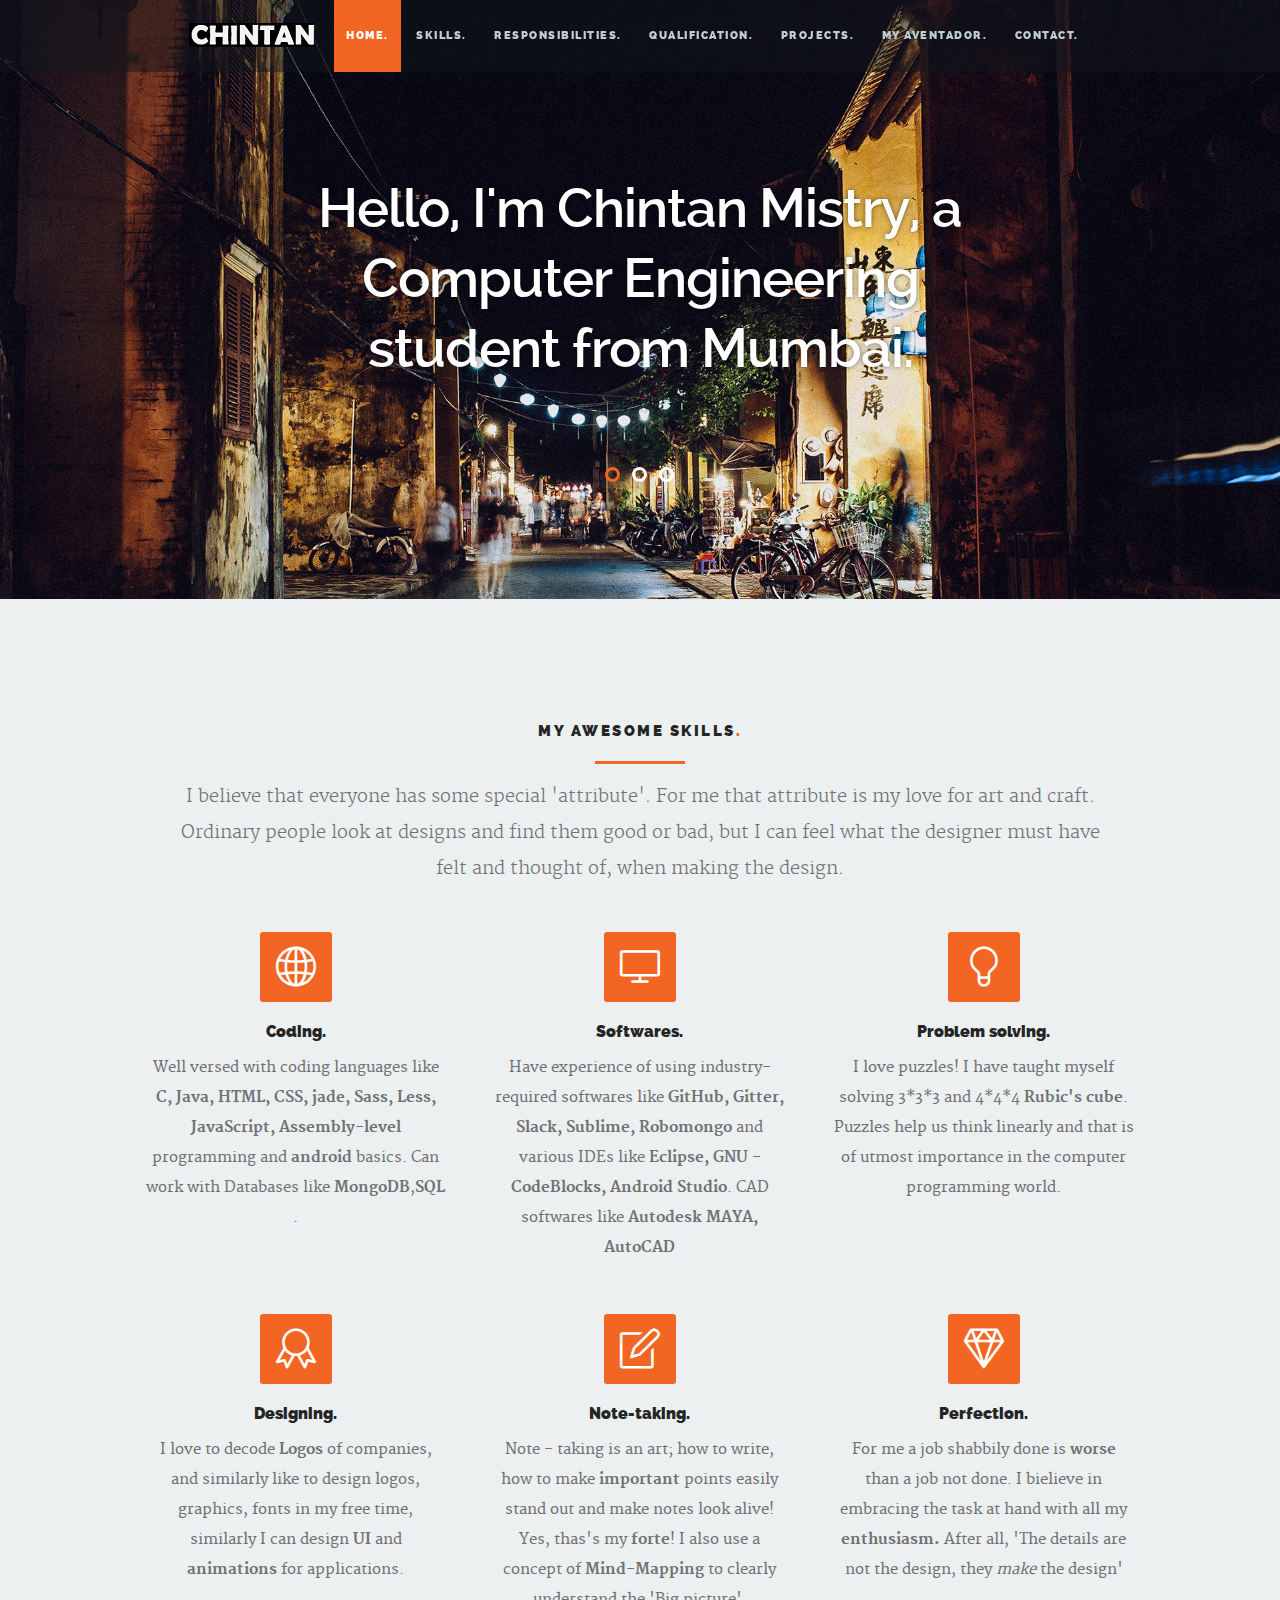
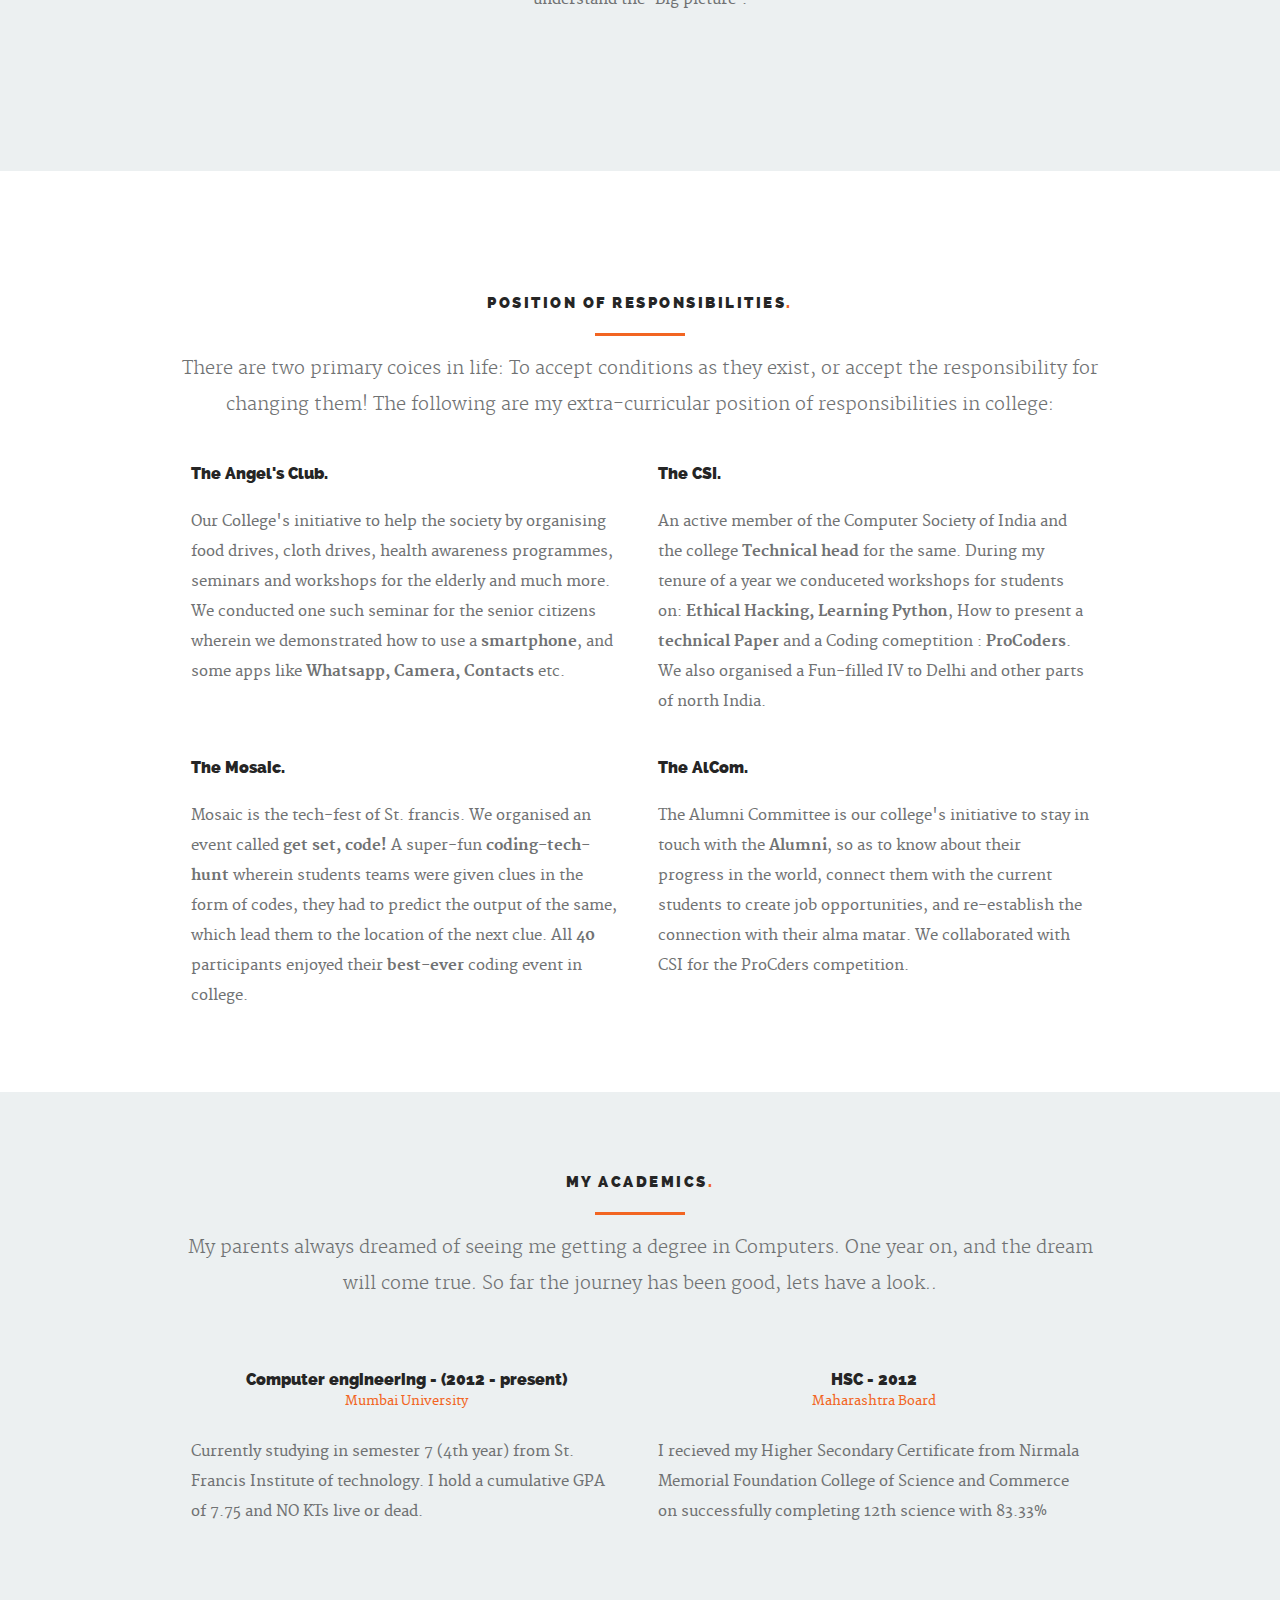
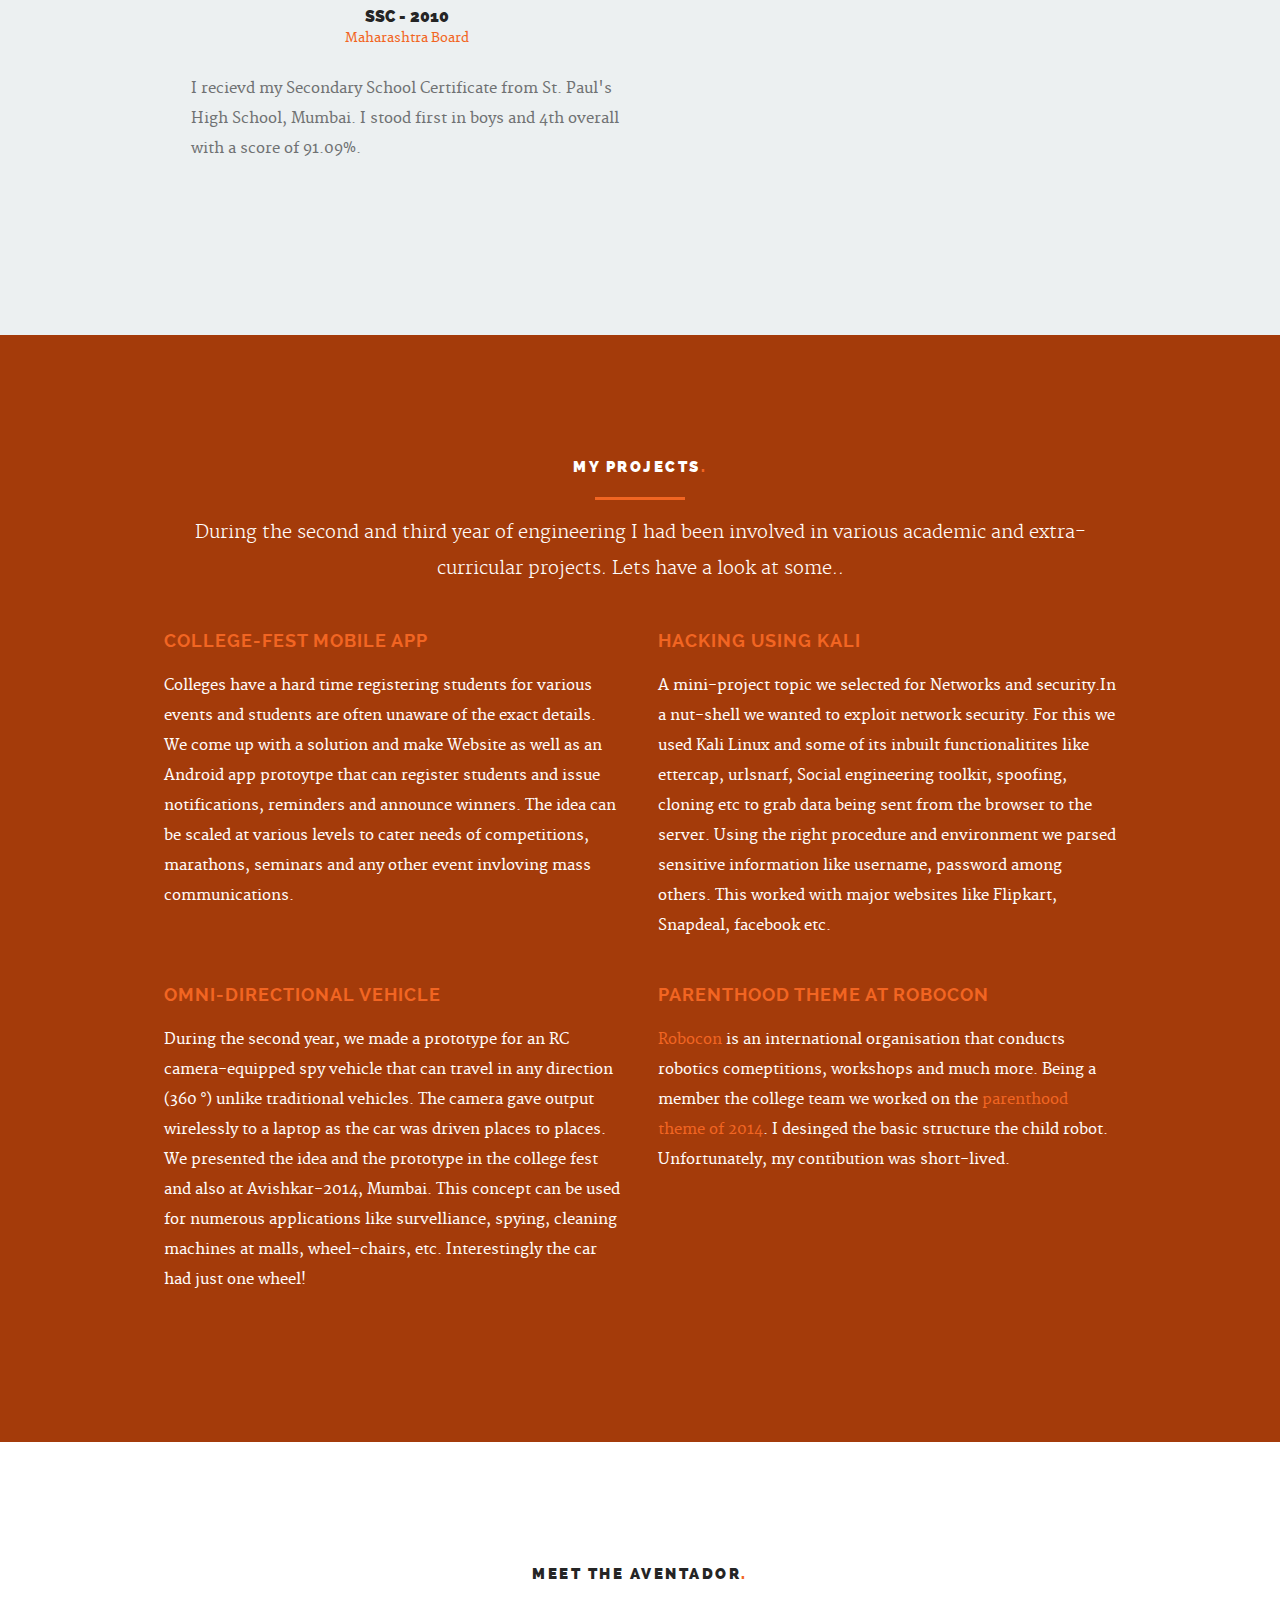
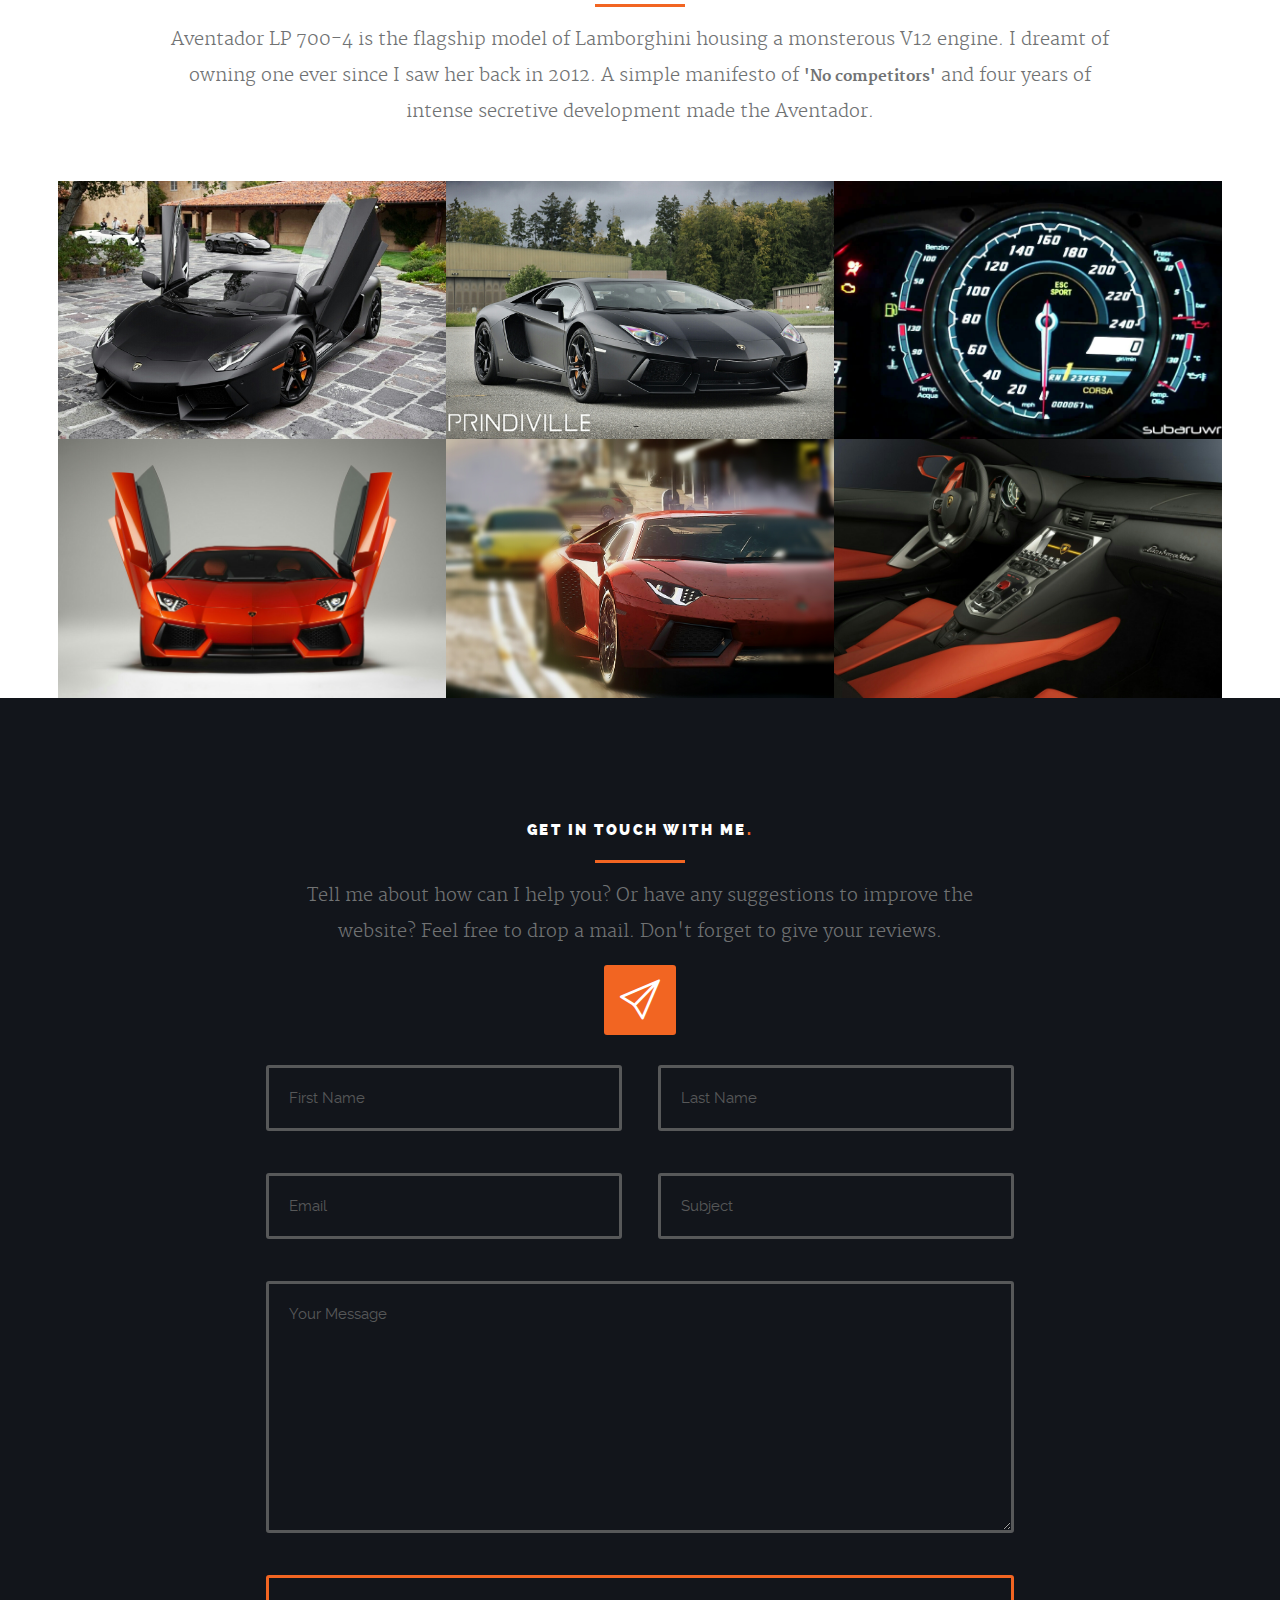
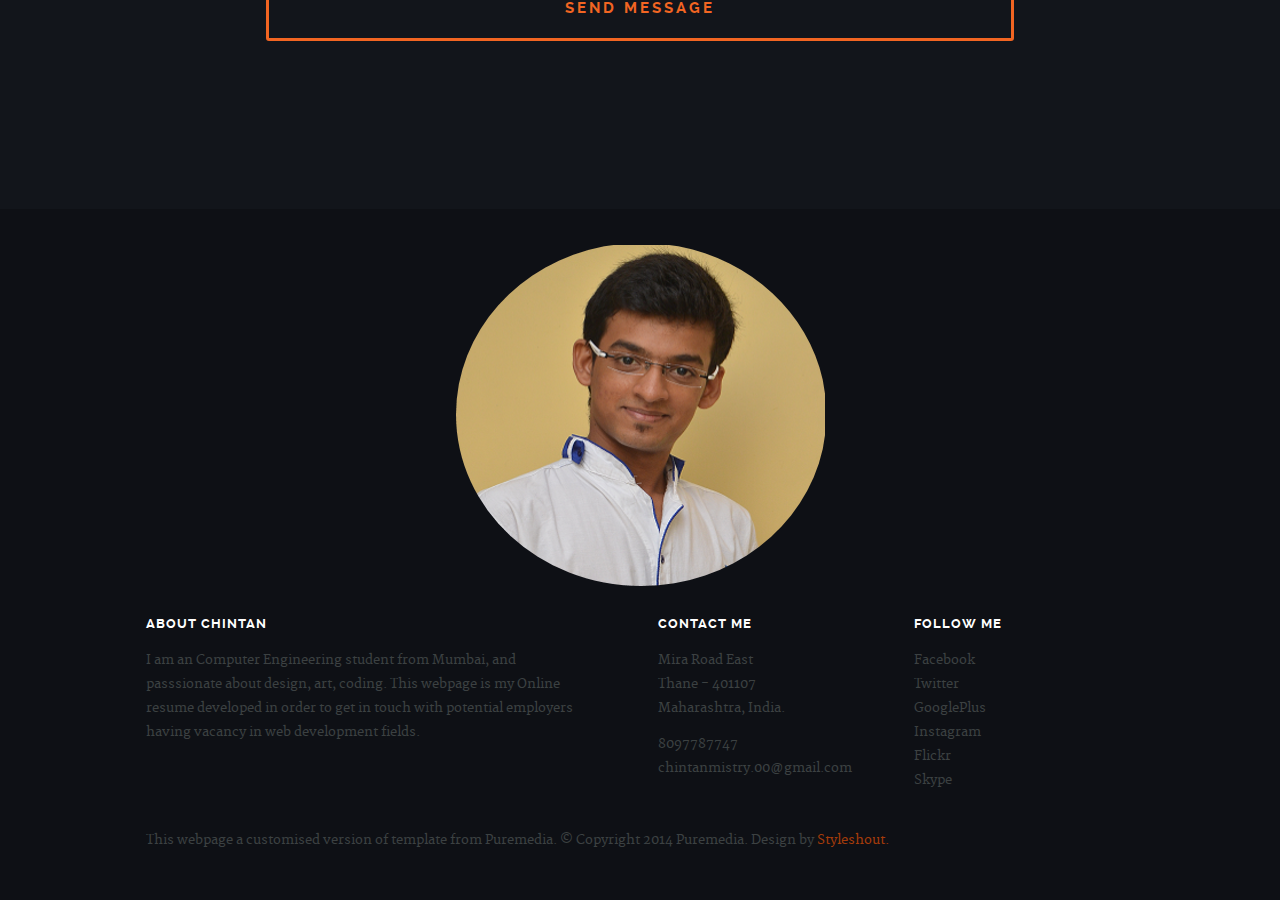
<file: index.html>
<!DOCTYPE html>
<!--[if lt IE 8 ]><html class="no-js ie ie7" lang="en"> <![endif]-->
<!--[if IE 8 ]><html class="no-js ie ie8" lang="en"> <![endif]-->
<!--[if IE 9 ]><html class="no-js ie ie9" lang="en"> <![endif]-->
<!--[if (gte IE 9)|!(IE)]><!--><html class="no-js" lang="en"> <!--<![endif]-->
<head>

   <!--- Basic Page Needs
   ================================================== -->
   <meta charset="utf-8">
	<title>Chintan Mistry</title>
	<meta name="description" content="">  
	<meta name="author" content="">

   <!-- Mobile Specific Metas
   ================================================== -->
	<meta name="viewport" content="width=device-width, initial-scale=1, maximum-scale=1">

	<!-- CSS
    ================================================== -->
   <link rel="stylesheet" href="css/base.css">
	<link rel="stylesheet" href="css/main.css">
   <link rel="stylesheet" href="css/media-queries.css">         

   <!-- Script
   =================================================== -->
	<script src="js/modernizr.js"></script>

   <!-- Favicons
	=================================================== -->
	<link rel="shortcut icon" href="favicon.ico" >

</head>

<body class="homepage">

   <div id="preloader"> 
	   <div id="status">
         <img src="images/loader.gif" height="60" width="60" alt="">
         <div class="loader">Loading...</div>
      </div>
   </div>
   

   <!-- Header
   =================================================== -->
   <header id="main-header">

   	<div class="row header-inner">

	      <div class="logo">
	         <a class="smoothscroll" href="#hero">Chintan</a>
	      </div>

	      <nav id="nav-wrap">         
	         
	         <a class="mobile-btn" href="#nav-wrap" title="Show navigation">
	         	<span class='menu-text'>Show Menu</span>
	         	<span class="menu-icon"></span>
	         </a>
         	<a class="mobile-btn" href="#" title="Hide navigation">
         		<span class='menu-text'>Hide Menu</span>
         		<span class="menu-icon"></span>
         	</a>         

	         <ul id="nav" class="nav">
              <li class="current"><a class="smoothscroll" href="#hero">Home.</a></li>
	            <li><a class="smoothscroll" href="#skills">Skills.</a></li>
              <li><a class="smoothscroll" href="#responsibilities">Responsibilities.</a></li>
             <li><a class="smoothscroll" href="#academics">Qualification.</a></li>
	            <li><a class="smoothscroll" href="#projects">Projects.</a></li>	            
              <li><a class="smoothscroll" href="#aventador">My Aventador.</a></li>
	            <li><a class="smoothscroll" href="#contact">Contact.</a></li>
	         </ul> 

           <!-- <ul id="nav" class="nav">
               <li><a href="index.html#hero">Home.</a></li>
              <li class="current"><a href="index.html#aventador">Works.</a></li>
               <li><a href="index.html#skills">skills.</a></li>
               <li><a href="index.html#responsibilities">responsibilities.</a></li>
               <li><a href="index.html#projects">Blog.</a></li>         
               <li><a href="index.html#contact">Contact.</a></li>
            </ul> --> 

	      </nav> <!-- /nav-wrap -->	      

	   </div> <!-- /header-inner -->

   </header> 


   <!-- Hero
   =================================================== -->
   <section id="hero">	
   	  
		<div class="row hero-content">

			<div class="twelve columns flex-container">

			   <div id="hero-slider" class="flexslider">

				   <ul class="slides">

					   <!-- Slide -->
					   <li>
						   <div class="flex-caption">
								<h1>Hello, I'm Chintan Mistry, a Computer Engineering student from Mumbai.</h1>	
							</div>						
					   </li>

					   <!-- Slide -->
					   <li>						
							<div class="flex-caption">
								<h1 > I'm an artist, a designer, a coder, and... <br> I love my name!</h1>	
								<p><a class="button stroke smoothscroll" href="#projects">See my Porjects</a></p>									   
							</div>					
					   </li>

					   <!-- Slide -->
              <li>
               <div class="flex-caption">
                <h1 >I'm a die-hard Lamborghini Fan, and aim to own an Aventador LP 700-4
                <p><a class="button stroke smoothscroll" href="#aventador">Meet her</a></p>                                  
                <!-- edit these links to point to the bull + ++++++++++++++++++++++++++++++++++++++++++ -->
                </div>
              </li>				              

				   </ul>

			   </div> <!-- .flexslider -->				   

	      </div> <!-- .flex-container -->      

		</div> <!-- .hero-content -->	   

   </section> <!-- #hero -->

  <!-- pos 1: my qualifications////////////////////////////////////////////////////// -->

  <!-- pos 1: my qualifications////////////////////////////////////////////////////// -->


  <!-- pos 2: my position of responsilities ///////////////////////////////////////// -->

  <!-- pos 2: my position of responsilities ///////////////////////////////////////// -->


  <!-- pos 3: my skills ///////////////////////////////////////////////////////////// -->

  <!-- pos 3: my skills ///////////////////////////////////////////////////////////// -->


  <!-- pos 4: my projects /////////////////////////////////////////////////////////// -->

  <!-- pos 4: my projects /////////////////////////////////////////////////////////// -->

  
  <!-- pos 6: contact me //////////////////////////////////////////////////////////// -->

  <!-- pos 6: contact me //////////////////////////////////////////////////////////// -->




   <!-- skills Section maps to my skills : pos at 3
   ================================================== -->
   <section id="skills">

   	<div class="row section-head">

   		<div class="twelve columns">

	         <h1>My awesome skills<span>.</span></h1>

	         <hr />

	         <p>I believe that everyone has some special 'attribute'. For me that attribute is my love for art and craft. Ordinary people look at designs and find them good or bad, but I can feel what the designer must have felt and thought of, when making the design. 
	         </p>

         </div>

      </div>

      <div class="row">

      	<div class="twelve columns">

	      	<div class="skills-list bgrid-third s-bgrid-half mob-bgrid-whole">

	      		<div class="bgrid">

	               <div class="icon-part">
	               	<span class="icon-globe"></span>
	               </div>

	               <h3>Coding.</h3>

	               <div class="skills-content">	                  
		               <p>Well versed with coding languages like <b>C, Java, HTML, CSS, jade, Sass, Less, JavaScript, Assembly-level </b>programming and <b>android</b> basics. Can work with Databases like <b>MongoDB</b>,<b>SQL</b> .
	         			</p> 
	               </div>      

	            </div> <!-- /bgrid -->

				   <div class="bgrid">

	              	<div class="icon-part">
	               	<i class="icon-screen-desktop"></i>
	               </div>

	               <h3>Softwares.</h3>                  

	               <div class="skills-content">	                  
		               <p>Have experience of using industry-required softwares like <b>GitHub, Gitter, Slack, Sublime, Robomongo</b> and various IDEs like <b>Eclipse, GNU - CodeBlocks, Android Studio</b>. CAD softwares like <b>Autodesk MAYA, AutoCAD</b>
	         			</p> 
	               </div>                                 

	            </div> <!-- /bgrid -->

				   <div class="bgrid">

	              	<div class="icon-part">	               	
	               	<i class="icon-bulb"></i>
	               </div>

	               <h3>Problem solving.</h3>

	               <div class="skills-content">		                  
		               <p>I love puzzles! I have taught myself solving 3*3*3 and 4*4*4 <b>Rubic's cube</b>. Puzzles help us think linearly and that is of utmost importance in the computer programming world.
	         			</p> 
	               </div>                               

	            </div> <!-- /bgrid -->

				   <div class="bgrid first">

	              	<div class="icon-part">
	               	<i class="icon-badge"></i>	               	
	               </div>
	                  
	               <h3>Designing.</h3> 

	               <div class="skills-content">	                  
		               <p>I love to decode <b>Logos</b> of companies, and similarly like to design logos, graphics, fonts in my free time, similarly I can design <b>UI</b> and <b>animations</b> for applications.
	         			</p> 
	               </div>                                 

	            </div> <!-- /bgrid -->

				   <div class="bgrid">

	              	<div class="icon-part">
	               	<i class="icon-note"></i>
	               </div>

	               <h3>Note-taking.</h3>

	               <div class="skills-content">	                  
		               <p>Note - taking is an art; how to write, how to make <b>important</b> points easily stand out and make notes look alive! Yes, thas's my <b>forte</b>! I also use a concept of <b>Mind-Mapping</b> to clearly understand the 'Big picture'. 
	         			</p> 
	               </div>                                 

	             </div> <!-- /bgrid -->

				   <div class="bgrid">

	               <div class="icon-part">
	               	<i class="icon-diamond"></i>
	               </div>

	               <h3>Perfection.</h3>

	               <div class="skills-content">
		               <p>For me a job shabbily done is <b>worse</b> than a job not done. I bielieve in embracing the task at hand with all my <b>enthusiasm.</b> After all, 'The details are not the design, they <i>make</i> the design' 
	         			</p> 
	               </div>                              

	            </div> <!-- /bgrid -->

	      	</div> <!-- /skills-list -->

	      </div> <!-- /twelve -->

      </div> <!-- /row -->      

   </section> <!-- /skills -->   


   <!-- responsibilities Section or who we are maps to my pos of resp: pos at 2
   ================================================== -->
   <section id="responsibilities">

   	<div class="row section-head">

   		<div class="twelve columns">

	         <h1>Position Of Responsibilities<span>.</span></h1>

	         <hr />

	         <p>There are two primary coices in life: To accept conditions as they exist, or accept the responsibility for changing them! The following are my extra-curricular position of responsibilities in college: 
	         </p>

	      </div>

      </div>

      <div class="row responsibilities-content"> 

      	<div class="mob-whole six columns">

      		<h3>The Angel's Club.</h3>	

	      	<p>Our College's initiative to help the society by organising food drives, cloth drives, health awareness programmes, seminars and workshops for the elderly and much more. We conducted one such seminar for the senior citizens wherein we demonstrated how to use a <b>smartphone</b>, and some apps like <b>Whatsapp, Camera, Contacts</b> etc.
	         </p>

      	</div> <!-- /left -->
        <!-- was mob-whole six columns left -->
      	<div class="mob-whole six columns">

	      	<h3>The CSI.</h3>

	      	<p>An active member of the Computer Society of India and the college <b>Technical head</b> for the same. During my tenure of a year we conduceted workshops for students on: <b>Ethical Hacking, Learning Python</b>, How to present a <b>technical Paper</b> and a Coding comeptition :<b> ProCoders</b>. We also organised a Fun-filled IV to Delhi and other parts of north India.
	         </p>	

      	</div> <!-- /right -->

      </div> <!-- /row -->    

      <div class="row responsibilities-content"> 

      	<div class="mob-whole six columns">

	      	<h3>The Mosaic.</h3>	
	      	<p>Mosaic is the tech-fest of St. francis. We organised an event called <b>get set, code!</b> A super-fun <b>coding-tech-hunt</b> wherein students teams were given clues in the form of codes, they had to predict the output of the same, which lead them to the location of the next clue. All <b>40</b> participants enjoyed their <b>best-ever</b> coding event in college. 
	         </p>

      	</div> <!-- /left -->

      	<div class="mob-whole six columns">

	      	<h3>The AlCom.</h3>

	      	<p>The Alumni Committee is our college's initiative to stay in touch with the <b>Alumni</b>, so as to know about their progress in the world, connect them with the current students to create job opportunities, and re-establish the connection with their alma matar. We collaborated with CSI for the ProCders competition.
	         </p>	

      	</div> <!-- /right -->

      </div> <!-- /row -->
      <!-- academics or our rockstar academics maps to my qualification pos: 1
   	=================================================== -->
   	<!-- <section id="academics"> -->
    <div id='academics'>

	      <div class="row academics section-head">

	   		<div class="twelve columns">

		         <h1>My Academics<span>.</span></h1>

		         <hr />

		         <p>My parents always dreamed of seeing me getting a degree in Computers. One year on, and the dream will come true. So far the journey has been good, lets have a look..
		         </p>	         

		      </div>

	      </div>

      	<div class="row responsibilities-content">

      		<div class="twelve columns">

		         <div id="academics-wrapper" class="bgrid-half mob-bgrid-whole group">

		            <div class="bgrid member">

		               <div class="member-header text-center">


		                 	<!-- <div class="member-pic">
									<img src="images/academics/member01-k.jpg" alt=""/>                        	                       	
		                 	</div> -->
                      <!-- this is the div for the image head, kept for reference purpose only -->

		                  <div class="member-name">
		                     <h3>Computer engineering - (2012 - present)</h3>
		                     <span>Mumbai University</span>
		                  </div>

		               </div>							

		               <p>Currently studying in semester 7 (4th year) from St. Francis Institute of technology. I hold a cumulative GPA of 7.75 and NO KTs live or dead.</p>

		               <!-- <ul class="member-social">
		                  <li><a href="#"><i class="fa fa-facebook"></i></a></li>
		                  <li><a href="#"><i class="fa fa-twitter"></i></a></li>
		                  <li><a href="#"><i class="fa fa-google-plus"></i></a></li>
		                  <li><a href="#"><i class="fa fa-linkedin"></i></a></li>
		                  <li><a href="#"><i class="fa fa-skype"></i></a></li>
		               </ul> -->
                   <!-- reference prupose only -->

		          	</div> <!-- /member -->

		            <div class="bgrid member">

		              	<div class="member-header text-center">
										
		                	<div class="member-name">
		                   	<h3>HSC - 2012</h3>
		                   	<span>Maharashtra Board</span>
		                	</div>

		               </div>

		               <p>I recieved my Higher Secondary Certificate from Nirmala Memorial Foundation College of Science and Commerce on successfully completing 12th science with 83.33%</p>

		       		</div> <!-- /member -->
<!-- i added inline style herer check for compatibility with mobile and tab screens -->
		            <div class="bgrid member" >
							<div class="member-header text-center">
							
								<!-- <div class="member-pic">
                                        <img src="images/academics/member03-k.jpg" alt=""/>                          
                                     </div> -->

		               	<div class="member-name ">
		                  	<h3>SSC - 2010</h3>
		                  	<span>Maharashtra Board</span>
		               	</div>

							</div>

		               <p>I recievd my Secondary School Certificate from St. Paul's High School, Mumbai. I stood first in boys and 4th overall with a score of 91.09%.</p>

		      		</div> <!-- /member -->

		         </div> <!-- /twelve -->

	         </div> <!-- /academics-wrapper -->

         </div> <!-- /row -->

      </div> <!-- /academics -->           

   </section> <!-- /responsibilities -->


   <!-- projects or our ramblings maps to my projects: pos at 4
   =================================================== -->
   <section id="projects">

	   <div class="row section-head">

	   	<div class="twelve columns">

			   <h1>My Projects<span>.</span></h1>

			   <hr />

			   <p>During the second and third year of engineering I had been involved in various academic and extra-curricular projects. Lets have a look at some.. 
		      </p>	         

		    </div>

	   </div>

      <div class="row">

      	<div class="twelve columns">

	         <div id="blog-wrapper" class="bgrid-half s-bgrid-half mob-bgrid-whole group">

	            <article class="bgrid">
						
						<h5>College-Fest mobile App</h5>
	                           
	               <p>Colleges have a hard time registering students for various events and students are often unaware of the exact details. We come up with a solution and make Website as well as an Android app protoytpe that can register students and issue notifications, reminders and announce winners. The idea can be scaled at various levels to cater needs of competitions, marathons, seminars and any other event invloving mass communications.
	               </p>
	                        
	            </article>

	            <article class="bgrid">
						
						<h5>Hacking using Kali</h5>
	                           
	               <p>A mini-project topic we selected for Networks and security.In a nut-shell we wanted to exploit network security. For this we used Kali Linux and some of its inbuilt functionalitites like ettercap, urlsnarf, Social engineering toolkit, spoofing, cloning etc to grab data being sent from the browser to the server. Using the right procedure and environment we parsed sensitive information like username, password among others. This worked with major websites like Flipkart, Snapdeal, facebook etc.
	            	</p>
	                        
	            </article>

	            <article class="bgrid">
						
						<h5>Omni-directional Vehicle</h5>	
	                           
	               <p>During the second year, we made a prototype for an RC camera-equipped spy vehicle that can travel in any direction (360 &deg) unlike traditional vehicles. The camera gave output wirelessly to a laptop as the car was driven places to places. We presented the idea and the prototype in the college fest and also at Avishkar-2014, Mumbai. This concept can be used for numerous applications like survelliance, spying, cleaning machines at malls, wheel-chairs, etc. Interestingly the car had just one wheel!
	            	</p>
	                        
	            </article>

	            <article class="bgrid">
						
						<h5>Parenthood theme at ROBOCON</h5>
	                           
	               <p><a href="https://en.wikipedia.org/wiki/Robocon_India">Robocon</a> is an international organisation that conducts robotics comeptitions, workshops and much more. Being a member the college team we worked on the <a href="https://www.youtube.com/watch?v=TjcOmQl2PZQ">parenthood theme of 2014</a>. I desinged the basic structure the child robot. Unfortunately, my contibution was short-lived.
	            	</p>
	                        
	            </article>

	         </div> <!-- /blog-wrapper -->

	      </div> <!-- /twelve -->

      </div> <!-- /row -->

   </section> <!-- /projects -->

  <!-- pos 5: my aventador ////////////////////////////////////////////////////////// -->
   <!-- aventador //works maps to the bull: placed at pos 6
   ================================================== -->
   <section id="aventador">

      <div class="row section-head">

        <div class="twelve columns">

           <h1>Meet the Aventador<span>.</span></h1>

           <hr />

           <p>Aventador LP 700-4 is the flagship model of Lamborghini housing a monsterous V12 engine. I dreamt of owning one ever since I saw her back in 2012. A simple manifesto of <b>'No competitors'</b> and four years of intense secretive development made the Aventador. 
           </p>

        </div>

      </div>

      <div class="row items">

        <div class="twelve columns">

            <div id="aventador-wrapper" class="bgrid-third s-bgrid-half mob-bgrid-half group">

               <div class="bgrid item">
                  <div class="item-wrap">

                     <a href="Aventador.html">
                        <img src="images/Aventador/Aventador1.jpg" alt="Aventador1">
                        <div class="overlay"></div>                       
                        <div class="aventador-item-meta">
                          <h5>Killer</h5>
                              <p>A design that steals your heart</p>
                    </div>                         
                     </a>

                  </div>
              </div> <!-- /item -->

               <div class="bgrid item">
                  <div class="item-wrap">

                     <a href="Aventador.html">
                        <img src="images/Aventador/Aventador2.jpg" alt="Aventador2">
                        <div class="overlay">
                          <div class="aventador-item-meta">
                          <h5>Next - Gen</h5>
                              <p>A Complete Carbon Fibre body</p>
                       </div>
                        </div>                        
                     </a>

                  </div>
              </div> <!-- /item -->

               <div class="bgrid stack item">
                  <div class="item-wrap">

                     <a href="Aventador.html">
                        <img src="images/Aventador/Aventador3.jpg" alt="Aventador3">                        
                        <div class="overlay">
                          <div class="aventador-item-meta">
                          <h5>Fast</h5>
                              <p>A top speed of 350 Kmph</p>
                       </div>
                        </div>                        
                     </a>

                  </div>
              </div> <!-- /item -->

               <div class="bgrid item">
                  <div class="item-wrap">

                     <a href="Aventador.html">
                        <img src="images/Aventador/Aventador4.jpg" alt="Aventador4">
                        <div class="overlay">
                          <div class="aventador-item-meta">
                          <h5>Sharp</h5>
                              <p>Those scissor doors!</p>
                       </div>
                        </div>                       
                     </a>

                  </div>
              </div> <!-- /item -->

               <div class="bgrid item">
                  <div class="item-wrap">

                     <a href="Aventador.html">
                      <img src="images/Aventador/Aventador5.jpg" alt="Aventador5">
                        <div class="overlay">
                          <div class="aventador-item-meta">
                          <h5>Appeal</h5>
                              <p>Those eyes</p>
                       </div>
                        </div>                        
                     </a>

                  </div>
              </div> <!-- /item -->

               <div class="bgrid item">
                  <div class="item-wrap">

                     <a href="Aventador.html">
                        <img src="images/Aventador/Aventador6.jpg" alt="Aventador6">
                        <div class="overlay">
                          <div class="aventador-item-meta">
                          <h5>Interiors</h5>
                              <p>A jet fighter on road</p>
                       </div>
                        </div>                        
                     </a>

                  </div>
              </div> <!-- /item -->

            </div> <!-- /aventador-wrapper -->

         </div> <!-- /twelve -->

      </div>  <!-- /row -->
      
   </section> <!-- /aventador -->
  <!-- pos 5: /my aventador ////////////////////////////////////////////////////////// -->
   

   <!-- Contact Section or suggestions: pos at 6
   ================================================== -->
   <section id="contact">

   	<div class="row section-head">

   		<div class="twelve columns">

	         <h1>Get In Touch With Me<span>.</span></h1>

	         <hr />

	         <p>Tell me about how can I help you? Or have any suggestions to improve the website? Feel free to drop a mail. Don't forget to give your reviews. 
	         </p>

           <div class="skills-list">
             <div class="icon-part">
                <span class="icon-paper-plane"></span>
              </div>
            </div>

	      </div>

      </div>

      <div class="row form-section">
      	
      	<div id="contact-form" class="twelve columns">

            <form name="contactForm" id="contactForm" method="post" action="">

      			<fieldset>

                  <div class="row">

	                  <div class="six columns mob-whole">
	                  	<label for="contactFname">First Name <span class="required">*</span></label>	      						   
	      					<input name="contactFname" type="text" id="contactFname" placeholder="First Name" value="" />	      					
	                  </div>

	                  <div class="six columns mob-whole">	
	                  	<label for="contactLname">Last Name <span class="required">*</span></label>      						   
	      					<input name="contactLname" type="text" id="contactLname" placeholder="Last Name" value="" />	      					
	                  </div>	                        

                  </div>

                  <div class="row">

	                  <div class="six columns mob-whole">	
	                  	<label for="contactEmail">Email <span class="required">*</span></label>      						   
	      					<input name="contactEmail" type="text" id="contactEmail" placeholder="Email" value="" />	      					
	                  </div>

	                  <div class="six columns mob-whole">	 
	                  	<label for="contactSubject">Subject</label>     						   
	      					<input name="contactSubject" type="text" id="contactSubject" placeholder="Subject"  value="" />	      					
	                  </div>

                  </div>

                  <div class="row">

	                  <div class="twelve columns">
	                     <label  for="contactMessage">Message <span class="required">*</span></label>
	                     <textarea name="contactMessage"  id="contactMessage" placeholder="Your Message" rows="10" cols="50" ></textarea>
	                  </div>

                  </div>

                  <div>
                     <button class="submit full-width">Send Message</button>
                     <div id="image-loader">
                        <img src="images/loader.gif" alt="" />
                     </div>
                  </div>

      			</fieldset>
      				
      		</form> <!-- /contactForm -->

            <!-- message box -->
            <div id="message-warning"></div>
            <div id="message-success">
               <i class="fa fa-check"></i>Your message was sent, thank you!<br />
    			</div>

         </div> <!-- /contact-form -->      	

      </div> <!-- /form-section -->     

   </section>  <!-- /contact-->


   <!-- Footer
   ================================================== -->
   <footer>

      <div class="row">       

				<div class="twelve columns text-center">

          <img src="images/chintan.png" alt="">    
        
        </div>
        
        <div class="six columns tab-whole footer-responsibilities">
				
        <h3>About Chintan</h3>
               
            <p>I am an Computer Engineering student from Mumbai, and passsionate about design, art, coding. This webpage is my Online resume developed in order to get in touch with potential employers having vacancy in web development fields. 
            </p>

         </div> <!-- /footer-responsibilities -->

         <div class="six columns tab-whole right-cols">

            <div class="row">

               <div class="columns">
                  <h3 class="address">Contact Me</h3>
                  <p>
                  Mira Road East<br>
                  Thane - 401107<br>
                  Maharashtra, India. 
                  </p>

                  <ul>
                    <li><a href="tel:6473438234">8097787747</a></li>
                    <li><a href="mailto:chintanmistry.00@gmail.com">chintanmistry.00@gmail.com</a></li>
                  </ul>                  
               </div> <!-- /columns -->             

               <div class="columns last">
                  <h3 class="contact">Follow Me</h3>

                  <ul>
                     <li><a href="#">Facebook</a></li>
                     <li><a href="#">Twitter</a></li>
                     <li><a href="#">GooglePlus</a></li>
                     <li><a href="#">Instagram</a></li>
                     <li><a href="#">Flickr</a></li>
                     <li><a href="#">Skype</a></li>
                  </ul>
                  
               </div> <!-- /columns --> 

            </div> <!-- /Row(nested) -->

         </div>

         <p class="copyright">This webpage a customised version of template from Puremedia. &copy; Copyright 2014 Puremedia. Design by <a href="http://www.styleshout.com/">Styleshout.</a></p>        

         <div id="go-top">
            <a class="smoothscroll" title="Back to Top" href="#hero"><span>Top</span><i class="fa fa-long-arrow-up"></i></a>
         </div>

      </div> <!-- /row -->

   </footer> <!-- /footer -->


   <!-- Java Script
   ================================================== -->
   <script src="http://ajax.googleapis.com/ajax/libs/jquery/1.10.2/jquery.min.js"></script>
   <script>window.jQuery || document.write('<script src="js/jquery-1.10.2.min.js"><\/script>')</script>
   <script type="text/javascript" src="js/jquery-migrate-1.2.1.min.js"></script>   
   <script src="js/jquery.flexslider.js"></script>
   <script src="js/jquery.fittext.js"></script>
   <script src="js/backstretch.js"></script> 
   <script src="js/waypoints.js"></script>  
   <script src="js/main.js"></script>

</body>

</html>
</file>
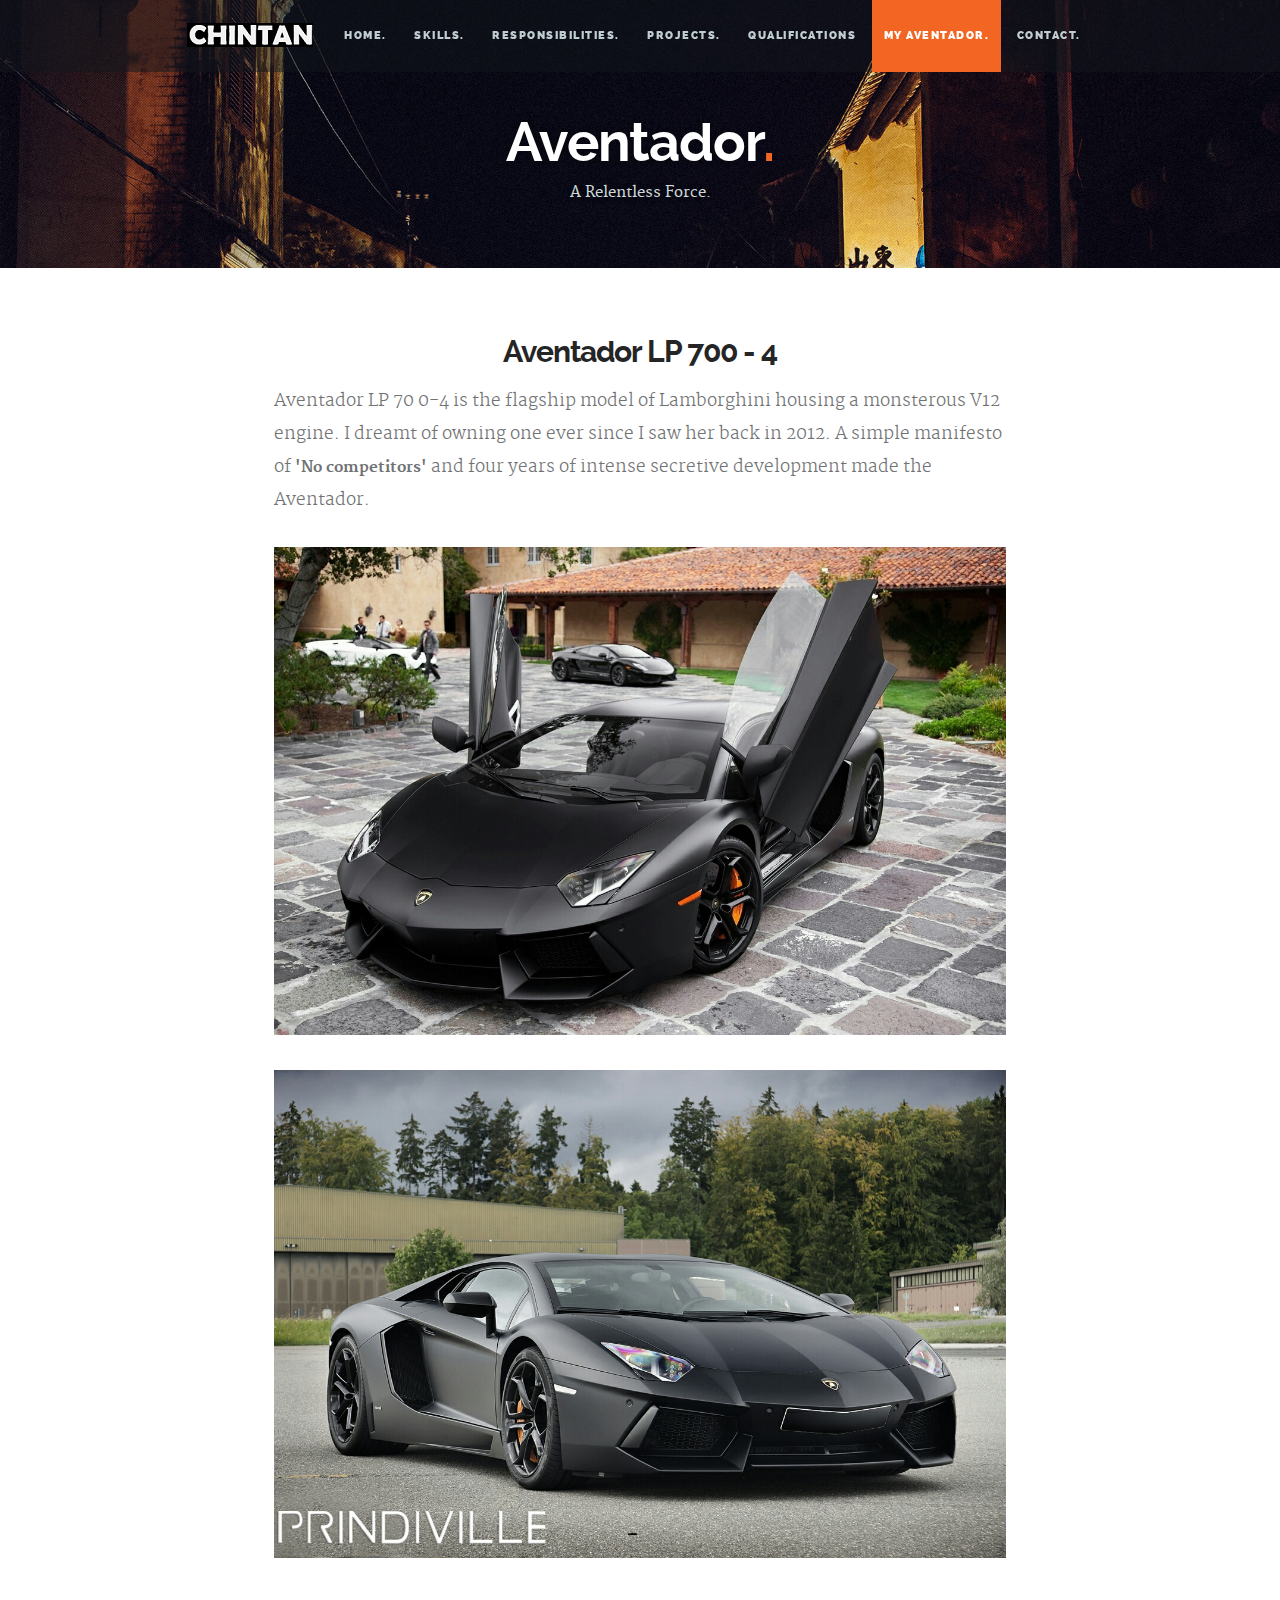
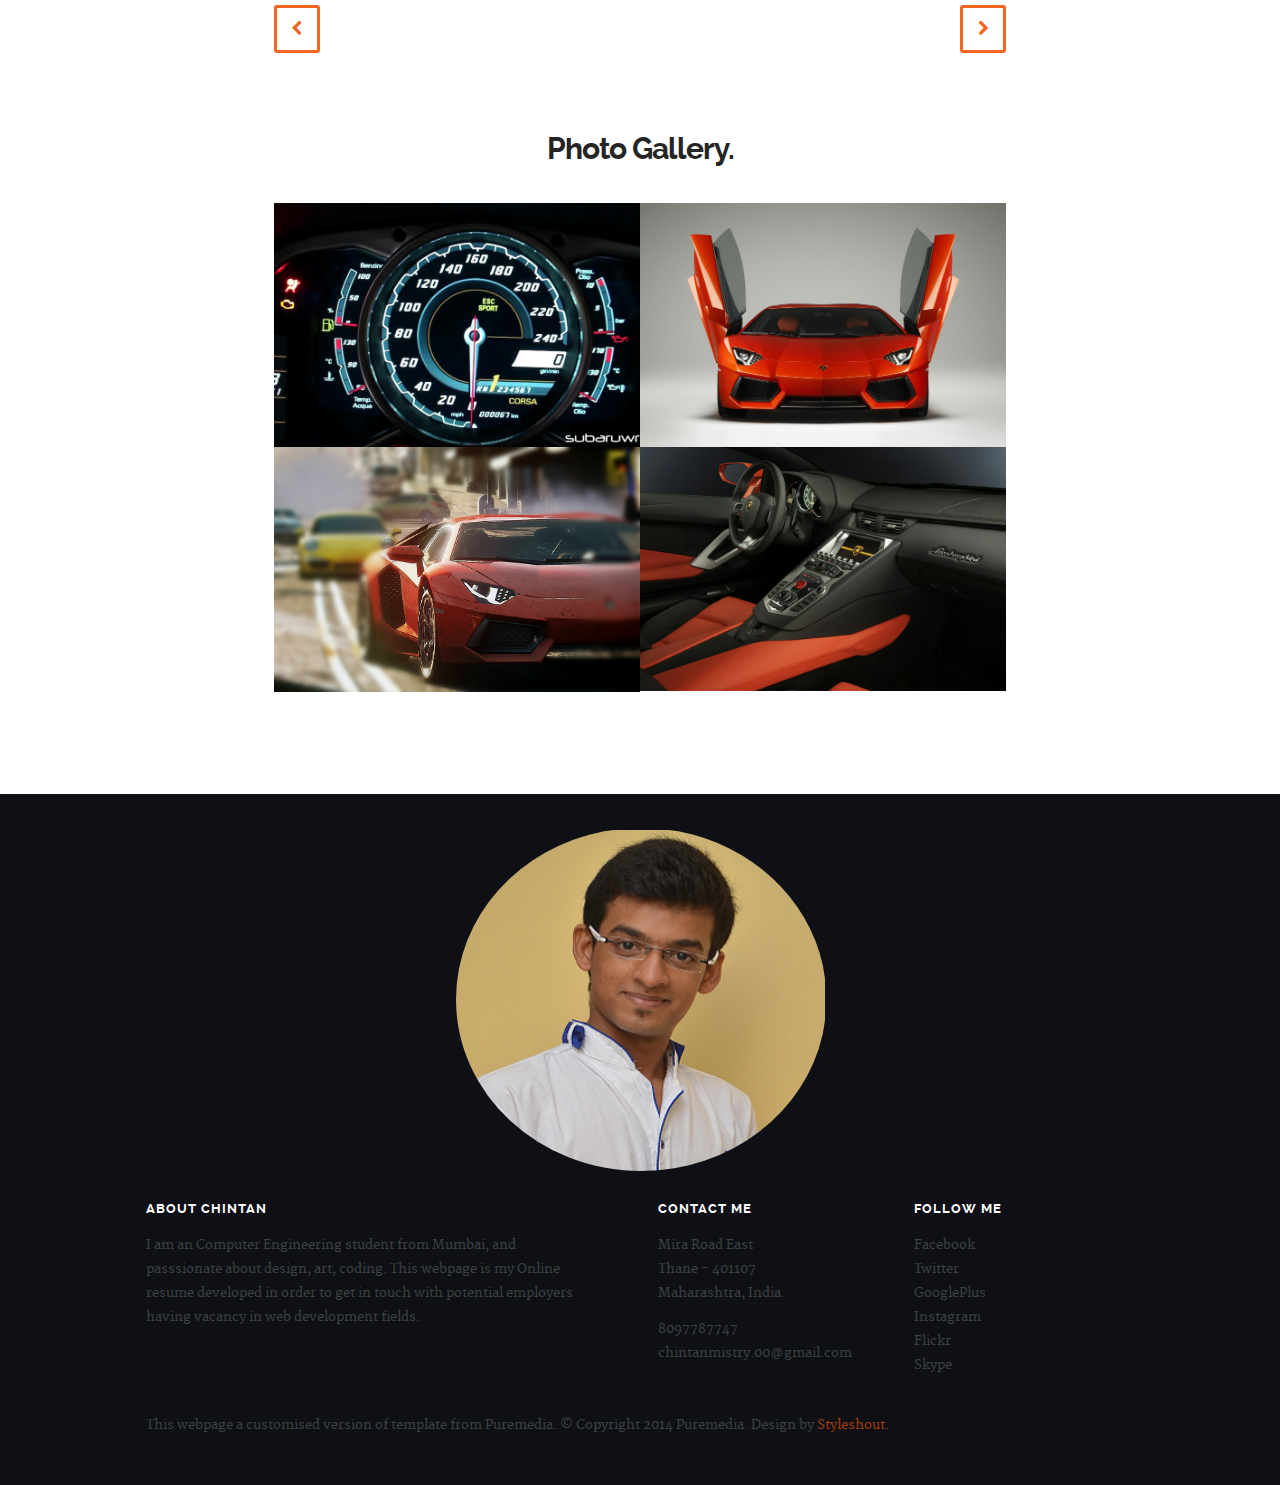
<file: Aventador.html>
<!DOCTYPE html>
<!--[if lt IE 8 ]><html class="no-js ie ie7" lang="en"> <![endif]-->
<!--[if IE 8 ]><html class="no-js ie ie8" lang="en"> <![endif]-->
<!--[if IE 9 ]><html class="no-js ie ie9" lang="en"> <![endif]-->
<!--[if (gte IE 9)|!(IE)]><!--><html class="no-js" lang="en"> <!--<![endif]-->
<head>

   <!--- Basic Page Needs
   ================================================== -->
   <meta charset="utf-8">
	<title>Chintan | Aventador</title>
	<meta name="description" content="">  
	<meta name="author" content="">

   <!-- Mobile Specific Metas
   ================================================== -->
	<meta name="viewport" content="width=device-width, initial-scale=1, maximum-scale=1">

	<!-- CSS
    ================================================== -->
   <link rel="stylesheet" href="css/base.css">
	<link rel="stylesheet" href="css/main.css">
   <link rel="stylesheet" href="css/media-queries.css">         

   <!-- Script
   =================================================== -->
	<script src="js/modernizr.js"></script>

   <!-- Favicons
	=================================================== -->
	<link rel="shortcut icon" href="favicon.ico" >

</head>

<body>

   <div id="top"></div>
   <div id="preloader"> 
	   <div id="status">
         <img src="images/loader.gif" height="60" width="60" alt="">
         <div class="loader">Loading...</div>
      </div>
   </div>

   <!-- Header
   =================================================== -->
   <header id="main-header">

      <div class="row header-inner">

         <div class="logo">
            <a class="smoothscroll" href="#hero">Chintan</a>
         </div>

         <nav id="nav-wrap">         
            
            <a class="mobile-btn" href="#nav-wrap" title="Show navigation">
               <span class='menu-text'>Show Menu</span>
               <span class="menu-icon"></span>
            </a>
            <a class="mobile-btn" href="#" title="Hide navigation">
               <span class='menu-text'>Hide Menu</span>
               <span class="menu-icon"></span>
            </a>         

            <!-- <ul id="nav" class="nav">
                <li class="current"><a class="smoothscroll" href="#hero">Home.</a></li>
                <li><a class="smoothscroll" href="#academics">Qualification.</a></li>
                <li><a class="smoothscroll" href="#responsibilities">Responsibilities.</a></li>
                <li><a class="smoothscroll" href="#skills">Skills.</a></li>
                <li><a class="smoothscroll" href="#projects">Projects.</a></li>               
               <li><a class="smoothscroll" href="#aventador">Aventador.</a></li>
                <li><a class="smoothscroll" href="#contact">Contact.</a></li>
             </ul> --> 

           <ul id="nav" class="nav">
                <li><a href="index.html#hero">Home.</a></li>
                <li><a href="index.html#skills">skills.</a></li>
                <li><a href="index.html#responsibilities">responsibilities.</a></li>
                <li><a href="index.html#projects">Projects.</a></li>
                <li><a href="index.html#academics">Qualifications</a></li>
                <li class="current"><a href="index.html#aventador">My Aventador.</a></li>         
                <li><a href="index.html#contact">Contact.</a></li>
             </ul> 

         </nav> <!-- /nav-wrap -->        

      </div> <!-- /header-inner -->

   </header> 


   <!-- Page Title
   ================================================== -->
   <section id="page-title">	
   	  
		<div class="row">

			<div class="twelve columns">

				<h1>Aventador<span>.</span></h1>
				<p>A Relentless Force.</p>

			</div>			    

		</div> <!-- /row -->	   

   </section> <!-- /page-title -->


   <!-- Content
   ================================================== -->
   <section id="content">

   	<div class="row aventador-content">

	   	<div class="entry tab-whole nine columns centered">

	         <header class="entry-header">

					<h1 class="entry-title">
							Aventador LP 700 - 4
					</h1> 				 
						 
				</header>

				<div class="entry-content">
					<p class="lead">Aventador LP 70   0-4 is the flagship model of Lamborghini housing a monsterous V12 engine. I dreamt of owning one ever since I saw her back in 2012. A simple manifesto of <b>'No competitors'</b> and four years of intense secretive development made the Aventador. </p>

				</div>

				<div class="entry-content-media">
					<div class="post-thumb">
                  <img src="images/Aventador/Aventador1.jpg" alt="Aventador1">
                  <img src="images/Aventador/Aventador2.jpg" alt="Aventador2">
					</div> 
				</div> 					 

				<div class="pagenav group">
		  			  <span class="prev"><a href="#" rel="prev">Previous</a></span>
		  			<span class="next"><a href="#" rel="next">Next</a></span>  				   
	  			</div>  										   
	         
	      </div> <!-- /entry -->	      

	   </div> <!-- /aventador-content -->
	   

		<div class="row more-projects">

		   <h1>Photo Gallery.</h1> 

			<div class="tab-whole nine columns centered">

	         <div id="aventador-wrapper" class="bgrid-half tab-bgrid-halfgroup">

	          	<div class="bgrid item">
	               <div class="item-wrap">

	                  <a href="Aventador.html">
                        <img src="images/Aventador/Aventador3.jpg" alt="Aventador3">                        
                        <div class="overlay">
                           <div class="aventador-item-meta">
                              <h5>Fast</h5>
                              <p>A top speed of 350 Kmph</p>
                           </div>
                        </div>                        
                     </a>

	               </div>
	          	</div> <!-- /item -->

	            <div class="bgrid item">
	               <div class="item-wrap">

	                  <a href="Aventador.html">
                        <img src="images/Aventador/Aventador4.jpg" alt="Aventador4">
                        <div class="overlay">
                           <div class="aventador-item-meta">
                              <h5>Sharp</h5>
                              <p>Those scissor doors!</p>
                           </div>
                        </div>                       
                     </a>

	               </div>
	          	</div> <!-- item end -->

	            <div class="bgrid stack item">
	               <div class="item-wrap">

	                 <a href="Aventador.html">
                        <img src="images/Aventador/Aventador5.jpg" alt="Aventador5">
                        <div class="overlay">
                           <div class="aventador-item-meta">
                              <h5>Appeal</h5>
                              <p>Those eyes</p>
                           </div>
                        </div>                        
                     </a>    

	               </div>
	         	</div> <!-- item end -->

	            <div class="bgrid item">
	               <div class="item-wrap">

	                  <a href="Aventador.html">
                        <img src="images/Aventador/Aventador6.jpg" alt="Aventador6">
                        <div class="overlay">
                           <div class="aventador-item-meta">
                              <h5>Interiors</h5>
                              <p>A jet fighter on road</p>
                           </div>
                        </div>                        
                     </a>  

	               </div>
	         	</div> <!-- item end -->               

	         </div> <!-- /aventador-wrapper -->

	      </div> <!-- /nine -->

		</div> <!-- /more-projects --> 

   </section> <!-- /content -->  


   <!-- Footer
   ================================================== -->
   <footer>

      <div class="row">       
         
         <div class="twelve columns text-center">
        
            <img src="images/chintan.png" alt="">    
        
         </div>

         <div class="six columns tab-whole footer-responsibilities">
            
            <h3>About Chintan</h3>
               
            <p>I am an Computer Engineering student from Mumbai, and passsionate about design, art, coding. This webpage is my Online resume developed in order to get in touch with potential employers having vacancy in web development fields. 
            </p>

         </div> <!-- /footer-responsibilities -->

         <div class="six columns tab-whole right-cols">

            <div class="row">

               <div class="columns">
                  <h3 class="address">Contact Me</h3>
                  <p>
                  Mira Road East<br>
                  Thane - 401107<br>
                  Maharashtra, India. 
                  </p>

                  <ul>
                    <li><a href="tel:6473438234">8097787747</a></li>
                    <li><a href="mailto:chintanmistry.00@gmail.com">chintanmistry.00@gmail.com</a></li>
                  </ul>                  
               </div> <!-- /columns -->             

               <div class="columns last">
                  <h3 class="contact">Follow Me</h3>

                  <ul>
                     <li><a href="#">Facebook</a></li>
                     <li><a href="#">Twitter</a></li>
                     <li><a href="#">GooglePlus</a></li>
                     <li><a href="#">Instagram</a></li>
                     <li><a href="#">Flickr</a></li>
                     <li><a href="#">Skype</a></li>
                  </ul>
                  
               </div> <!-- /columns --> 

            </div> <!-- /Row(nested) -->

         </div>

         <p class="copyright">This webpage a customised version of template from Puremedia. &copy; Copyright 2014 Puremedia. Design by <a href="http://www.styleshout.com/">Styleshout.</a></p>        

         <div id="go-top">
            <a class="smoothscroll" title="Back to Top" href="#hero"><span>Top</span><i class="fa fa-long-arrow-up"></i></a>
         </div>

      </div> <!-- /row -->

   </footer> <!-- /footer -->

   <!-- Java Script
   ================================================== -->
   <script src="http://ajax.googleapis.com/ajax/libs/jquery/1.10.2/jquery.min.js"></script>
   <script>window.jQuery || document.write('<script src="js/jquery-1.10.2.min.js"><\/script>')</script>
   <script type="text/javascript" src="js/jquery-migrate-1.2.1.min.js"></script>   
   <script src="js/jquery.flexslider.js"></script>
   <script src="js/jquery.fittext.js"></script>
   <script src="js/backstretch.js"></script> 
   <script src="js/waypoints.js"></script>  
   <script src="js/main.js"></script>

</body>

</html>
</file>
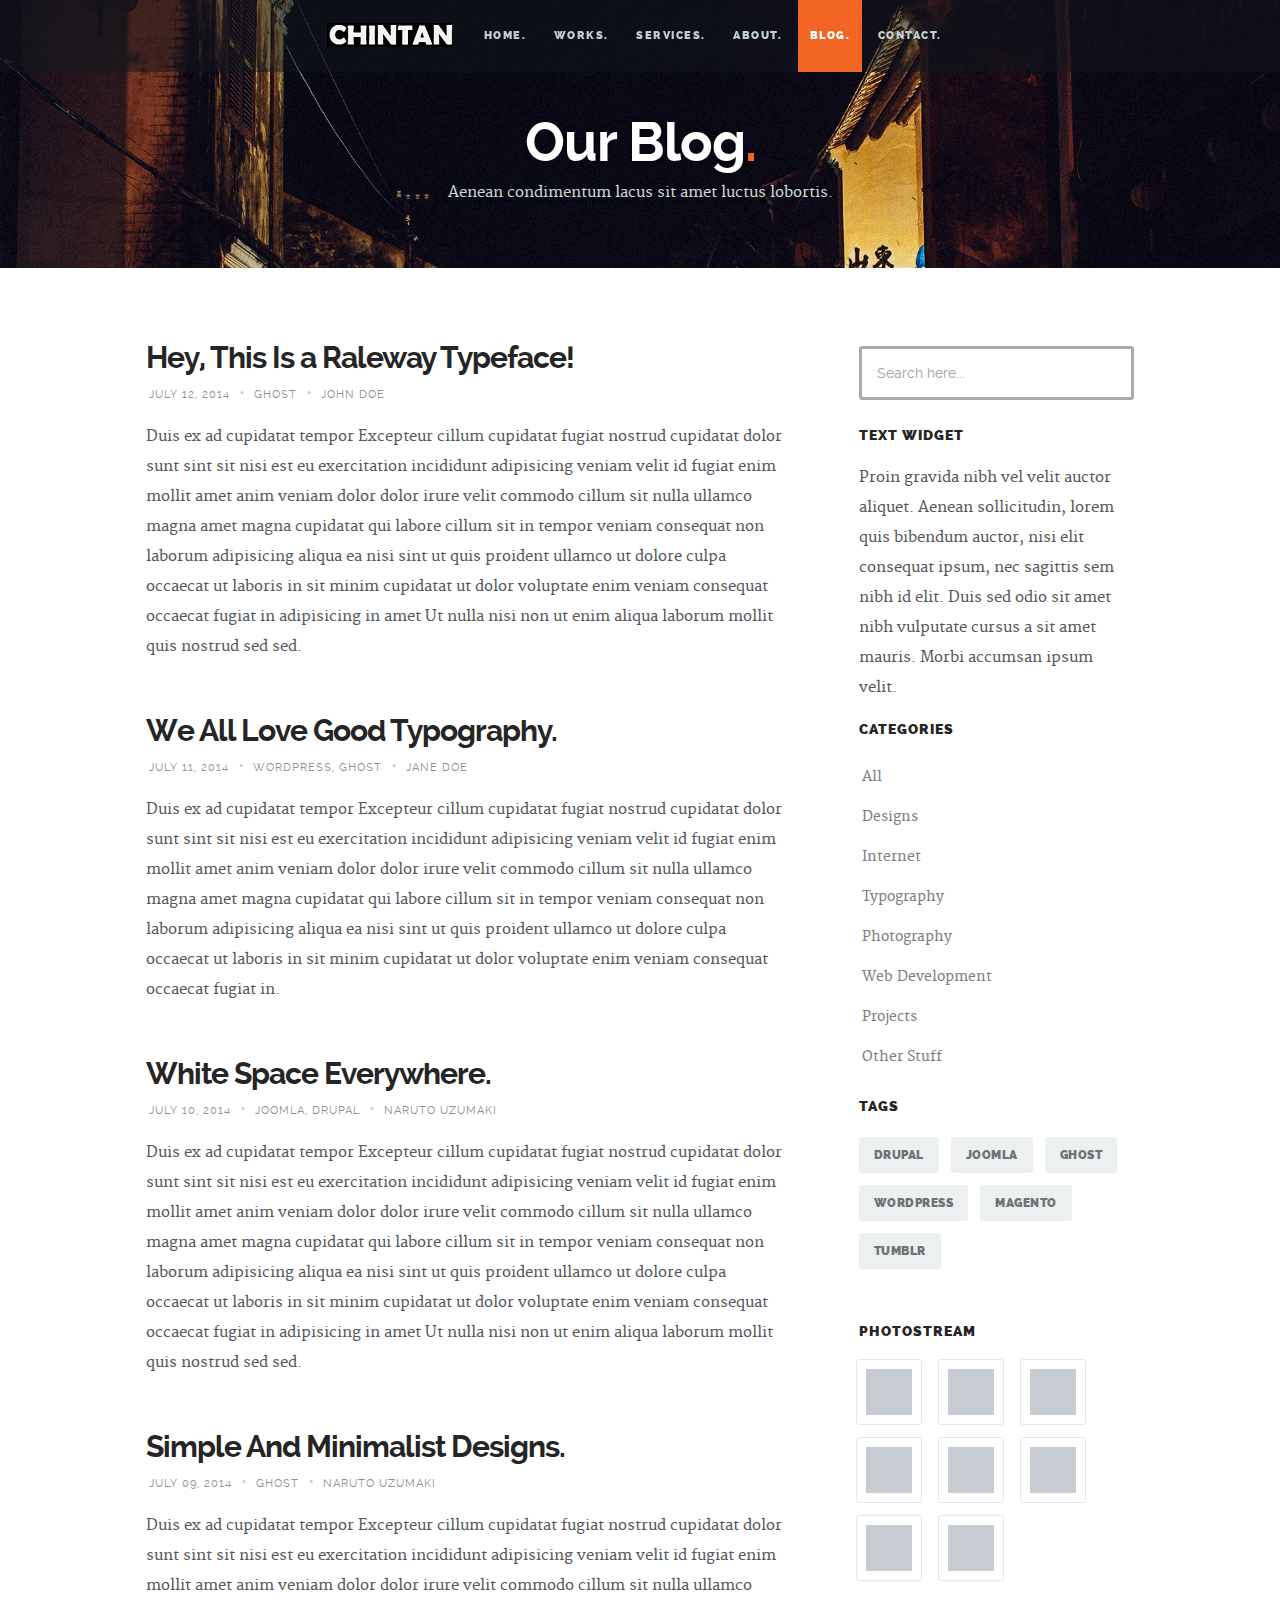
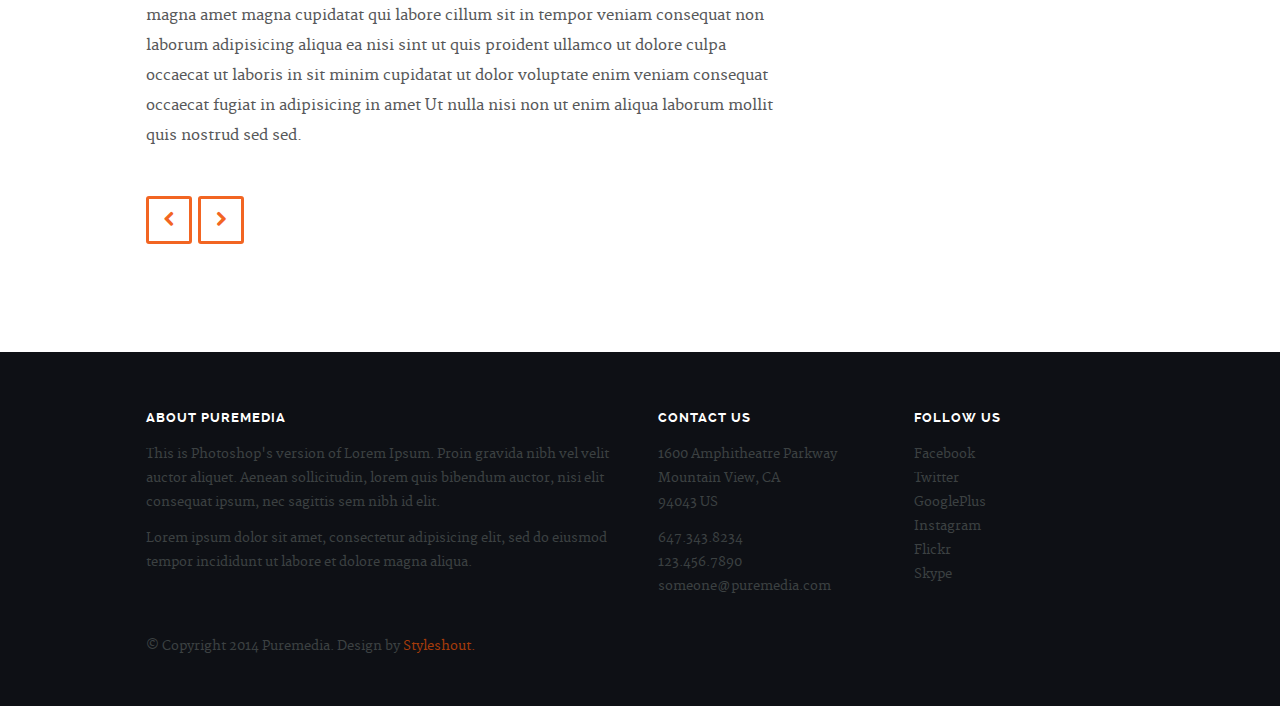
<file: blog.html>
<!DOCTYPE html>
<!--[if lt IE 8 ]><html class="no-js ie ie7" lang="en"> <![endif]-->
<!--[if IE 8 ]><html class="no-js ie ie8" lang="en"> <![endif]-->
<!--[if IE 9 ]><html class="no-js ie ie9" lang="en"> <![endif]-->
<!--[if (gte IE 9)|!(IE)]><!--><html class="no-js" lang="en"> <!--<![endif]-->
<head>

   <!--- Basic Page Needs
   ================================================== -->
   <meta charset="utf-8">
	<title>Blog - Puremedia</title>
	<meta name="description" content="">  
	<meta name="author" content="">

   <!-- Mobile Specific Metas
   ================================================== -->
	<meta name="viewport" content="width=device-width, initial-scale=1, maximum-scale=1">

	<!-- CSS
    ================================================== -->
   <link rel="stylesheet" href="css/base.css">
	<link rel="stylesheet" href="css/main.css">
   <link rel="stylesheet" href="css/media-queries.css">       

   <!-- Script
   =================================================== -->
	<script src="js/modernizr.js"></script>

   <!-- Favicons
	=================================================== -->
	<link rel="shortcut icon" href="favicon.png" >

</head>

<body>
	
	<div id="top"></div>
   <div id="preloader"> 
	   <div id="status">
         <img src="images/loader.gif" height="60" width="60" alt="">
         <div class="loader">Loading...</div>
      </div>
   </div>


   <!-- Header
   =================================================== -->
   <header id="main-header">

   	<div class="row header-inner">

	      <div class="logo">
	         <a href="index.html">Puremedia.</a>
	      </div>

	      <nav id="nav-wrap">         
	         
	         <a class="mobile-btn" href="#nav-wrap" title="Show navigation">
	         	<span class='menu-text'>Show Menu</span>
	         	<span class="menu-icon"></span>
	         </a>
         	<a class="mobile-btn" href="#" title="Hide navigation">
         		<span class='menu-text'>Hide Menu</span>
         		<span class="menu-icon"></span>
         	</a>         

	         <ul id="nav" class="nav">
	            <li><a href="index.html#hero">Home.</a></li>
		         <li><a href="index.html#portfolio">Works.</a></li>
	            <li><a href="index.html#services">Services.</a></li>
	            <li><a href="index.html#about">About.</a></li>
	            <li class="current"><a href="index.html#journal">Blog.</a></li>	        
	            <li><a href="index.html#contact">Contact.</a></li>
	         </ul> 

	      </nav> <!-- /nav-wrap -->	      

	   </div> <!-- /header-inner -->

   </header> 


   <!-- Page Title
   ================================================== -->
   <section id="page-title">	
   	  
		<div class="row">

			<div class="twelve columns">

				<h1>Our Blog<span>.</span></h1>
				<p>Aenean condimentum lacus sit amet luctus lobortis.</p>

			</div>			    

		</div> <!-- /row -->	   

   </section> <!-- /page-title -->


   <!-- Content
   ================================================== -->
   <section id="content">

   	<div class="row">

	   	<div id="main" class="tab-whole eight columns entries">

	         <article class="entry">

					<header class="entry-header">

						<h1 class="entry-title">
							<a title="" href="single.html">Hey, This Is a Raleway Typeface!</a>
						</h1> 				 
						
						<div class="entry-meta">
							<ul>
								<li>July 12, 2014</li>
								<span class="meta-sep">•</span>								
								<li><a rel="category tag" title="" href="#">Ghost</a></li>
								<span class="meta-sep">•</span>
								<li>John Doe</li>
							</ul>
						</div> 
						 
					</header> 
						
					<div class="entry-content">
						<p>Duis ex ad cupidatat tempor Excepteur cillum cupidatat fugiat nostrud cupidatat dolor sunt sint sit nisi est eu exercitation incididunt adipisicing veniam velit id fugiat enim mollit amet anim veniam dolor dolor irure velit commodo cillum sit nulla ullamco magna amet magna cupidatat qui labore cillum sit in tempor veniam consequat non laborum adipisicing aliqua ea nisi sint ut quis proident ullamco ut dolore culpa occaecat ut laboris in sit minim cupidatat ut dolor voluptate enim veniam consequat occaecat fugiat in adipisicing in amet Ut nulla nisi non ut enim aliqua laborum mollit quis nostrud sed sed.</p>
					</div> 

				</article> <!-- /entry -->

				<article class="entry">
		   			
					<header class="entry-header">

						<h1 class="entry-title">
							<a title="" href="single.html">We All Love Good Typography.</a>
						</h1> 				 
						
						<div class="entry-meta">
							<ul>
								<li>July 11, 2014</li>
								<span class="meta-sep">•</span>							
								<li>
									<a rel="category tag" title="" href="#">Wordpress</a>,
									<a rel="category tag" title="" href="#">Ghost</a>  
								</li>
								<span class="meta-sep">•</span>
								<li>Jane Doe</li>
							</ul>
						</div>
						 
					</header> 			

					<div class="entry-content">
						<p>Duis ex ad cupidatat tempor Excepteur cillum cupidatat fugiat nostrud cupidatat dolor sunt sint sit nisi est eu exercitation incididunt adipisicing veniam velit id fugiat enim mollit amet anim veniam dolor dolor irure velit commodo cillum sit nulla ullamco magna amet magna cupidatat qui labore cillum sit in tempor veniam consequat non laborum adipisicing aliqua ea nisi sint ut quis proident ullamco ut dolore culpa occaecat ut laboris in sit minim cupidatat ut dolor voluptate enim veniam consequat occaecat fugiat in.</p>
					</div> 

				</article> <!-- /entry -->

				<article class="entry">
		   			
					<header class="entry-header">

						<h1 class="entry-title">
							<a title="" href="single.html">White Space Everywhere.</a>
						</h1> 				 
						
						<div class="entry-meta">
							<ul>
								<li>July 10, 2014</li>
								<span class="meta-sep">•</span>								
								<li>
									<a rel="category tag" title="" href="#">Joomla</a>,
									<a rel="category tag" title="" href="#">Drupal</a>  
								</li>
								<span class="meta-sep">•</span>
								<li>Naruto Uzumaki</li>
							</ul>
						</div> 
						 
					</header> 			

					<div class="entry-content">
						<p>Duis ex ad cupidatat tempor Excepteur cillum cupidatat fugiat nostrud cupidatat dolor sunt sint sit nisi est eu exercitation incididunt adipisicing veniam velit id fugiat enim mollit amet anim veniam dolor dolor irure velit commodo cillum sit nulla ullamco magna amet magna cupidatat qui labore cillum sit in tempor veniam consequat non laborum adipisicing aliqua ea nisi sint ut quis proident ullamco ut dolore culpa occaecat ut laboris in sit minim cupidatat ut dolor voluptate enim veniam consequat occaecat fugiat in adipisicing in amet Ut nulla nisi non ut enim aliqua laborum mollit quis nostrud sed sed.</p>
					</div> 

				</article> <!-- /entry --> 

				<article class="entry">
		   			
					<header class="entry-header">

						<h1 class="entry-title">
							<a title="" href="single.html">Simple And Minimalist Designs.</a>
						</h1> 				 
						
						<div class="entry-meta">
							<ul>
								<li>July 09, 2014</li>
								<span class="meta-sep">•</span>								
								<li>
									<a rel="category tag" title="" href="#">Ghost</a>  
								</li>
								<span class="meta-sep">•</span>
								<li>Naruto Uzumaki</li>
							</ul>
						</div> 
						 
					</header> 			

					<div class="entry-content">
						<p>Duis ex ad cupidatat tempor Excepteur cillum cupidatat fugiat nostrud cupidatat dolor sunt sint sit nisi est eu exercitation incididunt adipisicing veniam velit id fugiat enim mollit amet anim veniam dolor dolor irure velit commodo cillum sit nulla ullamco magna amet magna cupidatat qui labore cillum sit in tempor veniam consequat non laborum adipisicing aliqua ea nisi sint ut quis proident ullamco ut dolore culpa occaecat ut laboris in sit minim cupidatat ut dolor voluptate enim veniam consequat occaecat fugiat in adipisicing in amet Ut nulla nisi non ut enim aliqua laborum mollit quis nostrud sed sed.</p>
					</div> 

				</article> <!-- /entry --> 

				<div class="pagenav group">
	  			   <span class="prev"><a href="#" rel="prev">Previous</a></span>
	  				<span class="next"><a href="#" rel="next">Next</a></span>  				   
	  			</div>  			   
	         
	      </div> <!-- /main -->  

	      <div class="tab-whole four columns end" id="secondary">

	         <aside id="sidebar">

	            <div class="widget widget_search">

	               <h5>Search</h5>
	               <form action="#">

	                  <input type="text" value="Search here..." onblur="if(this.value == '') { this.value = 'Search here...'; }" onfocus="if (this.value == 'Search here...') { this.value = ''; }" class="text-search" kl_virtual_keyboard_secure_input="on">
	                  <input type="submit" value="" class="submit-search">

	               </form>

	            </div> <!-- /widget_search -->

	            <div class="widget widget_text">

	               <h5 class="widget-title">Text Widget</h5>
	               <div class="textwidget">Proin gravida nibh vel velit auctor aliquet.
	               Aenean sollicitudin, lorem quis bibendum auctor, nisi elit consequat ipsum,
	               nec sagittis sem nibh id elit. Duis sed odio sit amet nibh vulputate cursus
	               a sit amet mauris. Morbi accumsan ipsum velit. 
	            	</div>

			      </div> <!-- /widget_text -->

	            <div class="widget widget_categories">

	               <h5 class="widget-title">Categories</h5>
	               <ul class="link-list group">
	               	<li><a href="blog.html">All</a></li>
	                  <li><a href="#">Designs</a></li>
	                  <li><a href="#">Internet</a></li>
	                  <li><a href="#">Typography</a></li>
	                  <li><a href="#">Photography</a></li>
	                  <li><a href="#">Web Development</a></li>
	                  <li><a href="#">Projects</a></li>
	                  <li><a href="#">Other Stuff</a></li>
	               </ul>

	            </div> <!-- /widget_categories -->

	            <div class="widget widget_tag_cloud group">

	               <h5 class="widget-title">Tags</h5>
	               <div class="tagcloud group">
	                  <a href="#">drupal</a>
	                  <a href="#">joomla</a>
	                  <a href="#">ghost</a>
	                  <a href="#">wordpress</a>
	                  <a href="#">magento</a>
	                  <a href="#">tumblr</a>
	               </div>

	            </div> <!-- /widget_tag_cloud -->

	            <div class="widget widget_photostream">

	               <h5>Photostream</h5>
	               <ul class="photostream group">
	                  <li><a href="#"><img alt="thumbnail" src="images/thumb.jpg"></a></li>
	                  <li><a href="#"><img alt="thumbnail" src="images/thumb.jpg"></a></li>
	                  <li><a href="#"><img alt="thumbnail" src="images/thumb.jpg"></a></li>
	                  <li><a href="#"><img alt="thumbnail" src="images/thumb.jpg"></a></li>
	                  <li><a href="#"><img alt="thumbnail" src="images/thumb.jpg"></a></li>
	                  <li><a href="#"><img alt="thumbnail" src="images/thumb.jpg"></a></li>
	                  <li><a href="#"><img alt="thumbnail" src="images/thumb.jpg"></a></li>
	                  <li><a href="#"><img alt="thumbnail" src="images/thumb.jpg"></a></li>
	               </ul>

		         </div> <!-- /widget_photostream -->

	         </aside> <!-- /sidebar -->

	      </div> <!-- /secondary -->

	   </div> <!-- /row -->      

   </section> <!-- /content -->  


   <!-- Footer
   ================================================== -->
   <footer>

      <div class="row">       

         <div class="six columns tab-whole footer-about">
				
				<h3>About Puremedia</h3>
               
            <p>This is Photoshop's version  of Lorem Ipsum. Proin gravida nibh vel velit auctor aliquet.
            Aenean sollicitudin, lorem quis bibendum auctor, nisi elit consequat ipsum, nec sagittis sem
            nibh id elit. 
            </p>

            <p>Lorem ipsum dolor sit amet, consectetur adipisicing elit, sed do eiusmod tempor 
            	incididunt ut labore et dolore magna aliqua.</p>        

         </div> <!-- /footer-about -->

         <div class="six columns tab-whole right-cols">

            <div class="row">

               <div class="columns">
                  <h3 class="address">Contact Us</h3>
                  <p>
                  1600 Amphitheatre Parkway<br>
                  Mountain View, CA<br>
                  94043 US
                  </p>

                  <ul>
                    <li><a href="tel:6473438234">647.343.8234</a></li>
                    <li><a href="tel:1234567890">123.456.7890</a></li>
                    <li><a href="mailto:someone@puremedia.com">someone@puremedia.com</a></li>
                  </ul>                  
               </div> <!-- /columns -->             

               <div class="columns last">
                  <h3 class="contact">Follow Us</h3>

                  <ul>
                     <li><a href="#">Facebook</a></li>
                     <li><a href="#">Twitter</a></li>
                     <li><a href="#">GooglePlus</a></li>
                     <li><a href="#">Instagram</a></li>
                     <li><a href="#">Flickr</a></li>
                     <li><a href="#">Skype</a></li>
                  </ul>
                  
               </div> <!-- /columns --> 

            </div> <!-- /Row(nested) -->

         </div>

         <p class="copyright">&copy; Copyright 2014 Puremedia. Design by <a href="http://www.styleshout.com/">Styleshout.</a></p>        

         <div id="go-top">
            <a class="smoothscroll" title="Back to Top" href="#top"><span>Top</span><i class="fa fa-long-arrow-up"></i></a>
         </div>

      </div> <!-- /row -->

   </footer> <!-- /footer -->


   <!-- Java Script
   ================================================== -->
   <script src="http://ajax.googleapis.com/ajax/libs/jquery/1.10.2/jquery.min.js"></script>
   <script>window.jQuery || document.write('<script src="js/jquery-1.10.2.min.js"><\/script>')</script>
   <script type="text/javascript" src="js/jquery-migrate-1.2.1.min.js"></script>   
   <script src="js/jquery.flexslider.js"></script>
   <script src="js/jquery.fittext.js"></script>
   <script src="js/backstretch.js"></script> 
   <script src="js/waypoints.js"></script>  
   <script src="js/main.js"></script>

</body>

</html>
</file>
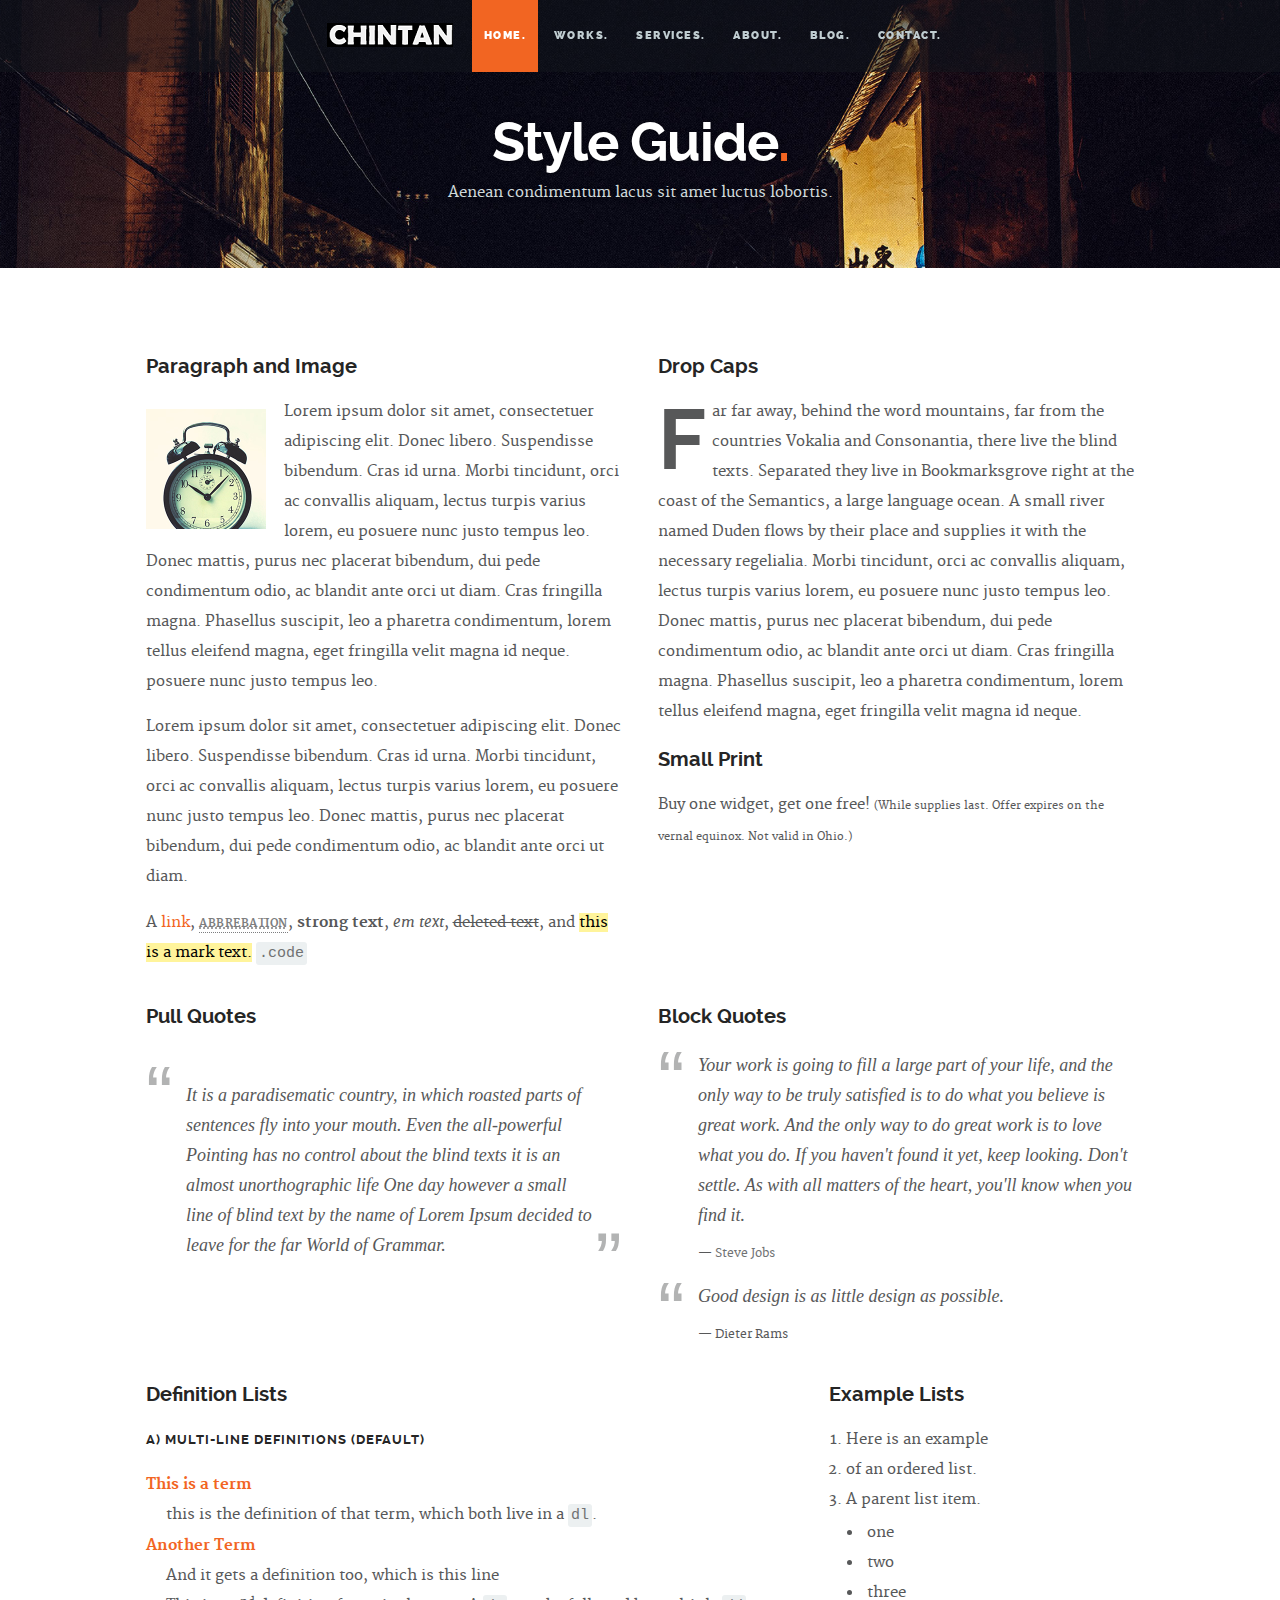
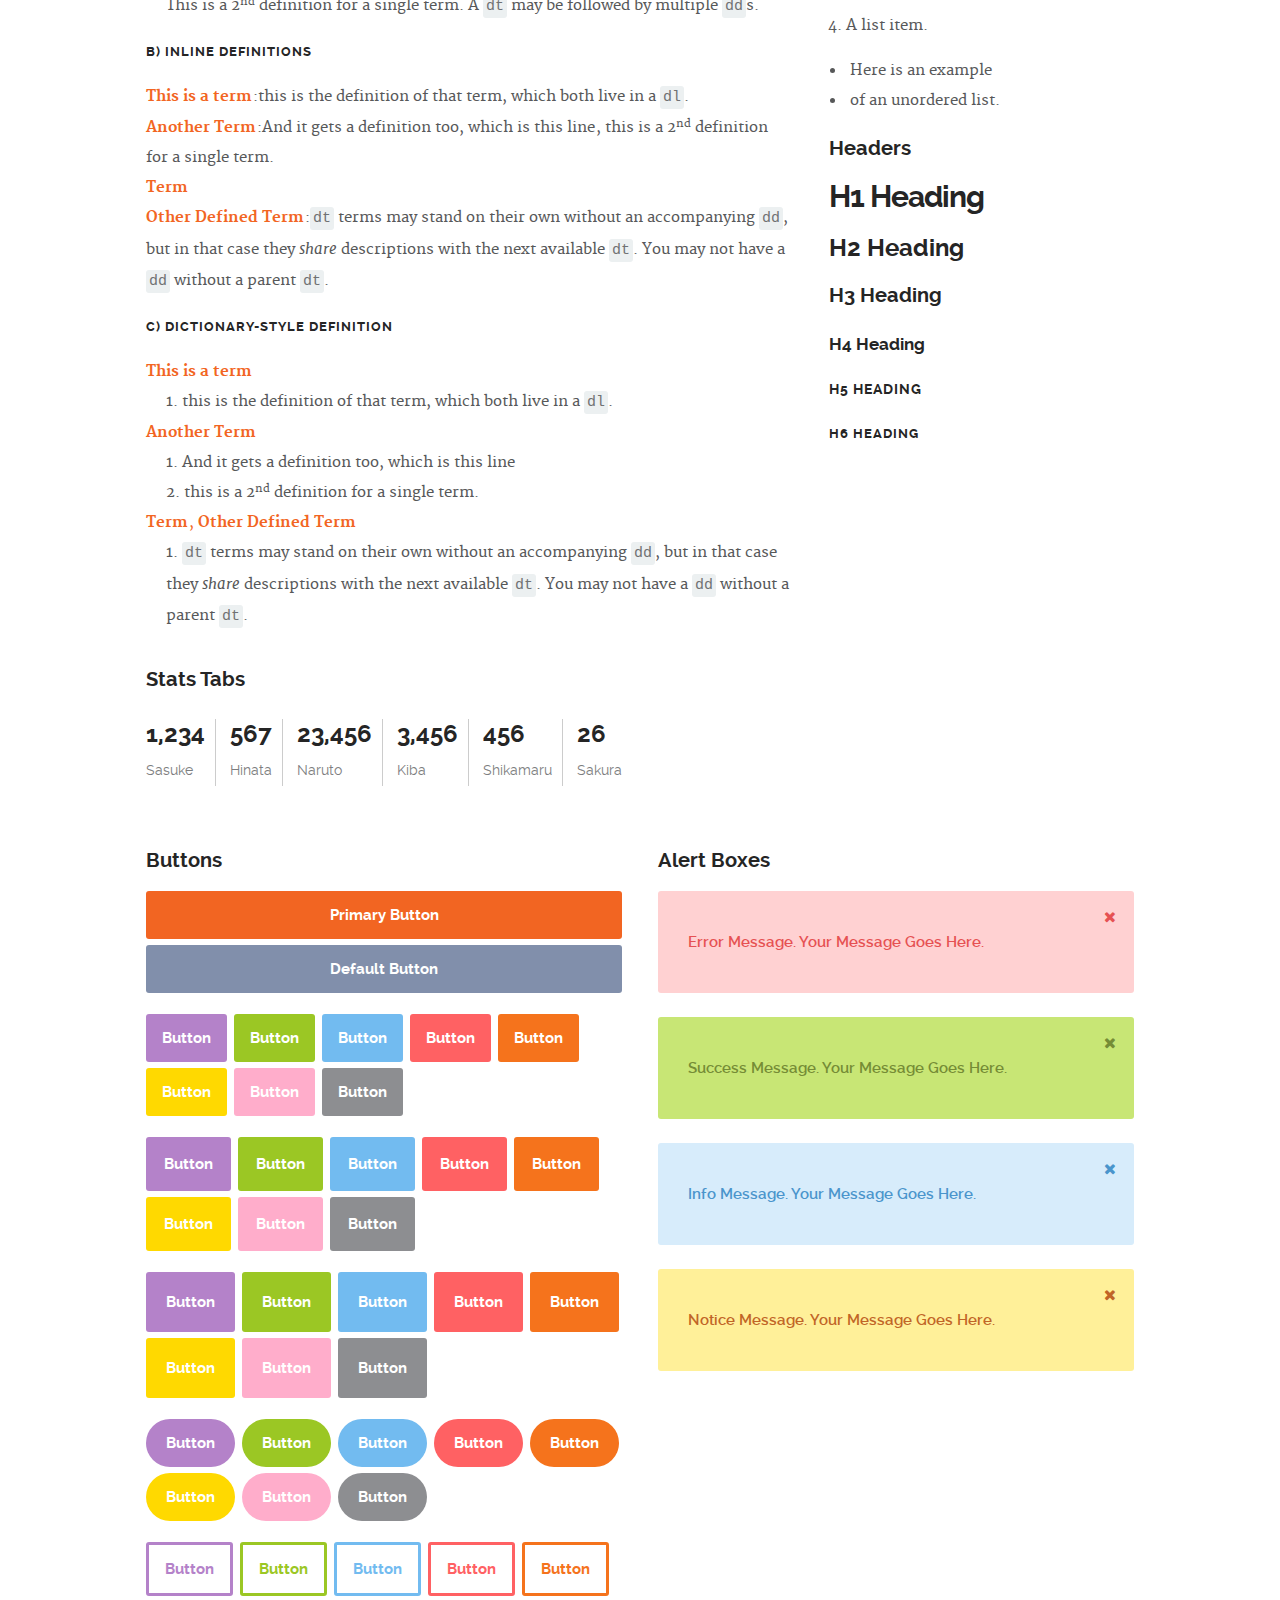
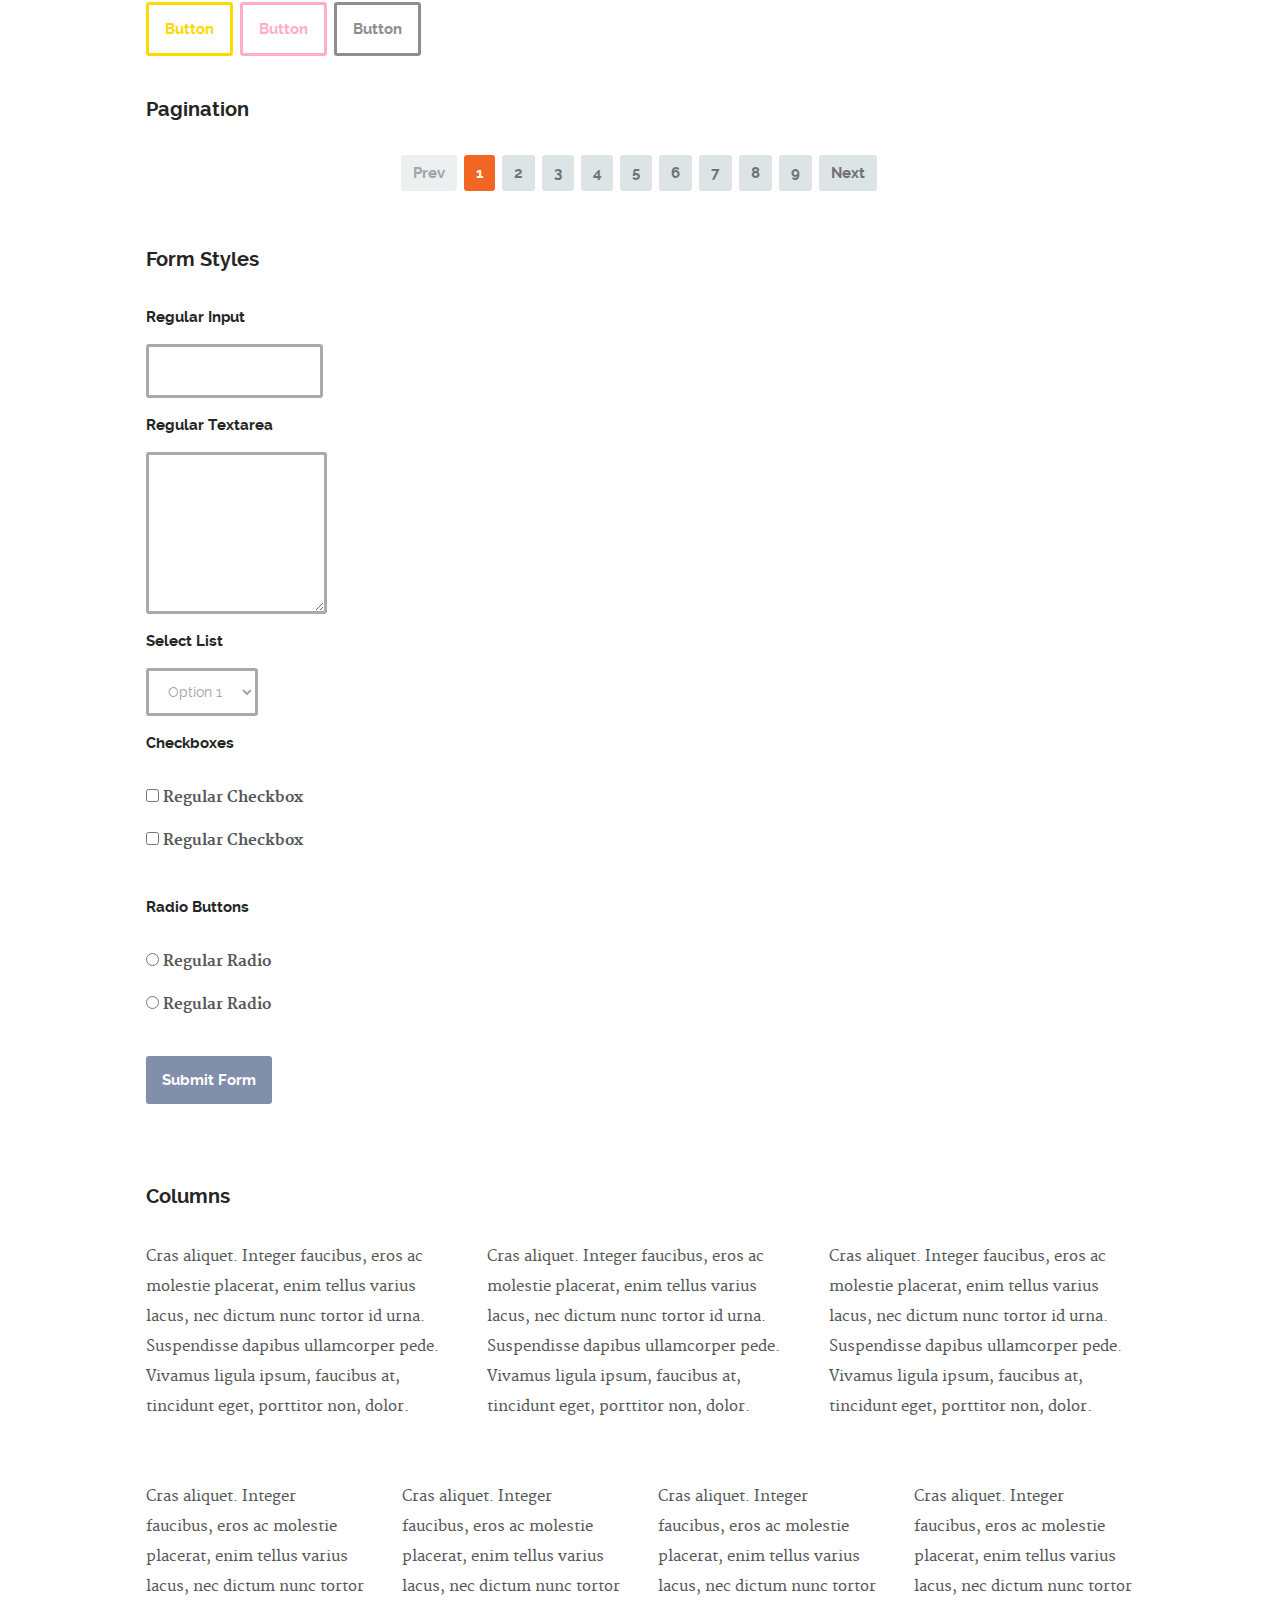
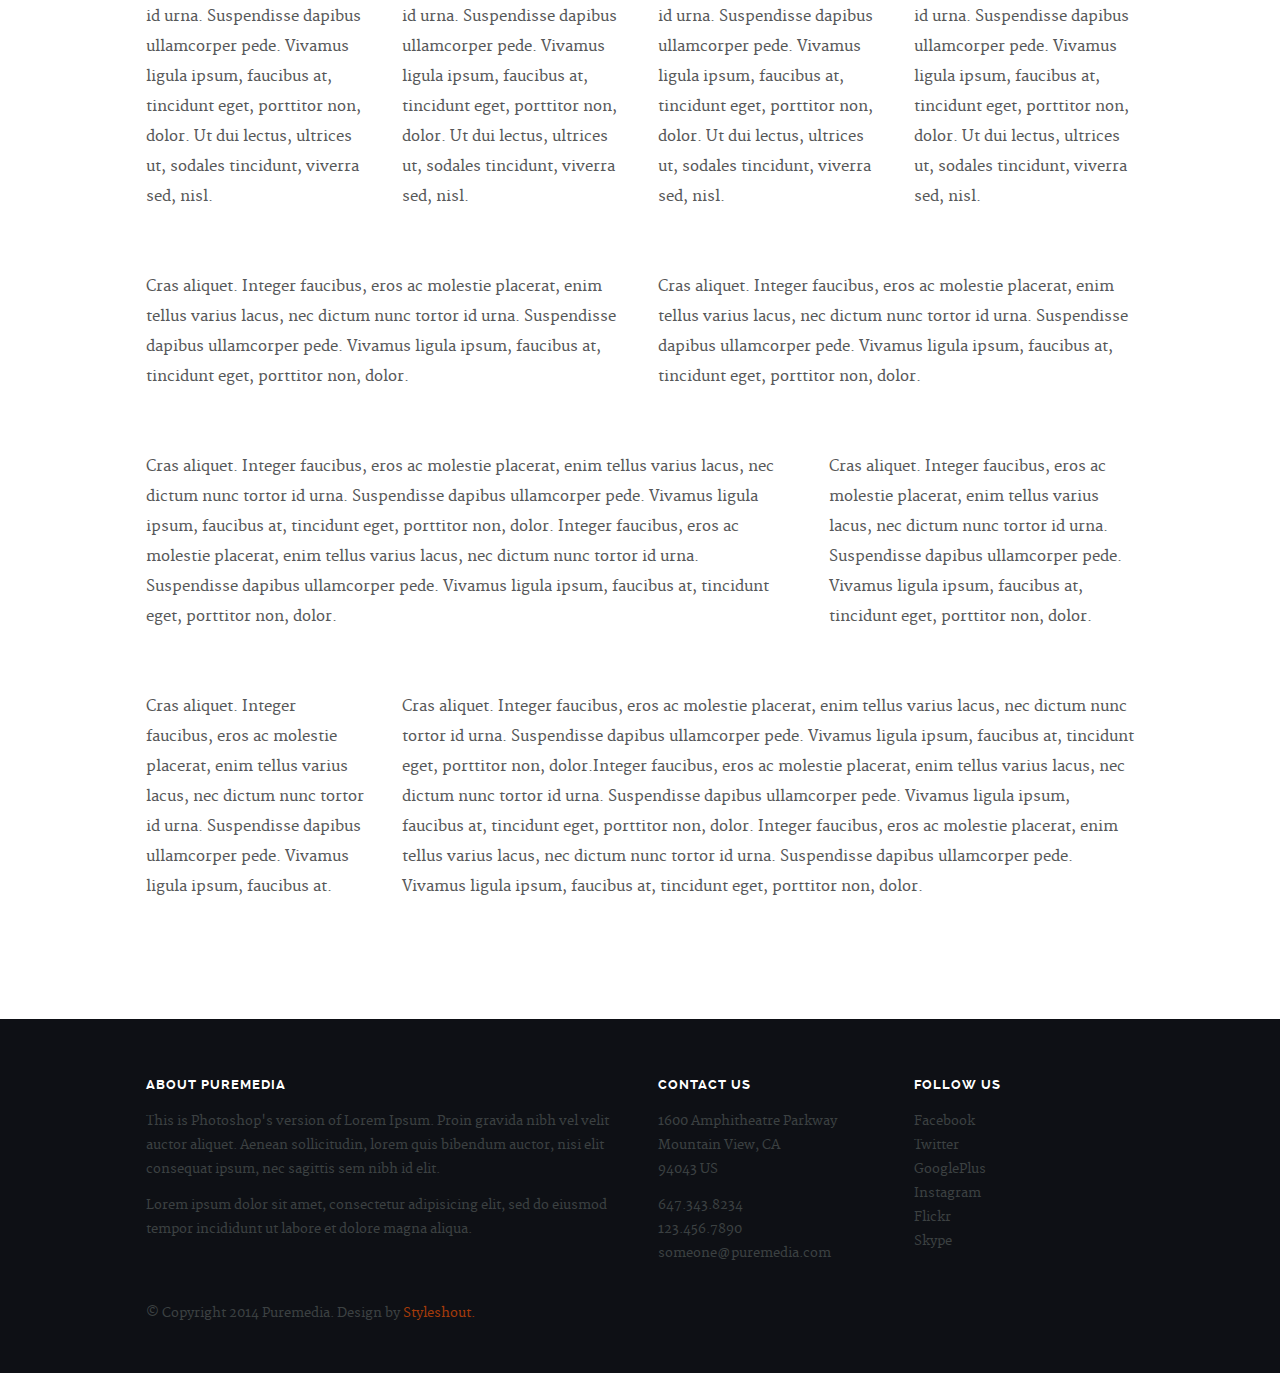
<file: demo.html>
<!DOCTYPE html>
<!--[if lt IE 8 ]><html class="no-js ie ie7" lang="en"> <![endif]-->
<!--[if IE 8 ]><html class="no-js ie ie8" lang="en"> <![endif]-->
<!--[if IE 9 ]><html class="no-js ie ie9" lang="en"> <![endif]-->
<!--[if (gte IE 9)|!(IE)]><!--><html class="no-js" lang="en"> <!--<![endif]-->
<head>

   <!--- Basic Page Needs
   ================================================== -->
   <meta charset="utf-8">
	<title>Blog - Puremedia</title>
	<meta name="description" content="">  
	<meta name="author" content="">

   <!-- Mobile Specific Metas
   ================================================== -->
	<meta name="viewport" content="width=device-width, initial-scale=1, maximum-scale=1">

	<!-- CSS
    ================================================== -->
   <link rel="stylesheet" href="css/base.css">
	<link rel="stylesheet" href="css/main.css">
   <link rel="stylesheet" href="css/media-queries.css">         

   <!-- Script
   =================================================== -->
	<script src="js/modernizr.js"></script>

   <!-- Favicons
	=================================================== -->
	<link rel="shortcut icon" href="favicon.png" >

</head>

<body>

   <div id="top"></div>
   <div id="preloader"> 
	   <div id="status">
         <img src="images/loader.gif" height="60" width="60" alt="">
         <div class="loader">Loading...</div>
      </div>
   </div>

   <!-- Header
   =================================================== -->
   <header id="main-header">

   	<div class="row header-inner">

	      <div class="logo">
	         <a href="index.html">Puremedia.</a>
	      </div>

	      <nav id="nav-wrap">         
	         
	         <a class="mobile-btn" href="#nav-wrap" title="Show navigation">
	         	<span class='menu-text'>Show Menu</span>
	         	<span class="menu-icon"></span>
	         </a>
         	<a class="mobile-btn" href="#" title="Hide navigation">
         		<span class='menu-text'>Hide Menu</span>
         		<span class="menu-icon"></span>
         	</a>         

	         <ul id="nav" class="nav">
	            <li class="current"><a href="index.html#hero">Home.</a></li>
		         <li><a href="index.html#portfolio">Works.</a></li>
	            <li><a href="index.html#services">Services.</a></li>
	            <li><a href="index.html#about">About.</a></li>
	            <li><a href="index.html#journal">Blog.</a></li>	        
	            <li><a href="index.html#contact">Contact.</a></li>
	         </ul> 

	      </nav> <!-- /nav-wrap -->	      

	   </div> <!-- /header-inner -->

   </header>


   <!-- Page Title
   ================================================== -->
   <section id="page-title">	
   	  
		<div class="row">

			<div class="twelve columns">

				<h1>Style Guide<span>.</span></h1>
				<p>Aenean condimentum lacus sit amet luctus lobortis.</p>

			</div>			    

		</div> <!-- /row -->	   

   </section> <!-- /page-title -->


   <!-- Content 
   ================================================== -->
   <section id="content">

   	<div class="row">

   		<div class="twelve columns">      

		      <div class="row">
		      	
		         <div class="tab-whole six columns">

		            <h3>Paragraph and Image</h3>

		            <p><a href="#"><img width="120" height="120" class="pull-left" alt="sample-image" src="images/sample-image.jpg"></a>
		  			   Lorem ipsum dolor sit amet, consectetuer adipiscing elit. Donec libero. Suspendisse bibendum.
		  			   Cras id urna. Morbi tincidunt, orci ac convallis aliquam, lectus turpis varius lorem, eu
		  			   posuere nunc justo tempus leo. Donec mattis, purus nec placerat bibendum, dui pede condimentum
		  			   odio, ac blandit ante orci ut diam. Cras fringilla magna. Phasellus suscipit, leo a pharetra
		  			   condimentum, lorem tellus eleifend magna, eget fringilla velit magna id neque.
		  			   posuere nunc justo tempus leo. </p>

		  			   <p>
		  			   Lorem ipsum dolor sit amet, consectetuer adipiscing elit. Donec libero. Suspendisse bibendum.
		  			   Cras id urna. Morbi tincidunt, orci ac convallis aliquam, lectus turpis varius lorem, eu
		  			   posuere nunc justo tempus leo. Donec mattis, purus nec placerat bibendum, dui pede condimentum
		  			   odio, ac blandit ante orci ut diam.	

		  			   </p>

		            <p>A <a href="#">link</a>,
		  			   <abbr title="this really isn't a very good description">abbrebation</abbr>,
		  			   <strong>strong text</strong>,
		            <em>em text</em>,
		  			   <del>deleted text</del>, and
		            <mark>this is a mark text.</mark>
		            <code>.code</code>
		          	</p>

		         </div>

		         <div class="tab-whole six columns">

		            <h3>Drop Caps</h3>

		            <p class="drop-cap">Far far away, behind the word mountains, far from the countries Vokalia and Consonantia,
		            there live the blind texts. Separated they live in Bookmarksgrove right at the coast of the
		            Semantics, a large language ocean. A small river named Duden flows by their place and supplies
		            it with the necessary regelialia. Morbi tincidunt, orci ac convallis aliquam, lectus turpis varius lorem, eu
		  			   posuere nunc justo tempus leo. Donec mattis, purus nec placerat bibendum, dui pede condimentum
		  			   odio, ac blandit ante orci ut diam. Cras fringilla magna. Phasellus suscipit, leo a pharetra
		  			   condimentum, lorem tellus eleifend magna, eget fringilla velit magna id neque.
		  			   </p>

		            <h3>Small Print</h3>

		            <p>Buy one widget, get one free!
		  				<small>(While supplies last. Offer expires on the vernal equinox. Not valid in Ohio.)</small>
		  			   </p>

		         </div>	         

		      </div> <!-- /row -->

		      <div class="row">

		         <div class="tab-whole six columns">

		            <h3>Pull Quotes</h3>

		            <aside class="pull-quote">
		    			   <blockquote>
		    				   <p>It is a paradisematic country, in which roasted parts of
		                  sentences fly into your mouth. Even the all-powerful Pointing has no control about the blind
		                  texts it is an almost unorthographic life One day however a small line of blind text by the name
		                  of Lorem Ipsum decided to leave for the far World of Grammar.</p>
		    				</blockquote>
		    			</aside>

		         </div>

		         <div class="tab-whole six columns">

		            <h3>Block Quotes</h3>

		            <blockquote cite="http://where-i-got-my-info-from.com">
		   			   <p>Your work is going to fill a large part of your life, and the only way to be truly satisfied is
		               to do what you believe is great work. And the only way to do great work is to love what you do.
		               If you haven't found it yet, keep looking. Don't settle. As with all matters of the heart, you'll know when you find it.
		               </p>
		   				<cite>
		   				   <a href="#">Steve Jobs</a>
		   				</cite>
					   </blockquote>

		            <blockquote>
		               <p>Good design is as little design as possible.</p>
		               <cite>Dieter Rams</cite>
		            </blockquote>

		         </div>         

	      	</div> <!-- /row -->

		      <div class="row">

		         <div class="tab-whole eight columns">

		            <h3>Definition Lists</h3>	            

		            <h6>a) Multi-line Definitions (default)</h6>

		            <dl>
					      <dt><strong>This is a term</strong></dt>
						      <dd>this is the definition of that term, which both live in a <code>dl</code>.</dd>
					      <dt><strong>Another Term</strong></dt>
						      <dd>And it gets a definition too, which is this line</dd>
						      <dd>This is a 2<sup>nd</sup> definition for a single term. A <code>dt</code> may be followed by multiple <code>dd</code>s.</dd>
				      </dl>

		            <h6>b) Inline Definitions</h6>

		            <dl class="lining">
					      <dt><strong>This is a term</strong></dt>
						      <dd>this is the definition of that term, which both live in a <code>dl</code>.</dd>
					      <dt><strong>Another Term</strong></dt>
						      <dd class="micro">And it gets a definition too, which is this line</dd>
						      <dd class="micro"> this is a 2<sup>nd</sup> definition for a single term.</dd>
					      <dt><strong>Term</strong></dt>
					      <dt><strong>Other Defined Term</strong></dt>
						      <dd><code>dt</code> terms may stand on their own without an accompanying <code>dd</code>, but in that case they <em>share</em> descriptions with the next available <code>dt</code>. You may not have a <code>dd</code> without a parent <code>dt</code>.</dd>
				      </dl>

		            <h6>c) Dictionary-style Definition</h6>

		            <dl class="dictionary-style">
						   <dt><strong>This is a term</strong></dt>
							   <dd>this is the definition of that term, which both live in a <code>dl</code>.</dd>
							<dt><strong>Another Term</strong></dt>
							   <dd>And it gets a definition too, which is this line</dd>
							   <dd> this is a 2<sup>nd</sup> definition for a single term.</dd>
							<dt><strong>Term</strong></dt>
							<dt><strong>Other Defined Term</strong></dt>
							   <dd><code>dt</code> terms may stand on their own without an accompanying <code>dd</code>, but in that case they <em>share</em> descriptions with the next available <code>dt</code>. You may not have a <code>dd</code> without a parent <code>dt</code>.</dd>
						</dl>

		         </div>

		         <div class="tab-whole four columns">

		            <h3>Example Lists</h3>

		            <ol>
						   <li>Here is an example</li>
						   <li>of an ordered list.</li>
						   <li>A parent list item.
						   	<ul>
						   		<li>one</li>
						   		<li>two</li>
						   		<li>three</li>
						   	</ul>
						   </li>
						   <li>A list item.</li>
					   </ol>

		            <ul class="disc">
						   <li>Here is an example</li>
						   <li>of an unordered list.</li>
					   </ul>	            

		            <h3>Headers</h3>

		            <h1>H1 Heading</h1>
		            <h2>H2 Heading</h2>
		            <h3>H3 Heading</h3>
		            <h4>H4 Heading</h4>
		            <h5>H5 Heading</h5>
		            <h6>H6 Heading</h6>

		         </div>	         

		      </div> <!-- /row -->

		      <div class="row">

		      	<div class="twelve columns">

		      		<h3>Stats Tabs</h3>

		            <ul class="stats-tabs">
					      <li><a href="#">1,234 <em>Sasuke</em></a></li>
					      <li><a href="#">567 <em>Hinata</em></a></li>
					      <li><a href="#">23,456 <em>Naruto</em></a></li>
					      <li><a href="#">3,456 <em>Kiba</em></a></li>
					      <li><a href="#">456 <em>Shikamaru</em></a></li>
					      <li><a href="#">26 <em>Sakura</em></a></li>
				      </ul>	      		

		      	</div>	      	

		      </div> <!-- /row -->

		      <div class="row">

		      	<div class="tab-whole six columns">

		      		<h3>Buttons</h3>

		      		<p>
		      			<a class="button primary full-width" href="#">Primary Button</a>
		      			<a class="button full-width" href="#">Default Button</a>
		      		</p>		      	

		      		<p>
		      			<a href="#" class="button purple">Button</a>
		      			<a href="#" class="button green">Button</a>
		      			<a href="#" class="button blue">Button</a>
		      			<a href="#" class="button red">Button</a>
		      			<a href="#" class="button orange">Button</a>
		      			<a href="#" class="button yellow">Button</a>
		      			<a href="#" class="button pink">Button</a>
		      			<a href="#" class="button grey">Button</a>
		      		</p>	      		

		      		<p>
		      			<a href="#" class="button medium purple">Button</a>
		      			<a href="#" class="button medium green">Button</a>
		      			<a href="#" class="button medium blue">Button</a>
		      			<a href="#" class="button medium red">Button</a>
		      			<a href="#" class="button medium orange">Button</a>
		      			<a href="#" class="button medium yellow">Button</a>
		      			<a href="#" class="button medium pink">Button</a>
		      			<a href="#" class="button medium grey">Button</a>
		      		</p>

		      		<p>
		      			<a href="#" class="button large purple">Button</a>
		      			<a href="#" class="button large green">Button</a>
		      			<a href="#" class="button large blue">Button</a>
		      			<a href="#" class="button large red">Button</a>
		      			<a href="#" class="button large orange">Button</a>
		      			<a href="#" class="button large yellow">Button</a>
		      			<a href="#" class="button large pink">Button</a>
		      			<a href="#" class="button large grey">Button</a>
		      		</p>

		      		<p>
		      			<a href="#" class="button round purple">Button</a>
		      			<a href="#" class="button round green">Button</a>
		      			<a href="#" class="button round blue">Button</a>
		      			<a href="#" class="button round red">Button</a>
		      			<a href="#" class="button round orange">Button</a>
		      			<a href="#" class="button round yellow">Button</a>
		      			<a href="#" class="button round pink">Button</a>
		      			<a href="#" class="button round grey">Button</a>
		      		</p>

		      		<p>
		      			<a href="#" class="button stroke purple">Button</a>
		      			<a href="#" class="button stroke green">Button</a>
		      			<a href="#" class="button stroke blue">Button</a>
		      			<a href="#" class="button stroke red">Button</a>
		      			<a href="#" class="button stroke orange">Button</a>
		      			<a href="#" class="button stroke yellow">Button</a>
		      			<a href="#" class="button stroke pink">Button</a>
		      			<a href="#" class="button stroke grey">Button</a>
		      		</p>		      				            	      		

		      	</div>


		      	<div class="tab-whole six columns">
			        
			        <h3>Alert Boxes</h3> 
			        
			        <div class="alert-box error hideit">
				        <p>Error Message. Your Message Goes Here.</p>
				        <i class="fa fa-times close"></i>
			        </div><!-- /error -->
			        
			        <div class="alert-box success hideit">
				        <p>Success Message. Your Message Goes Here.</p>
				        <i class="fa fa-times close"></i>
			        </div><!-- /success -->
			        
			        <div class="alert-box info hideit">
				         <p>Info Message. Your Message Goes Here.</p>
				        <i class="fa fa-times close"></i>
			        </div><!-- /info -->
			        
			        <div class="alert-box notice hideit">
				        <p>Notice Message. Your Message Goes Here.</p>
				        <i class="fa fa-times close"></i>
			        </div><!-- /notice -->
			        
			      </div>

		      </div> <!-- /row -->


		      <div class="row">

		         <div class="twelve columns">

		            <h3>Pagination</h3>

		            <nav class="pagination">

		               <span class="page-numbers prev inactive">Prev</span>
		   	         <span class="page-numbers current">1</span>
		   	         <a href="#" class="page-numbers">2</a>
		               <a href="#" class="page-numbers">3</a>
		               <a href="#" class="page-numbers">4</a>
		               <a href="#" class="page-numbers">5</a>
		               <a href="#" class="page-numbers">6</a>
		               <a href="#" class="page-numbers">7</a>
		               <a href="#" class="page-numbers">8</a>
		               <a href="#" class="page-numbers">9</a>
		   	         <a href="#" class="page-numbers next">Next</a>

				      </nav>

		         </div>
		         
		      </div> <!-- /row -->

		      <div class="row add-bottom">

		         <div class="twelve columns add-half-bottom">

		            <h3>Form Styles</h3>

		            <form>
		               <fieldset>

							   <label for="regularInput">Regular Input</label>
								<input type="text" id="regularInput">

		                  <label for="regularTextarea">Regular Textarea</label>
								<textarea id="regularTextarea"></textarea>

		                  <label for="selectList">Select List</label>
								<select id="selectList">
								   <option value="Option 1">Option 1</option>
									<option value="Option 2">Option 2</option>
									<option value="Option 3">Option 3</option>
									<option value="Option 4">Option 4</option>
								</select>

		                  <fieldset>
								   <legend>Checkboxes</legend>

		                     <label for="regularCheckbox">
									   <input type="checkbox" value="checkbox 1" id="regularCheckbox">
										<span>Regular Checkbox</span>
									</label>

		                     <label for="secondRegularCheckbox">
									   <input type="checkbox" value="checkbox 2" id="secondRegularCheckbox">
										<span>Regular Checkbox</span>
									</label>
								</fieldset>

								<fieldset>
								   <legend>Radio Buttons</legend>

		                     <label for="regularRadio">
									   <input type="radio" value="radio 1" id="regularRadio" name="radios">
									   <span>Regular Radio</span>
									</label>

		                     <label for="secondRegularRadio">
									   <input type="radio" value="radio 2" id="secondRegularRadio" name="radios">
										<span>Regular Radio</span>
									</label>
								</fieldset>

								<button type="submit">Submit Form</button>

		               </fieldset>
						</form>

		         </div>	         

		      </div> 

		      <div class="row">

		         <div class="twelve columns">
		            <h3>Columns</h3>
		         </div>

		      </div> <!-- /row -->

		      <!--<h4>1/3 Columns</h4>  -->

		      <div class="row add-bottom">

		         <div class="tab-whole four columns">
				      <p>Cras aliquet. Integer faucibus, eros ac molestie placerat, enim tellus varius lacus,
		            nec dictum nunc tortor id urna. Suspendisse dapibus ullamcorper pede. Vivamus ligula ipsum,
		            faucibus at, tincidunt eget, porttitor non, dolor. </p>
			      </div>

		         <div class="tab-whole four columns">
				      <p>Cras aliquet. Integer faucibus, eros ac molestie placerat, enim tellus varius lacus,
		            nec dictum nunc tortor id urna. Suspendisse dapibus ullamcorper pede. Vivamus ligula ipsum,
		            faucibus at, tincidunt eget, porttitor non, dolor. </p>
			      </div>

		         <div class="tab-whole four columns">
				      <p>Cras aliquet. Integer faucibus, eros ac molestie placerat, enim tellus varius lacus,
		            nec dictum nunc tortor id urna. Suspendisse dapibus ullamcorper pede. Vivamus ligula ipsum,
		            faucibus at, tincidunt eget, porttitor non, dolor. </p>
			      </div>

		      </div>

		      <!--<h4>1/4 Columns</h4>  -->

		      <div class="row add-bottom">

		         <div class="tab-whole three columns">
				      <p>Cras aliquet. Integer faucibus, eros ac molestie placerat, enim tellus varius lacus,
		            nec dictum nunc tortor id urna. Suspendisse dapibus ullamcorper pede. Vivamus ligula ipsum,
		            faucibus at, tincidunt eget, porttitor non, dolor. Ut dui lectus, ultrices ut, sodales tincidunt,
		            viverra sed, nisl. </p>
			      </div>

		         <div class="tab-whole three columns">
				      <p>Cras aliquet. Integer faucibus, eros ac molestie placerat, enim tellus varius lacus,
		            nec dictum nunc tortor id urna. Suspendisse dapibus ullamcorper pede. Vivamus ligula ipsum,
		            faucibus at, tincidunt eget, porttitor non, dolor. Ut dui lectus, ultrices ut, sodales tincidunt,
		            viverra sed, nisl. </p>
			      </div>

		         <div class="tab-whole three columns">
				      <p>Cras aliquet. Integer faucibus, eros ac molestie placerat, enim tellus varius lacus,
		            nec dictum nunc tortor id urna. Suspendisse dapibus ullamcorper pede. Vivamus ligula ipsum,
		            faucibus at, tincidunt eget, porttitor non, dolor. Ut dui lectus, ultrices ut, sodales tincidunt,
		            viverra sed, nisl. </p>
			      </div>

		         <div class="tab-whole three columns">
				      <p>Cras aliquet. Integer faucibus, eros ac molestie placerat, enim tellus varius lacus,
		            nec dictum nunc tortor id urna. Suspendisse dapibus ullamcorper pede. Vivamus ligula ipsum,
		            faucibus at, tincidunt eget, porttitor non, dolor. Ut dui lectus, ultrices ut, sodales tincidunt,
		            viverra sed, nisl. </p>
			      </div>

		      </div>

		      <!--<h4>1/2 Columns</h4>  -->

		      <div class="row add-bottom">

		         <div class="tab-whole six columns">
		            <p>Cras aliquet. Integer faucibus, eros ac molestie placerat, enim tellus varius lacus,
		            nec dictum nunc tortor id urna. Suspendisse dapibus ullamcorper pede. Vivamus ligula ipsum,
		            faucibus at, tincidunt eget, porttitor non, dolor. </p>
		         </div>

		         <div class="tab-whole six columns">
		            <p>Cras aliquet. Integer faucibus, eros ac molestie placerat, enim tellus varius lacus,
		            nec dictum nunc tortor id urna. Suspendisse dapibus ullamcorper pede. Vivamus ligula ipsum,
		            faucibus at, tincidunt eget, porttitor non, dolor. </p>
		         </div>

		      </div>

		      <!--<h4>2/3 Columns</h4>  -->

		      <div class="row add-bottom">

		         <div class="tab-whole eight columns">
		            <p>Cras aliquet. Integer faucibus, eros ac molestie placerat, enim tellus varius lacus,
		            nec dictum nunc tortor id urna. Suspendisse dapibus ullamcorper pede. Vivamus ligula ipsum,
		            faucibus at, tincidunt eget, porttitor non, dolor. Integer faucibus, eros ac molestie placerat, enim tellus varius lacus,
		            nec dictum nunc tortor id urna. Suspendisse dapibus ullamcorper pede. Vivamus ligula ipsum,
		            faucibus at, tincidunt eget, porttitor non, dolor.</p>
		         </div>

		         <div class="tab-whole four columns">
		            <p>Cras aliquet. Integer faucibus, eros ac molestie placerat, enim tellus varius lacus,
		            nec dictum nunc tortor id urna. Suspendisse dapibus ullamcorper pede. Vivamus ligula ipsum,
		            faucibus at, tincidunt eget, porttitor non, dolor. </p>
		         </div>

		      </div>

		      <!--<h4>3/4 Columns</h4>  -->

		      <div class="row">

		         <div class="tab-whole three columns">
				      <p>Cras aliquet. Integer faucibus, eros ac molestie placerat, enim tellus varius lacus,
		            nec dictum nunc tortor id urna. Suspendisse dapibus ullamcorper pede. Vivamus ligula ipsum,
		            faucibus at. </p>
			      </div>

		         <div class="tab-whole nine columns">
				      <p>Cras aliquet. Integer faucibus, eros ac molestie placerat, enim tellus varius lacus,
		            nec dictum nunc tortor id urna. Suspendisse dapibus ullamcorper pede. Vivamus ligula ipsum,
		            faucibus at, tincidunt eget, porttitor non, dolor.Integer faucibus, eros ac molestie placerat, enim tellus varius lacus,
		            nec dictum nunc tortor id urna. Suspendisse dapibus ullamcorper pede. Vivamus ligula ipsum,
		            faucibus at, tincidunt eget, porttitor non, dolor. Integer faucibus, eros ac molestie placerat, enim tellus varius lacus,
		            nec dictum nunc tortor id urna. Suspendisse dapibus ullamcorper pede. Vivamus ligula ipsum,
		            faucibus at, tincidunt eget, porttitor non, dolor.</p>
			      </div>

		      </div>

	   	</div> <!-- /twelve --> 

   	</div> <!-- /row --> 

   </section> <!-- /content -->  


   <!-- Footer
   ================================================== -->
   <footer>

      <div class="row">       

         <div class="six columns tab-whole footer-about">
				
				<h3>About Puremedia</h3>
               
            <p>This is Photoshop's version  of Lorem Ipsum. Proin gravida nibh vel velit auctor aliquet.
            Aenean sollicitudin, lorem quis bibendum auctor, nisi elit consequat ipsum, nec sagittis sem
            nibh id elit. 
            </p>

            <p>Lorem ipsum dolor sit amet, consectetur adipisicing elit, sed do eiusmod tempor 
            	incididunt ut labore et dolore magna aliqua.</p>        

         </div> <!-- /footer-about -->

         <div class="six columns tab-whole right-cols">

            <div class="row">

               <div class="columns">
                  <h3 class="address">Contact Us</h3>
                  <p>
                  1600 Amphitheatre Parkway<br>
                  Mountain View, CA<br>
                  94043 US
                  </p>

                  <ul>
                    <li><a href="tel:6473438234">647.343.8234</a></li>
                    <li><a href="tel:1234567890">123.456.7890</a></li>
                    <li><a href="mailto:someone@puremedia.com">someone@puremedia.com</a></li>
                  </ul>                  
               </div> <!-- /columns -->             

               <div class="columns last">
                  <h3 class="contact">Follow Us</h3>

                  <ul>
                     <li><a href="#">Facebook</a></li>
                     <li><a href="#">Twitter</a></li>
                     <li><a href="#">GooglePlus</a></li>
                     <li><a href="#">Instagram</a></li>
                     <li><a href="#">Flickr</a></li>
                     <li><a href="#">Skype</a></li>
                  </ul>
                  
               </div> <!-- /columns --> 

            </div> <!-- /Row(nested) -->

         </div>

         <p class="copyright">&copy; Copyright 2014 Puremedia. Design by <a href="http://www.styleshout.com/">Styleshout.</a></p>        

         <div id="go-top">
            <a class="smoothscroll" title="Back to Top" href="#top"><span>Top</span><i class="fa fa-long-arrow-up"></i></a>
         </div>

      </div> <!-- /row -->

   </footer> <!-- /footer -->


   <!-- Java Script
   ================================================== -->
   <script src="http://ajax.googleapis.com/ajax/libs/jquery/1.10.2/jquery.min.js"></script>
   <script>window.jQuery || document.write('<script src="js/jquery-1.10.2.min.js"><\/script>')</script>
   <script type="text/javascript" src="js/jquery-migrate-1.2.1.min.js"></script>   
   <script src="js/jquery.flexslider.js"></script>
   <script src="js/jquery.fittext.js"></script>
   <script src="js/backstretch.js"></script> 
   <script src="js/waypoints.js"></script>  
   <script src="js/main.js"></script>

</body>

</html>
</file>
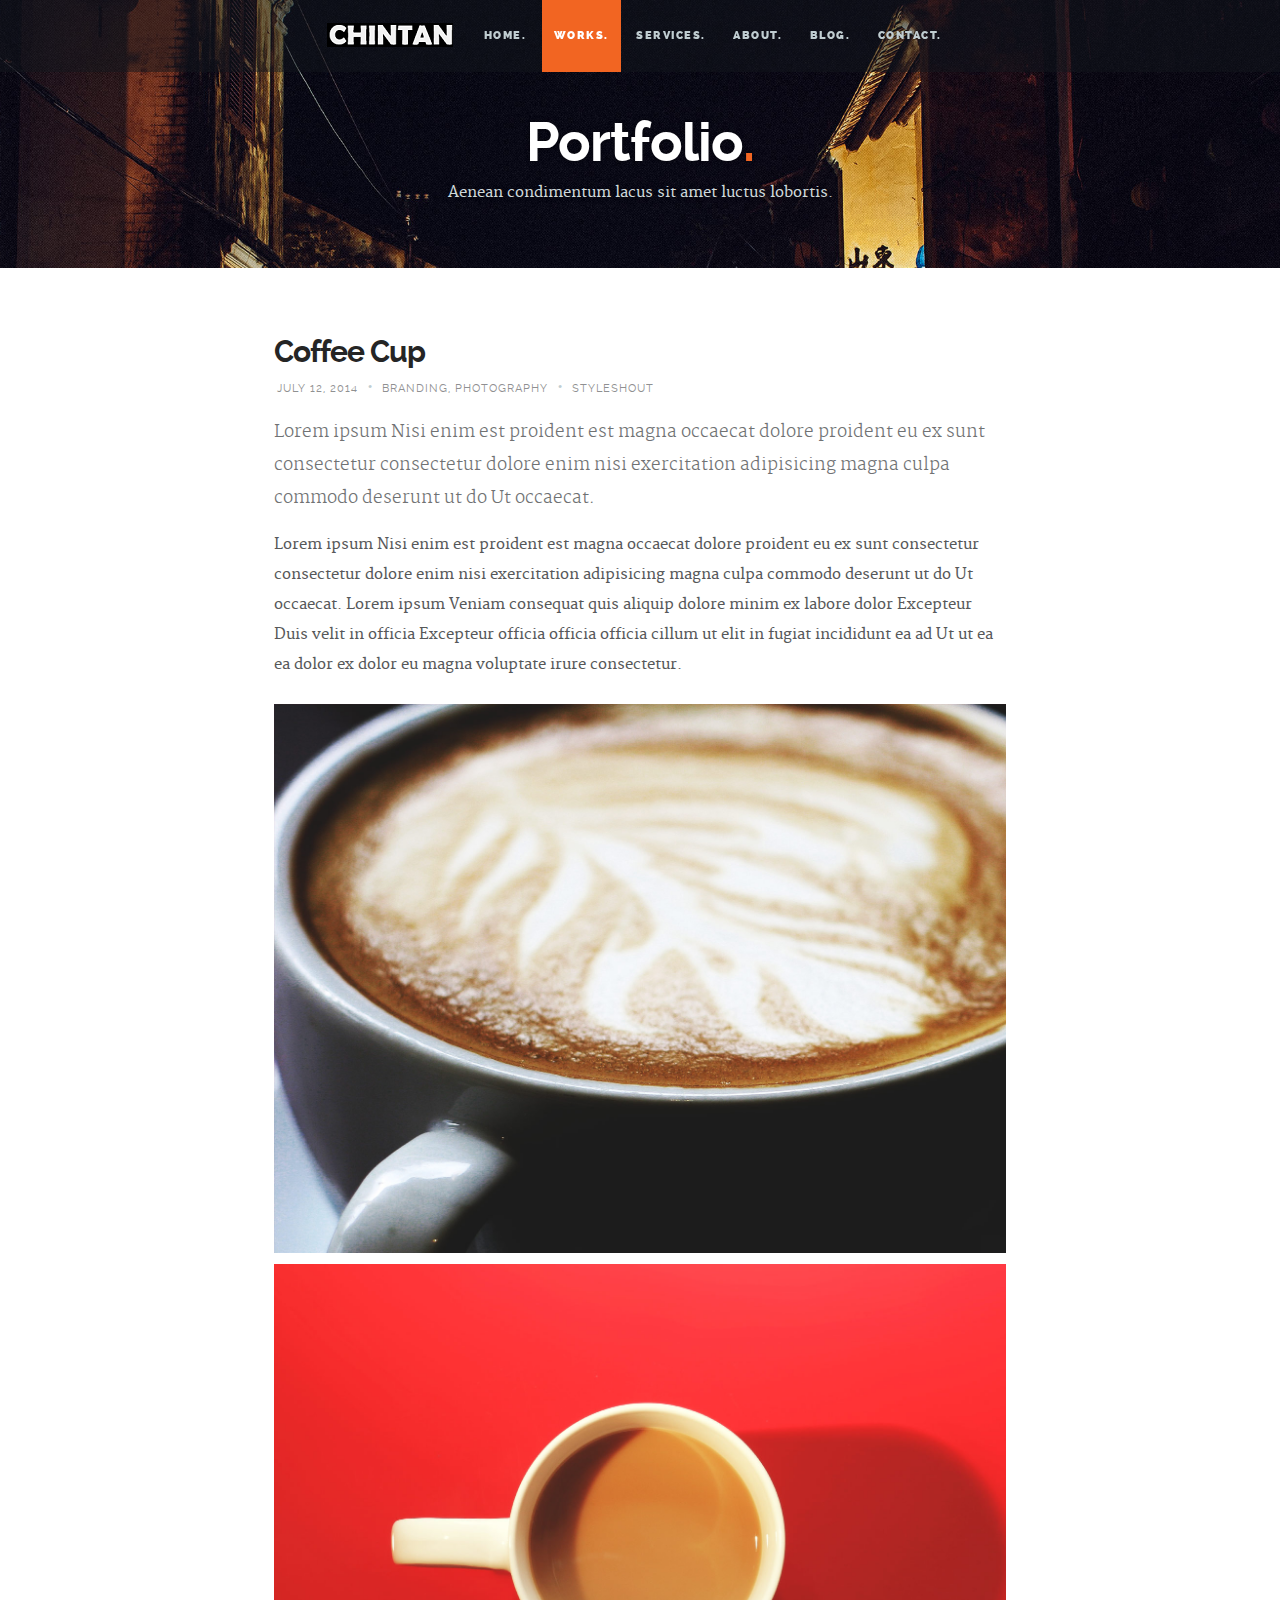
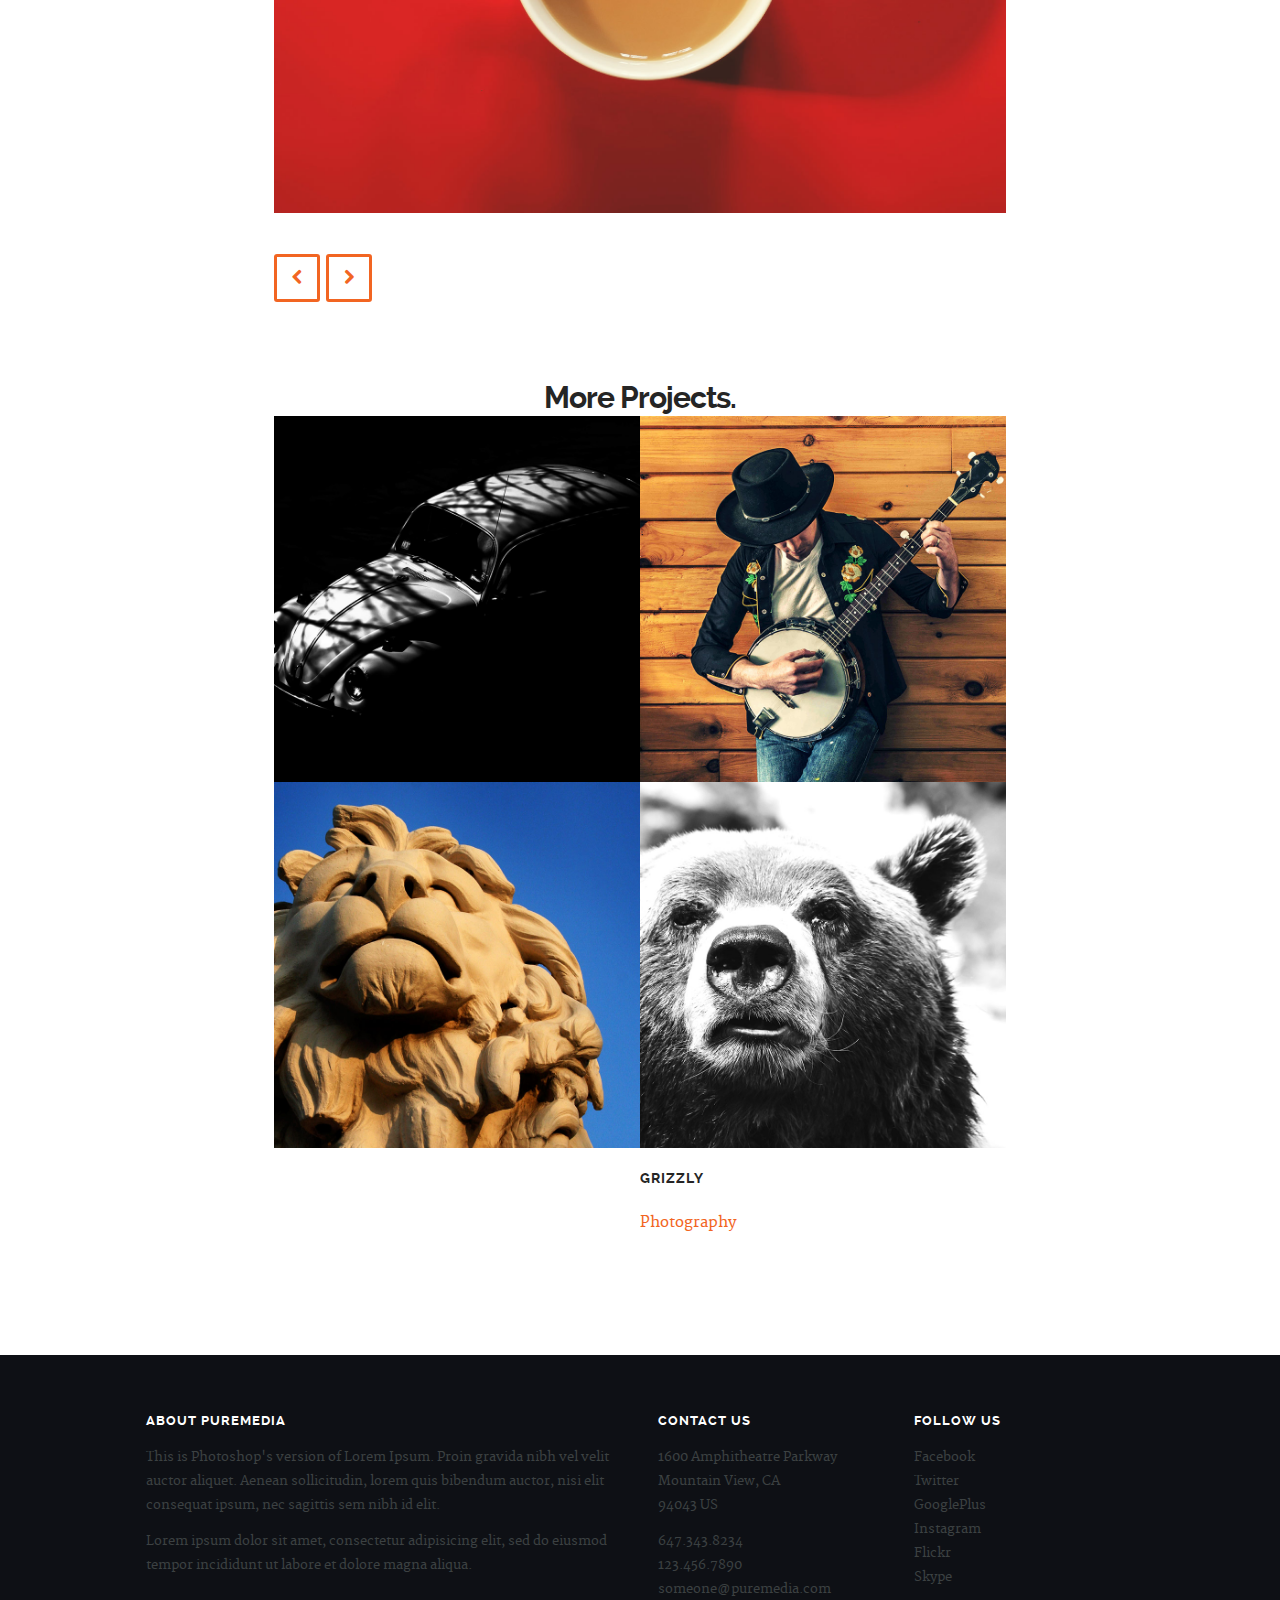
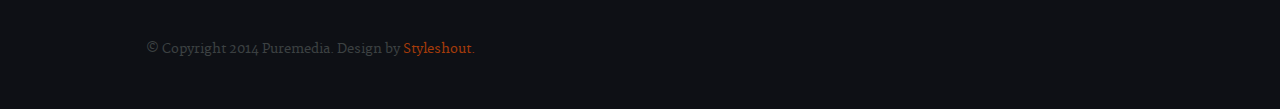
<file: portfolio.html>
<!DOCTYPE html>
<!--[if lt IE 8 ]><html class="no-js ie ie7" lang="en"> <![endif]-->
<!--[if IE 8 ]><html class="no-js ie ie8" lang="en"> <![endif]-->
<!--[if IE 9 ]><html class="no-js ie ie9" lang="en"> <![endif]-->
<!--[if (gte IE 9)|!(IE)]><!--><html class="no-js" lang="en"> <!--<![endif]-->
<head>

   <!--- Basic Page Needs
   ================================================== -->
   <meta charset="utf-8">
	<title>Portfolio - Puremedia</title>
	<meta name="description" content="">  
	<meta name="author" content="">

   <!-- Mobile Specific Metas
   ================================================== -->
	<meta name="viewport" content="width=device-width, initial-scale=1, maximum-scale=1">

	<!-- CSS
    ================================================== -->
   <link rel="stylesheet" href="css/base.css">
	<link rel="stylesheet" href="css/main.css">
   <link rel="stylesheet" href="css/media-queries.css">         

   <!-- Script
   =================================================== -->
	<script src="js/modernizr.js"></script>

   <!-- Favicons
	=================================================== -->
	<link rel="shortcut icon" href="favicon.png" >

</head>

<body>

   <div id="top"></div>
   <div id="preloader"> 
	   <div id="status">
         <img src="images/loader.gif" height="60" width="60" alt="">
         <div class="loader">Loading...</div>
      </div>
   </div>

   <!-- Header
   =================================================== -->
   <header id="main-header">

   	<div class="row header-inner">

	      <div class="logo">
	         <a href="index.html">Puremedia.</a>
	      </div>

	      <nav id="nav-wrap">         
	         
	         <a class="mobile-btn" href="#nav-wrap" title="Show navigation">
	         	<span class='menu-text'>Show Menu</span>
	         	<span class="menu-icon"></span>
	         </a>
         	<a class="mobile-btn" href="#" title="Hide navigation">
         		<span class='menu-text'>Hide Menu</span>
         		<span class="menu-icon"></span>
         	</a>         

	         <ul id="nav" class="nav">
	            <li><a href="index.html#hero">Home.</a></li>
		         <li class="current"><a href="index.html#portfolio">Works.</a></li>
	            <li><a href="index.html#services">Services.</a></li>
	            <li><a href="index.html#about">About.</a></li>
	            <li><a href="index.html#journal">Blog.</a></li>	        
	            <li><a href="index.html#contact">Contact.</a></li>
	         </ul> 

	      </nav> <!-- /nav-wrap -->	      

	   </div> <!-- /header-inner -->

   </header>


   <!-- Page Title
   ================================================== -->
   <section id="page-title">	
   	  
		<div class="row">

			<div class="twelve columns">

				<h1>Portfolio<span>.</span></h1>
				<p>Aenean condimentum lacus sit amet luctus lobortis.</p>

			</div>			    

		</div> <!-- /row -->	   

   </section> <!-- /page-title -->


   <!-- Content
   ================================================== -->
   <section id="content">

   	<div class="row portfolio-content">

	   	<div class="entry tab-whole nine columns centered">

	         <header class="entry-header">

					<h1 class="entry-title">
							Coffee Cup
					</h1> 				 
						
					<div class="entry-meta">
						<ul>
							<li>July 12, 2014</li>
							<span class="meta-sep">•</span>								
							<li>
								<a rel="skills tag" title="" href="#">Branding</a>, 
								<a rel="skills tag" title="" href="#">Photography</a>
							</li>
							<span class="meta-sep">•</span>
							<li><a rel="client" title="" href="#">styleshout</a></li>
						</ul>
					</div> 
						 
				</header>

				<div class="entry-content">
					<p class="lead">Lorem ipsum Nisi enim est proident est magna occaecat dolore proident eu ex sunt consectetur consectetur dolore enim nisi exercitation adipisicing magna culpa commodo deserunt ut do Ut occaecat.</p>

					<p>Lorem ipsum Nisi enim est proident est magna occaecat dolore proident eu ex sunt consectetur consectetur dolore enim nisi exercitation adipisicing magna culpa commodo deserunt ut do Ut occaecat. Lorem ipsum Veniam consequat quis aliquip dolore minim ex labore dolor Excepteur Duis velit in officia Excepteur officia officia officia cillum ut elit in fugiat incididunt ea ad Ut ut ea ea dolor ex dolor eu magna voluptate irure consectetur.</p>
				</div>

				<div class="entry-content-media">
					<div class="post-thumb">
						<img src="images/portfolio/b-coffee-02.jpg">
						<img src="images/portfolio/b-coffee-01.jpg">
					</div> 
				</div> 					 

				<div class="pagenav group">
		  			  <span class="prev"><a href="#" rel="prev">Previous</a></span>
		  			<span class="next"><a href="#" rel="next">Next</a></span>  				   
	  			</div>  										   
	         
	      </div> <!-- /entry -->	      

	   </div> <!-- /portfolio-content -->
	   

		<div class="row more-projects">

		   <h1>More Projects.</h1> 

			<div class="tab-whole nine columns centered">

	         <div id="portfolio-wrapper" class="bgrid-half tab-bgrid-halfgroup">

	          	<div class="bgrid item">
	               <div class="item-wrap">

	                  <a href="portfolio.html">
                        <img src="images/portfolio/beetle.jpg" alt="Beetle">                      
                        <div class="overlay">
                        	<div class="portfolio-item-meta">
          					      <h5>Beetle</h5>
                              <p>Branding</p>
          					   </div>
                        </div>                        
                     </a>

	               </div>
	          	</div> <!-- /item -->

	            <div class="bgrid item">
	               <div class="item-wrap">

	                  <a href="portfolio.html">
                        <img src="images/portfolio/banjo-player.jpg" alt="Banjo Player">
                        <div class="overlay">
                        	<div class="portfolio-item-meta">
          					      <h5>Banjo Player</h5>
                              <p>Videography</p>
          					   </div>
                        </div>                       
                     </a>

	               </div>
	          	</div> <!-- item end -->

	            <div class="bgrid stack item">
	               <div class="item-wrap">

	                 <a href="portfolio.html">                        
                        <img src="images/portfolio/judah.jpg" alt="Judah">                       
                        <div class="overlay">
                        	<div class="portfolio-item-meta">
          					      <h5>Judah</h5>
                              <p>Web Design</p>
          					   </div>
                        </div>                        
                     </a>    

	               </div>
	         	</div> <!-- item end -->

	            <div class="bgrid item">
	               <div class="item-wrap">

	                  <a href="portfolio.html">
                        <img src="images/portfolio/grizzly.jpg" alt="Grizzly">
                        <div class="overlay"></div>                       
                        <div class="portfolio-item-meta">
          					      <h5>Grizzly</h5>
                              <p>Photography</p>
          					</div>                         
                     </a>   

	               </div>
	         	</div> <!-- item end -->               

	         </div> <!-- /portfolio-wrapper -->

	      </div> <!-- /nine -->

		</div> <!-- /more-projects --> 

   </section> <!-- /content -->  


   <!-- Footer
   ================================================== -->
   <footer>

      <div class="row">       

         <div class="six columns tab-whole footer-about">
				
				<h3>About Puremedia</h3>
               
            <p>This is Photoshop's version  of Lorem Ipsum. Proin gravida nibh vel velit auctor aliquet.
            Aenean sollicitudin, lorem quis bibendum auctor, nisi elit consequat ipsum, nec sagittis sem
            nibh id elit. 
            </p>

            <p>Lorem ipsum dolor sit amet, consectetur adipisicing elit, sed do eiusmod tempor 
            	incididunt ut labore et dolore magna aliqua.</p>        

         </div> <!-- /footer-about -->

         <div class="six columns tab-whole right-cols">

            <div class="row">

               <div class="columns">
                  <h3 class="address">Contact Us</h3>
                  <p>
                  1600 Amphitheatre Parkway<br>
                  Mountain View, CA<br>
                  94043 US
                  </p>

                  <ul>
                    <li><a href="tel:6473438234">647.343.8234</a></li>
                    <li><a href="tel:1234567890">123.456.7890</a></li>
                    <li><a href="mailto:someone@puremedia.com">someone@puremedia.com</a></li>
                  </ul>                  
               </div> <!-- /columns -->             

               <div class="columns last">
                  <h3 class="contact">Follow Us</h3>

                  <ul>
                     <li><a href="#">Facebook</a></li>
                     <li><a href="#">Twitter</a></li>
                     <li><a href="#">GooglePlus</a></li>
                     <li><a href="#">Instagram</a></li>
                     <li><a href="#">Flickr</a></li>
                     <li><a href="#">Skype</a></li>
                  </ul>
                  
               </div> <!-- /columns --> 

            </div> <!-- /Row(nested) -->

         </div>

         <p class="copyright">&copy; Copyright 2014 Puremedia. Design by <a href="http://www.styleshout.com/">Styleshout.</a></p>        

         <div id="go-top">
            <a class="smoothscroll" title="Back to Top" href="#top"><span>Top</span><i class="fa fa-long-arrow-up"></i></a>
         </div>

      </div> <!-- /row -->

   </footer> <!-- /footer -->


   <!-- Java Script
   ================================================== -->
   <script src="http://ajax.googleapis.com/ajax/libs/jquery/1.10.2/jquery.min.js"></script>
   <script>window.jQuery || document.write('<script src="js/jquery-1.10.2.min.js"><\/script>')</script>
   <script type="text/javascript" src="js/jquery-migrate-1.2.1.min.js"></script>   
   <script src="js/jquery.flexslider.js"></script>
   <script src="js/jquery.fittext.js"></script>
   <script src="js/backstretch.js"></script> 
   <script src="js/waypoints.js"></script>  
   <script src="js/main.js"></script>

</body>

</html>
</file>
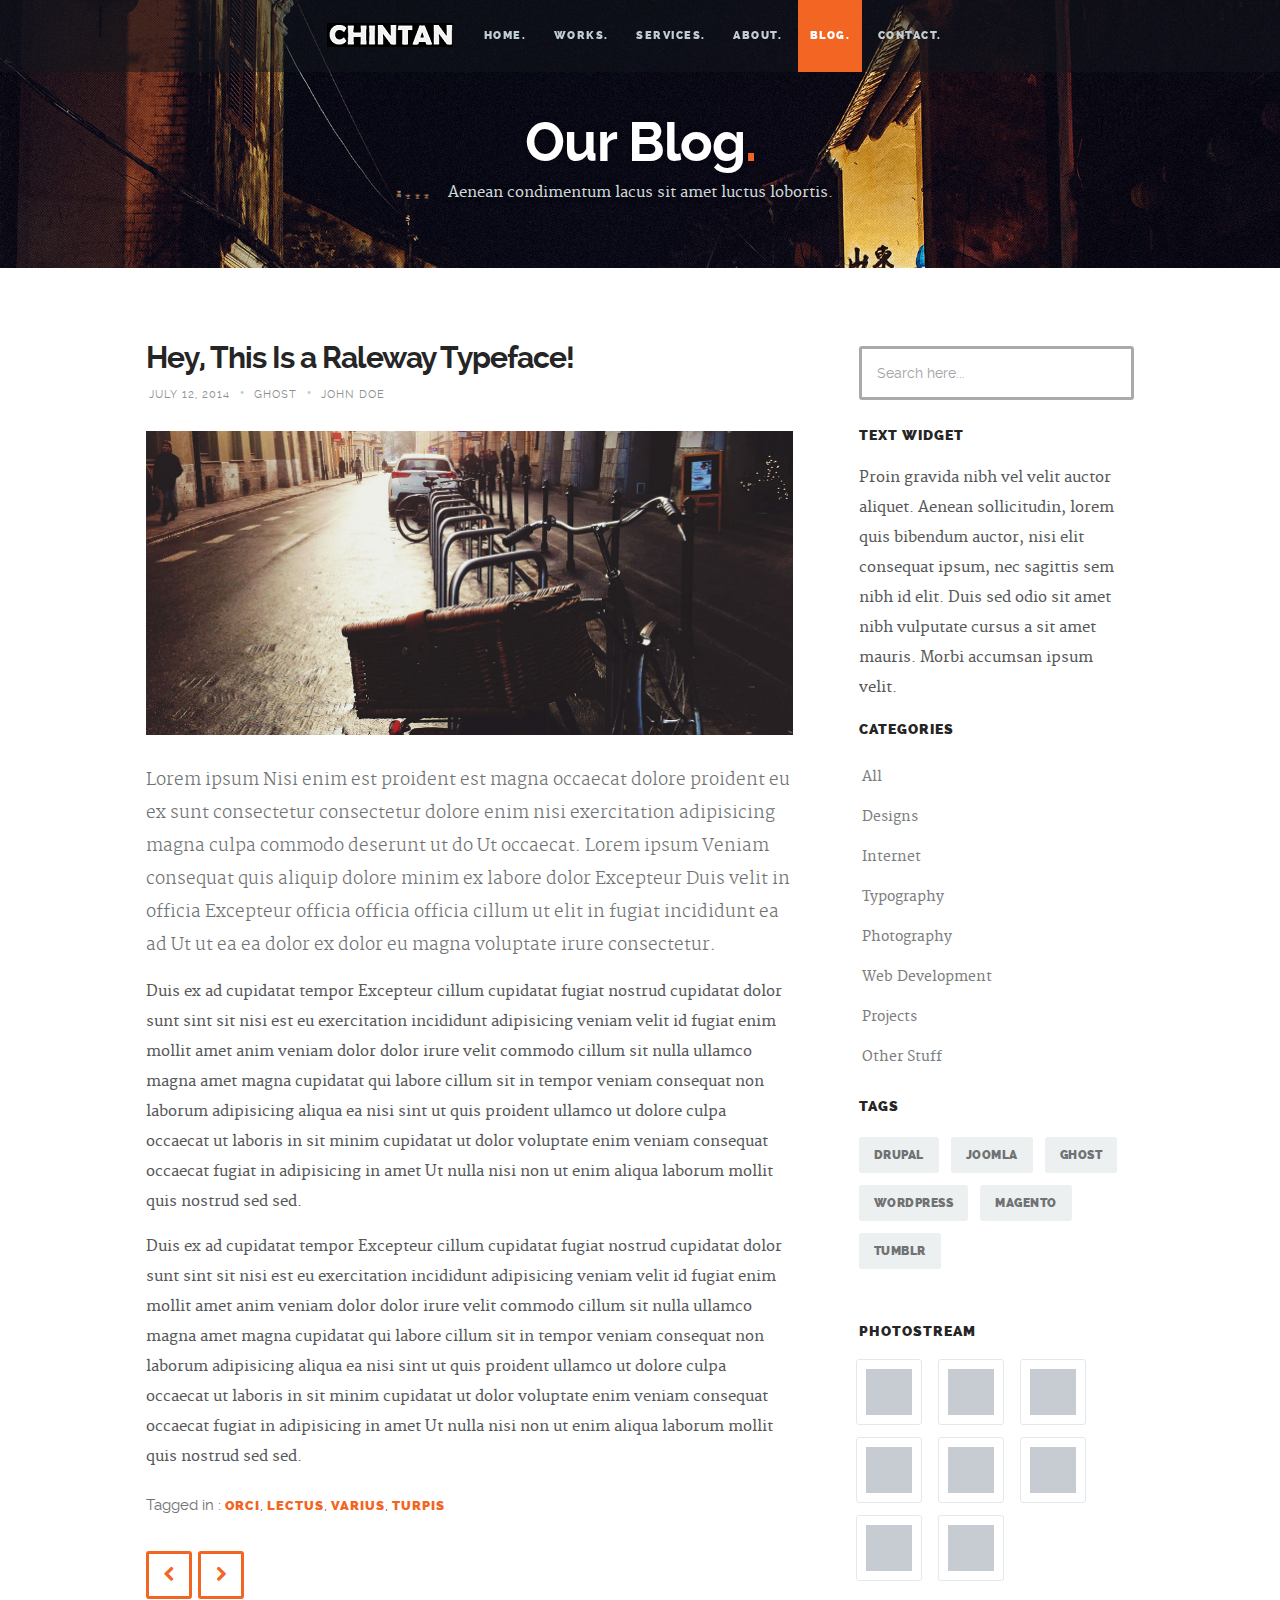
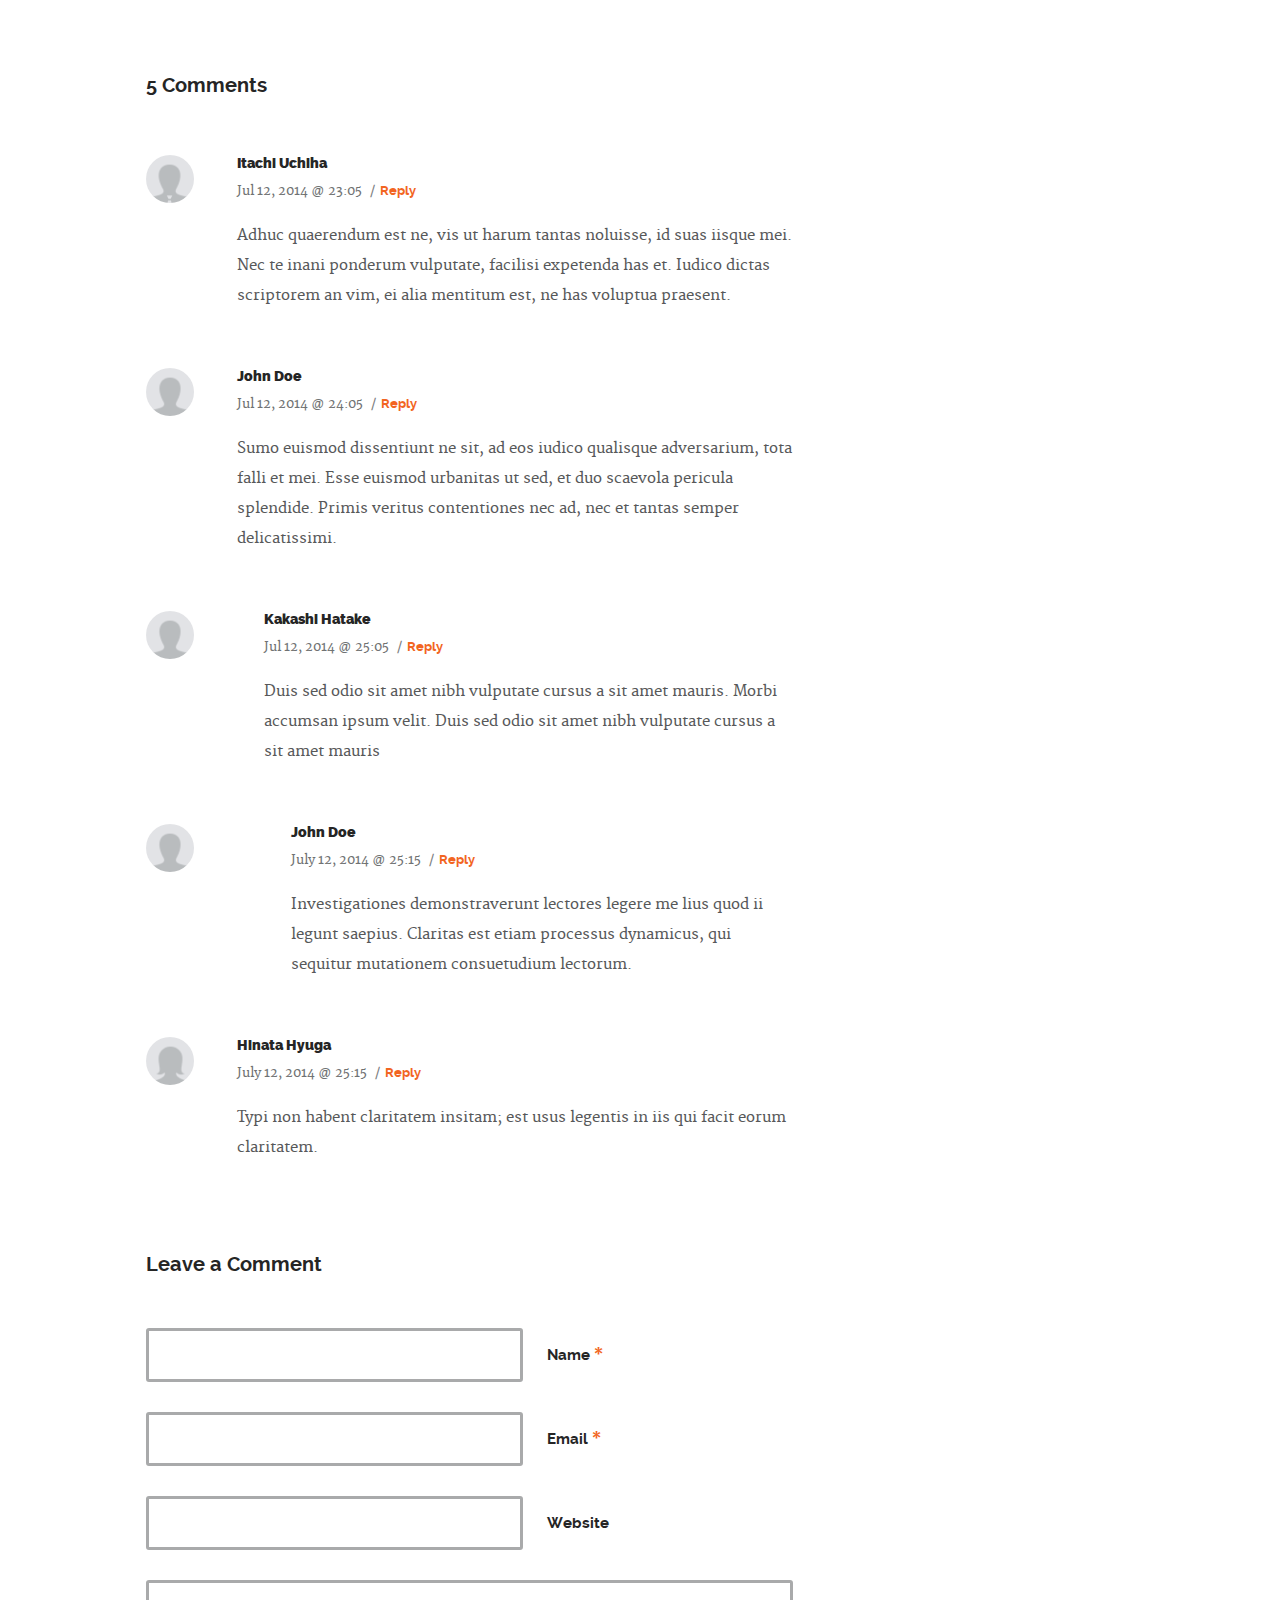
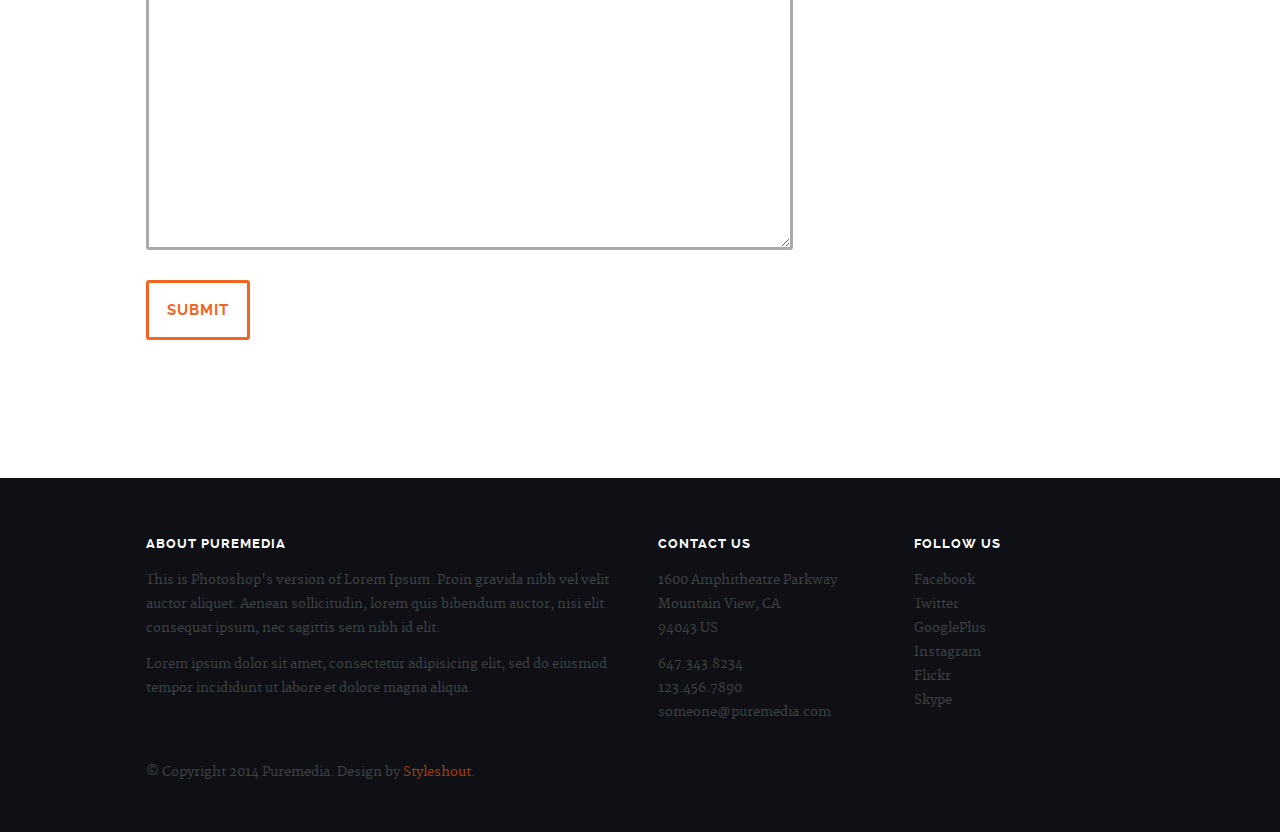
<file: single.html>
<!DOCTYPE html>
<!--[if lt IE 8 ]><html class="no-js ie ie7" lang="en"> <![endif]-->
<!--[if IE 8 ]><html class="no-js ie ie8" lang="en"> <![endif]-->
<!--[if IE 9 ]><html class="no-js ie ie9" lang="en"> <![endif]-->
<!--[if (gte IE 9)|!(IE)]><!--><html class="no-js" lang="en"> <!--<![endif]-->
<head>

   <!--- Basic Page Needs
   ================================================== -->
   <meta charset="utf-8">
	<title>Blog - Puremedia</title>
	<meta name="description" content="">  
	<meta name="author" content="">

   <!-- Mobile Specific Metas
   ================================================== -->
	<meta name="viewport" content="width=device-width, initial-scale=1, maximum-scale=1">

	<!-- CSS
    ================================================== -->
   <link rel="stylesheet" href="css/base.css">
	<link rel="stylesheet" href="css/main.css">
   <link rel="stylesheet" href="css/media-queries.css">         

   <!-- Script
   =================================================== -->
	<script src="js/modernizr.js"></script>

   <!-- Favicons
	=================================================== -->
	<link rel="shortcut icon" href="favicon.png" >

</head>

<body>

	<div id="top"></div>
   <div id="preloader"> 
	   <div id="status">
         <img src="images/loader.gif" height="60" width="60" alt="">
         <div class="loader">Loading...</div>
      </div>
   </div>

   <!-- Header
   =================================================== -->
   <header id="main-header">

   	<div class="row header-inner">

	      <div class="logo">
	         <a href="index.html">Puremedia.</a>
	      </div>

	      <nav id="nav-wrap">         
	         
	         <a class="mobile-btn" href="#nav-wrap" title="Show navigation">
	         	<span class='menu-text'>Show Menu</span>
	         	<span class="menu-icon"></span>
	         </a>
         	<a class="mobile-btn" href="#" title="Hide navigation">
         		<span class='menu-text'>Hide Menu</span>
         		<span class="menu-icon"></span>
         	</a>         

	         <ul id="nav" class="nav">
	            <li><a href="index.html#hero">Home.</a></li>
		         <li><a href="index.html#portfolio">Works.</a></li>
	            <li><a href="index.html#services">Services.</a></li>
	            <li><a href="index.html#about">About.</a></li>
	            <li class="current"><a href="index.html#journal">Blog.</a></li>	        
	            <li><a href="index.html#contact">Contact.</a></li>
	         </ul> 

	      </nav> <!-- /nav-wrap -->	      

	   </div> <!-- /header-inner -->

   </header>


   <!-- Page Title
   ================================================== -->
   <section id="page-title">	
   	  
		<div class="row">

			<div class="twelve columns">

				<h1>Our Blog<span>.</span></h1>
				<p>Aenean condimentum lacus sit amet luctus lobortis.</p>

			</div>			    

		</div> <!-- /row -->	   

   </section> <!-- /page-title -->


   <!-- Content
   ================================================== -->
   <section id="content">

   	<div class="row">

	   	<div id="main" class="tab-whole eight columns">

	         <article class="entry">

					<header class="entry-header">

						<h1 class="entry-title">
							Hey, This Is a Raleway Typeface!
						</h1> 				 
						
						<div class="entry-meta">
							<ul>
								<li>July 12, 2014</li>
								<span class="meta-sep">•</span>								
								<li><a rel="category tag" title="" href="#">Ghost</a></li>
								<span class="meta-sep">•</span>
								<li>John Doe</li>
							</ul>
						</div> 
						 
					</header>

					<div class="entry-content-media">
						<div class="post-thumb">
							<img src="images/post-thumb.jpg">
						</div> 
					</div> 
						
					<div class="entry-content">
						<p class="lead">Lorem ipsum Nisi enim est proident est magna occaecat dolore proident eu ex sunt consectetur consectetur dolore enim nisi exercitation adipisicing magna culpa commodo deserunt ut do Ut occaecat. Lorem ipsum Veniam consequat quis aliquip dolore minim ex labore dolor Excepteur Duis velit in officia Excepteur officia officia officia cillum ut elit in fugiat incididunt ea ad Ut ut ea ea dolor ex dolor eu magna voluptate irure consectetur.</p>

						<p>Duis ex ad cupidatat tempor Excepteur cillum cupidatat fugiat nostrud cupidatat dolor sunt sint sit nisi est eu exercitation incididunt adipisicing veniam velit id fugiat enim mollit amet anim veniam dolor dolor irure velit commodo cillum sit nulla ullamco magna amet magna cupidatat qui labore cillum sit in tempor veniam consequat non laborum adipisicing aliqua ea nisi sint ut quis proident ullamco ut dolore culpa occaecat ut laboris in sit minim cupidatat ut dolor voluptate enim veniam consequat occaecat fugiat in adipisicing in amet Ut nulla nisi non ut enim aliqua laborum mollit quis nostrud sed sed.
						</p>

						<p>Duis ex ad cupidatat tempor Excepteur cillum cupidatat fugiat nostrud cupidatat dolor sunt sint sit nisi est eu exercitation incididunt adipisicing veniam velit id fugiat enim mollit amet anim veniam dolor dolor irure velit commodo cillum sit nulla ullamco magna amet magna cupidatat qui labore cillum sit in tempor veniam consequat non laborum adipisicing aliqua ea nisi sint ut quis proident ullamco ut dolore culpa occaecat ut laboris in sit minim cupidatat ut dolor voluptate enim veniam consequat occaecat fugiat in adipisicing in amet Ut nulla nisi non ut enim aliqua laborum mollit quis nostrud sed sed.
						</p>
					</div> 

					<p class="tags">
	  			     	<span>Tagged in </span>:
	  				  	<a href="#">orci</a>, <a href="#">lectus</a>, <a href="#">varius</a>, <a href="#">turpis</a>
	  			   </p>

	  			   <div class="pagenav group">
		  			   <span class="prev"><a href="#" rel="prev">Previous</a></span>
		  				<span class="next"><a href="#" rel="next">Next</a></span>  				   
	  				</div>  

				</article> <!-- /entry -->

				<div id="comments">

	            <h3>5 Comments</h3>

	            <ol class="commentlist">

	               <li class="depth-1">

	                  <div class="avatar">
	                     <img width="50" height="50" alt="" src="images/user-01.png" class="avatar">
	                  </div>

	                  <div class="comment-content">

		                  <div class="comment-info">
		                     <cite>Itachi Uchiha</cite>

		                     <div class="comment-meta">
		                        <time datetime="2014-07-12T23:05" class="comment-time">Jul 12, 2014 @ 23:05</time>
		                        <span class="sep">/</span><a href="#" class="reply">Reply</a>
		                     </div>
		                  </div>

		         	     	<div class="comment-text">
		                    	<p>Adhuc quaerendum est ne, vis ut harum tantas noluisse, id suas iisque mei. Nec te inani ponderum vulputate,
		                        facilisi expetenda has et. Iudico dictas scriptorem an vim, ei alia mentitum est, ne has voluptua praesent.</p>
		                  </div>

		               </div>

	               </li>

	               <li class="thread-alt depth-1">

	                  <div class="avatar">
	                     <img width="50" height="50" alt="" src="images/user-03.png" class="avatar">
	                  </div>

	                  <div class="comment-content">

		                  <div class="comment-info">
		                     <cite>John Doe</cite>

		                     <div class="comment-meta">
		                        <time datetime="2014-07-12T24:05" class="comment-time">Jul 12, 2014 @ 24:05</time>
		                        <span class="sep">/</span><a href="#" class="reply">Reply</a>
		                     </div>
		                  </div>

		                  <div class="comment-text">
		                     <p>Sumo euismod dissentiunt ne sit, ad eos iudico qualisque adversarium, tota falli et mei. Esse euismod
		                        urbanitas ut sed, et duo scaevola pericula splendide. Primis veritus contentiones nec ad, nec et
		                        tantas semper delicatissimi.</p>                        
		                  </div>

		               </div>

	                  <ul class="children">

	                     <li class="depth-2">

	                        <div class="avatar">
	                           <img width="50" height="50" alt="" src="images/user-03.png" class="avatar">
	                        </div>

	                        <div class="comment-content">

		                        <div class="comment-info">
		                           <cite>Kakashi Hatake</cite>

		                           <div class="comment-meta">
		                              <time datetime="2014-07-12T25:05" class="comment-time">Jul 12, 2014 @ 25:05</time>
		                              <span class="sep">/</span><a href="#" class="reply">Reply</a>
		                           </div>
		                        </div>

		                        <div class="comment-text">
		                           <p>Duis sed odio sit amet nibh vulputate
		                              cursus a sit amet mauris. Morbi accumsan ipsum velit. Duis sed odio sit amet nibh vulputate
		                              cursus a sit amet mauris</p>
		                        </div>

	                        </div>

	                        <ul class="children">

	                           <li class="depth-3">

	                              <div class="avatar">
	                                 <img width="50" height="50" alt="" src="images/user-03.png" class="avatar">
	                              </div>

	                              <div class="comment-content">

		                              <div class="comment-info">
		                                 <cite>John Doe</cite>

		                                 <div class="comment-meta">
		                                    <time datetime="2014-07-12T25:15" class="comment-time">July 12, 2014 @ 25:15</time>
		                                    <span class="sep">/</span><a href="#" class="reply">Reply</a>
		                                 </div>
		                              </div>

		                              <div class="comment-text">
		                                 <p>Investigationes demonstraverunt lectores legere me lius quod ii legunt saepius. Claritas est
		                                    etiam processus dynamicus, qui sequitur mutationem consuetudium lectorum.</p>
		                              </div>

	                              </div>

	                           </li>

	                        </ul> <!-- /children -->	

	                     </li>

	                  </ul> <!-- /children -->

	               </li>

	               <li class="depth-1">

	                  <div class="avatar">
	                     <img width="50" height="50" alt="" src="images/user-02.png" class="avatar">
	                  </div>

	                  <div class="comment-content">

		                  <div class="comment-info">
		                     <cite>Hinata Hyuga</cite>

		                     <div class="comment-meta">
		                        <time datetime="2014-07-12T25:15" class="comment-time">July 12, 2014 @ 25:15</time>
		                        <span class="sep">/</span><a href="#" class="reply">Reply</a>
		                     </div>
		                  </div>

		                  <div class="comment-text">
		                     <p>Typi non habent claritatem insitam; est usus legentis in iis qui facit eorum claritatem.</p>
		                  </div>

	                  </div>

	               </li>

	            </ol> <!-- /commentlist -->


	            <!-- respond -->
	            <div class="respond">

	               <h3>Leave a Comment</h3>

	               <!-- form -->
	               <form action="" method="post" id="contactForm" name="contactForm">
	  					<fieldset>

	                  <div class="group">
	  						   <label for="cName">Name <span class="required">*</span></label>
	  						   <input type="text" value="" size="35" id="cName" name="cName">
	                  </div>

	                  <div class="group">
	  						   <label for="cEmail">Email <span class="required">*</span></label>
	  						   <input type="text" value="" size="35" id="cEmail" name="cEmail">
	                  </div>

	                  <div class="group">
	  						   <label for="cWebsite">Website</label>
	  						   <input type="text" value="" size="35" id="cWebsite" name="cWebsite">
	                  </div>

	                  <div class="message group">
	                     <label for="cMessage">Message <span class="required">*</span></label>
	                     <textarea cols="50" rows="10" id="cMessage" name="cMessage"></textarea>
	                  </div>

	                  <button class="stroke medium" type="submit">Submit</button>

	  					</fieldset>
	  				   </form> <!-- /contactForm -->

	            </div> <!-- /respond -->

         	</div> <!-- /comments -->							   
	         
	   	</div> <!-- /main -->  

	      <div class="tab-whole four columns end" id="secondary">
				
				<aside id="sidebar">

	            <div class="widget widget_search">

	               <h5>Search</h5>
	               <form action="#">

	                  <input type="text" value="Search here..." onblur="if(this.value == '') { this.value = 'Search here...'; }" onfocus="if (this.value == 'Search here...') { this.value = ''; }" class="text-search" kl_virtual_keyboard_secure_input="on">
	                  <input type="submit" value="" class="submit-search">

	               </form>

	            </div> <!-- /widget_search -->

	            <div class="widget widget_text">

	               <h5 class="widget-title">Text Widget</h5>
	               <div class="textwidget">Proin gravida nibh vel velit auctor aliquet.
	               Aenean sollicitudin, lorem quis bibendum auctor, nisi elit consequat ipsum,
	               nec sagittis sem nibh id elit. Duis sed odio sit amet nibh vulputate cursus
	               a sit amet mauris. Morbi accumsan ipsum velit. 
	            	</div>

			      </div> <!-- /widget_text -->

	            <div class="widget widget_categories">

	               <h5 class="widget-title">Categories</h5>
	               <ul class="link-list group">
	               	<li><a href="blog.html">All</a></li>
	                  <li><a href="#">Designs</a></li>
	                  <li><a href="#">Internet</a></li>
	                  <li><a href="#">Typography</a></li>
	                  <li><a href="#">Photography</a></li>
	                  <li><a href="#">Web Development</a></li>
	                  <li><a href="#">Projects</a></li>
	                  <li><a href="#">Other Stuff</a></li>
	               </ul>

	            </div> <!-- /widget_categories -->

	            <div class="widget widget_tag_cloud group">

	               <h5 class="widget-title">Tags</h5>
	               <div class="tagcloud group">
	                  <a href="#">drupal</a>
	                  <a href="#">joomla</a>
	                  <a href="#">ghost</a>
	                  <a href="#">wordpress</a>
	                  <a href="#">magento</a>
	                  <a href="#">tumblr</a>
	               </div>

	            </div> <!-- /widget_tag_cloud -->

	            <div class="widget widget_photostream">

	               <h5>Photostream</h5>
	               <ul class="photostream group">
	                  <li><a href="#"><img alt="thumbnail" src="images/thumb.jpg"></a></li>
	                  <li><a href="#"><img alt="thumbnail" src="images/thumb.jpg"></a></li>
	                  <li><a href="#"><img alt="thumbnail" src="images/thumb.jpg"></a></li>
	                  <li><a href="#"><img alt="thumbnail" src="images/thumb.jpg"></a></li>
	                  <li><a href="#"><img alt="thumbnail" src="images/thumb.jpg"></a></li>
	                  <li><a href="#"><img alt="thumbnail" src="images/thumb.jpg"></a></li>
	                  <li><a href="#"><img alt="thumbnail" src="images/thumb.jpg"></a></li>
	                  <li><a href="#"><img alt="thumbnail" src="images/thumb.jpg"></a></li>
	               </ul>

		         </div> <!-- /widget_photostream -->

	         </aside> <!-- /sidebar -->	            

	      </div> <!-- /secondary -->

	   </div> <!-- /row -->      

   </section> <!-- /content -->  


   <!-- Footer
   ================================================== -->
   <footer>

      <div class="row">       

         <div class="six columns tab-whole footer-about">
				
				<h3>About Puremedia</h3>
               
            <p>This is Photoshop's version  of Lorem Ipsum. Proin gravida nibh vel velit auctor aliquet.
            Aenean sollicitudin, lorem quis bibendum auctor, nisi elit consequat ipsum, nec sagittis sem
            nibh id elit. 
            </p>

            <p>Lorem ipsum dolor sit amet, consectetur adipisicing elit, sed do eiusmod tempor 
            	incididunt ut labore et dolore magna aliqua.</p>        

         </div> <!-- /footer-about -->

         <div class="six columns tab-whole right-cols">

            <div class="row">

               <div class="columns">
                  <h3 class="address">Contact Us</h3>
                  <p>
                  1600 Amphitheatre Parkway<br>
                  Mountain View, CA<br>
                  94043 US
                  </p>

                  <ul>
                    <li><a href="tel:6473438234">647.343.8234</a></li>
                    <li><a href="tel:1234567890">123.456.7890</a></li>
                    <li><a href="mailto:someone@puremedia.com">someone@puremedia.com</a></li>
                  </ul>                  
               </div> <!-- /columns -->             

               <div class="columns last">
                  <h3 class="contact">Follow Us</h3>

                  <ul>
                     <li><a href="#">Facebook</a></li>
                     <li><a href="#">Twitter</a></li>
                     <li><a href="#">GooglePlus</a></li>
                     <li><a href="#">Instagram</a></li>
                     <li><a href="#">Flickr</a></li>
                     <li><a href="#">Skype</a></li>
                  </ul>
                  
               </div> <!-- /columns --> 

            </div> <!-- /Row(nested) -->

         </div>

         <p class="copyright">&copy; Copyright 2014 Puremedia. Design by <a href="http://www.styleshout.com/">Styleshout.</a></p>        

         <div id="go-top">
            <a class="smoothscroll" title="Back to Top" href="#top"><span>Top</span><i class="fa fa-long-arrow-up"></i></a>
         </div>

      </div> <!-- /row -->

   </footer> <!-- /footer -->


   <!-- Java Script
   ================================================== -->
   <script src="http://ajax.googleapis.com/ajax/libs/jquery/1.10.2/jquery.min.js"></script>
   <script>window.jQuery || document.write('<script src="js/jquery-1.10.2.min.js"><\/script>')</script>
   <script type="text/javascript" src="js/jquery-migrate-1.2.1.min.js"></script>   
   <script src="js/jquery.flexslider.js"></script>
   <script src="js/jquery.fittext.js"></script>
   <script src="js/backstretch.js"></script> 
   <script src="js/waypoints.js"></script>  
   <script src="js/main.js"></script>

</body>

</html>
</file>
<file: css/base.css>
/* =================================================================== */
/* 
/*  Puremedia v1.0 Base Stylesheet
/*  url:styleshout.com
/*  10-09-2014
/*
/*  ------------------------------------------------------------------ 
  
    TOC: 
    a. Reset
    b. Basic Setup Styles
    c. Typography  
    d. Media
    e. Grid
    f. MISC
  
/* =================================================================== */

/* 
/* a. Reset - normalize.css v3.0.1 | MIT License | git.io/normalize
/* =================================================================== */
html {
	font-family: sans-serif;
	-ms-text-size-adjust: 100%;
	-webkit-text-size-adjust: 100%;
}
body {
	margin: 0;
}
article, aside, details, figcaption, figure, footer, header, hgroup, main, nav, section, summary {
	display: block;
}
audio, canvas, progress, video {
	display: inline-block;
	vertical-align: baseline;
}
audio:not([controls]) {
	display: none;
	height: 0;
}
[hidden], template {
	display: none;
}
a {
	background: transparent;
}
a:active, a:hover {
	outline: 0;
}
abbr[title] {
	border-bottom: 1px dotted;
}
b, strong {
	font-weight: bold;
}
dfn {
	font-style: italic;
}
h1 {
	font-size: 2em;
	margin: 0.67em 0;
}
mark {
	background: #ff0;
	color: #000;
}
small {
	font-size: 80%;
}
sub, sup {
	font-size: 75%;
	line-height: 0;
	position: relative;
	vertical-align: baseline;
}
sup {
	top: -0.5em;
}
sub {
	bottom: -0.25em;
}
img {
	border: 0;
}
svg:not(:root) {
	overflow: hidden;
}
figure {
	margin: 1em 40px;
}
hr {
	-moz-box-sizing: content-box;
	box-sizing: content-box;
	height: 0;
}
pre {
	overflow: auto;
}
code, kbd, pre, samp {
	font-family: monospace, monospace;
	font-size: 1em;
}
button, input, optgroup, select, textarea {
	color: inherit;
	font: inherit;
	margin: 0;
}
button {
	overflow: visible;
}
button, select {
	text-transform: none;
}
button, html input[type="button"], input[type="reset"], input[type="submit"] {
	-webkit-appearance: button;
	cursor: pointer;
}
button[disabled], html input[disabled] {
	cursor: default;
}
button::-moz-focus-inner, input::-moz-focus-inner {
	border: 0;
	padding: 0;
}
input {
	line-height: normal;
}
input[type="checkbox"], input[type="radio"] {
	box-sizing: border-box;
	padding: 0;
}
input[type="number"]::-webkit-inner-spin-button, input[type="number"]::-webkit-outer-spin-button {
	height: auto;
}
input[type="search"] {
	-webkit-appearance: textfield;
	-moz-box-sizing: content-box;
	-webkit-box-sizing: content-box;
	box-sizing: content-box;
}
input[type="search"]::-webkit-search-cancel-button, input[type="search"]::-webkit-search-decoration {
	-webkit-appearance: none;
}
fieldset {
	border: 1px solid #c0c0c0;
	margin: 0 2px;
	padding: 0.35em 0.625em 0.75em;
}
legend {
	border: 0;
	padding: 0;
}
textarea {
	overflow: auto;
}
optgroup {
	font-weight: bold;
}
table {
	border-collapse: collapse;
	border-spacing: 0;
}
td, th {
	padding: 0;
}

/* 
/* b. Basic Setup Styles - Top Elements
/* =================================================================== */
*, *:before, *:after {
	-webkit-box-sizing: border-box;
	-moz-box-sizing: border-box;
	box-sizing: border-box;
}
html {
	-webkit-font-smoothing: antialiased;
	-moz-osx-font-smoothing: grayscale;
	font-size: 62.5%;
}
body {
	font-weight: normal;
	line-height: 1;
	text-rendering: optimizeLegibility;
}

/* 
/* c. Typography
====================================================================== */
div, dl, dt, dd, ul, ol, li, h1, h2, h3, h4, h5, h6, pre, form, p, blockquote, th, td {
	margin: 0;
	padding: 0;
}
h1, h2, h3, h4, h5, h6 {
	text-rendering: optimizeLegibility;
	line-height: 1.2;
}
hr {
	border: solid #ddd;
	border-width: 1px 0 0;
	clear: both;
	margin: 11px 0 24px;
	height: 0;
}
em, i {
	font-style: italic;
	line-height: inherit;
}
strong, b {
	font-weight: bold;
	line-height: inherit;
}
small {
	font-size: 60%;
	line-height: inherit;
}
ul {
	list-style: none;
}
ol {
	list-style: decimal;
}
ol, ul.square, ul.circle, ul.disc {
	margin-left: 17px;
}
ul.square {
	list-style: square;
}
ul.circle {
	list-style: circle;
}
ul.disc {
	list-style: disc;
}
ul li {
	padding-left: 4px;
}
ul ul, ul ol, ol ol, ol ul {
	margin: 3px 0 3px 17px;
}

/* links
---------------------------------------------------------------------- */
a {
	text-decoration: none;
	line-height: inherit;
}
a img {
	border: none;
}
a:focus {
	outline: none;
}
p a, p a:visited {
	line-height: inherit;
}

/* 
/* d. Media
/* =================================================================== */
img, video, embed, object {
	max-width: 100%;
	height: auto;
}
object, embed {
	height: 100%;
}
img {
	-ms-interpolation-mode: bicubic;
}

/* 
/* e. Grid
===================================================================== */
.row {
	width: 94%;
	max-width: 1024px;
	margin: 0 auto;
}
.ie8 .row {
	width: 1024px;
}
.narrow .row {
	max-width: 980px;
}
.row .row {
	width: auto;
	max-width: none;
	margin-left: -18px;
	margin-right: -18px;
}
.row:before, .row:after {
	content: "";
	display: table;
}
.row:after {
	clear: both;
}
.column, .columns, .bgrid {
	position: relative;
	padding: 0 18px;
	min-height: 1px;
	float: left;
}
.column.centered, .columns.centered {
	float: none;
	margin: 0 auto;
}
.row.collapsed > .column, .row.collapsed > .columns, .column.collapsed, .columns.collapsed {
	padding: 0;
}
[class*="column"] + [class*="column"]:last-child {
	float: right;
}
[class*="column"] + [class*="column"].end {
	float: right;
}
.one, .row .one {
	width: 8.33333%;
}
.two, .row .two {
	width: 16.66667%;
}
.three, .row .three {
	width: 25%;
}
.four, .row .four {
	width: 33.33333%;
}
.five, .row .five {
	width: 41.66667%;
}
.six, .row .six {
	width: 50%;
}
.seven, .row .seven {
	width: 58.33333%;
}
.eight, .row .eight {
	width: 66.66667%;
}
.nine, .row .nine {
	width: 75%;
}
.ten .row .ten {
	width: 83.33333%;
}
.eleven, .row .eleven {
	width: 91.66667%;
}
.twelve, .row .twelve {
	width: 100%;
}

/* tablets
--------------------------------------------------------------- */
@media screen and (max-width:768px) {
	.row {
		width: auto;
		padding-left: 30px;
		padding-right: 30px;
	}
	.row .row {
		padding-left: 0;
		padding-right: 0;
		margin-left: -15px;
		margin-right: -15px;
	}
	.column, .columns {
		padding: 0 15px;
	}
	.tab-fourth, .row .tab-fourth {
		width: 25%;
	}
	.tab-third, .row .tab-third {
		width: 33.33333%;
	}
	.tab-half, .row .tab-half {
		width: 50%;
	}
	.tab-2thirds, .row .tab-2thirds {
		width: 66.66667%;
	}
	.tab-3fourths, .row .tab-3fourths {
		width: 75%;
	}
	.tab-whole, .row .tab-whole {
		width: 100%;
	}
}

/* mobile
--------------------------------------------------------------- */
@media screen and (max-width:600px) {
	.row {
		padding-left: 25px;
		padding-right: 25px;
	}
	.row .row {
		margin-left: -10px;
		margin-right: -10px;
	}
	.column, .columns {
		padding: 0 10px;
	}
	.mob-fourth, .row .mob-fourth {
		width: 25%;
	}
	.mob-half, .row .mob-half {
		width: 50%;
	}
	.mob-3fourths, .row .mob-3fourths {
		width: 75%;
	}
	.mob-whole, .row .mob-whole {
		width: 100%;
	}
}

/* small mobile devices
--------------------------------------------------------------- */
@media screen and (max-width:400px) {
	.row {
		padding-left: 30px;
		padding-right: 30px;
	}
	.row .row {
		padding-left: 0;
		padding-right: 0;
		margin-left: 0;
		margin-right: 0;
	}
	.column, .columns {
		width: auto !important;
		float: none !important;
		margin-left: 0;
		margin-right: 0;
		clear: both;
		padding: 0;
	}
	[class*="column"] + [class*="column"]:last-child {
		float: none;
	}
}

/* larger screens
--------------------------------------------------------------- */
@media screen and (min-width:1200px) {
	.wide .wrap {
		max-width: 1180px;
	}
}


/* block grids
--------------------------------------------------------------- */
.bgrid-sixth .bgrid {
	width: 16.66667%;
}
.bgrid-fourth .bgrid {
	width: 25%;
}
.bgrid-third .bgrid {
	width: 33.33333%;
}
.bgrid-half .bgrid {
	width: 50%;
}
.bgrid {
	padding: 0;
}

/* Clearing for block grid columns. Allows columns with
different heights to align properly. */
.first {
	clear: both;
}

/* first column in large(default) screen - for IE8 */
.bgrid-sixth .bgrid:nth-child(6n+1), .bgrid-fourth .bgrid:nth-child(4n+1), .bgrid-third .bgrid:nth-child(3n+1), .bgrid-half .bgrid:nth-child(2n+1) {
	clear: both;
}

/* smaller screens */
@media screen and (max-width:900px) {
	/* block grids for small screens */
	.s-bgrid-sixth .bgrid {
		width: 16.66667%; 
	}
	.s-bgrid-fourth .bgrid {
		width: 25%;
	}
	.s-bgrid-third .bgrid {
		width: 33.33333%;
	}
	.s-bgrid-half .bgrid {
		width: 50%;
	}
	.s-bgrid-whole .bgrid {
		width: 100%;
		clear: both;
	}
	.first, [class*="bgrid-"] .bgrid:nth-child(n) {
		clear: none;
	}
	.s-bgrid-sixth .bgrid:nth-child(6n+1), .s-bgrid-fourth .bgrid:nth-child(4n+1), .s-bgrid-third .bgrid:nth-child(3n+1), .s-bgrid-half .bgrid:nth-child(2n+1) {
		clear: both;
	}
}

/* tablets */
@media screen and (max-width:768px) {
	.tab-bgrid-sixth .bgrid {
		width: 16.66667%;
	}
	.tab-bgrid-fourth .bgrid {
		width: 25%;
	}
	.tab-bgrid-third .bgrid {
		width: 33.33333%;
	}
	.tab-bgrid-half .bgrid {
		width: 50%;
	}
	.tab-bgrid-whole .bgrid {
		width: 100%;
		clear: both;
	}
	.first, [class*="tab-bgrid-"] .bgrid:nth-child(n) {
		clear: none;
	}
	.tab-bgrid-sixth .bgrid:nth-child(6n+1), .tab-bgrid-fourth .bgrid:nth-child(4n+1), .tab-bgrid-third .bgrid:nth-child(3n+1), .tab-bgrid-half .bgrid:nth-child(2n+1) {
		clear: both;
	}
}

/* mobile devices */
@media screen and (max-width:600px) {
	.mob-bgrid-sixth .bgrid {
		width: 16.66667%;
	}
	.mob-bgrid-fourth .bgrid {
		width: 25%;
	}
	.mob-bgrid-third .bgrid {
		width: 33.33333%;
	}
	.mob-bgrid-half .bgrid {
		width: 50%;
	}
	.mob-bgrid-whole .bgrid {
		width: 100%;
		clear: both;
	}
	.first, [class*="mob-bgrid-"] .bgrid:nth-child(n) {
		clear: none;
	}
	.mob-bgrid-sixth .bgrid:nth-child(6n+1), .mob-bgrid-fourth .bgrid:nth-child(4n+1), .mob-bgrid-third .bgrid:nth-child(3n+1), .mob-bgrid-half .bgrid:nth-child(2n+1) {
		clear: both;
	}
}

/* stack on small mobile devices */
@media screen and (max-width:400px) {
	.stack .bgrid {
		width: auto !important;
		float: none !important;
		margin-left: 0;
		margin-right: 0;
		clear: both;
	}
}

/* 
/* f. MISC
===================================================================== */

/* Clearing - (http://nicolasgallagher.com/micro-clearfix-hack/
--------------------------------------------------------------------- */
.group:before, .group:after {
	content: "";
	display: table;
}
.group:after {
	clear: both;
}

/* Misc Helper Styles
--------------------------------------------------------------------- */
.hidden {
	display: none;
}
.remove-bottom {
	margin-bottom: 0;
}
.half-bottom {
	margin-bottom: 15px !important;
}
.add-bottom {
	margin-bottom: 30px !important;
}
.no-border {
	border: none;
}
.text-center {
	text-align: center;
}
.text-left {
	text-align: left;
}
.text-right {
	text-align: right;
}
.pull-left {
	float: left;
}
.pull-right {
	float: right;
}
.align-center {
	margin-left: auto;
	margin-right: auto;
	text-align: center;
}
</file>
<file: css/main.css>
/* =================================================================== */
/* 
/*  Puremedia v1.0 Main Stylesheet
/*  url:styleshout.com
/*  10-10-2014
/*
/*  ------------------------------------------------------------------ 

    TOC: 
    a. Webfonts and Iconfonts
    b. Document Setup
    c. Forms  
    d. Preloader
    e. Buttons
    f. Other Components
    g. Header Styles
    h. Content Styles
    i. Footer Styles
    j. Common and shared styles
    k. Hero Section
    l. aventador Section
    m. skills Section
    n. responsibilities Section
    o. projects Section
    p. Contact Section
    q. Blog Entry
    r. aventador Entry

/* =================================================================== */

/* 
/* a. Webfonts and Iconfonts
/* =================================================================== */
@import url("fonts.css");
@import url("font-awesome/css/font-awesome.min.css");
@import url("simple-line-icons/simple-line-icons.css");

/* 
/* b. Document Setup
/* =================================================================== */

/* Body
---------------------------------------------------------------------- */
body {
	background: #0e1015;
	font: 15px/30px "merriweather-regular", serif;
	font-weight: normal;
	color: #575859;
}

/* Links
---------------------------------------------------------------------- */
a, a:visited {
	color: #f26522;
	-moz-transition: all 0.3s ease-in-out;
	-o-transition: all 0.3s ease-in-out;
	-webkit-transition: all 0.3s ease-in-out;
	-ms-transition: all 0.3s ease-in-out;
	transition: all 0.3s ease-in-out;
}
a:hover, a:focus {
	color: black;
}

/* Typography
--------------------------------------------------------------------- */
h1, h2, h3, h4, h5, h6 {
	font-family: "raleway-bold", sans-serif;
	color: #252525;
	font-style: normal;
	text-rendering: optimizeLegibility;
	margin: 18px 0 15px;
}
h1 a, h2 a, h3 a, h4 a, h5 a, h6 a {
	font-weight: inherit;
}
h1 {
	font-size: 30px;
	line-height: 36px;
	margin-top: 0;
	letter-spacing: -1px;
}
h2 {
	font-size: 24px;
	line-height: 30px;
}
h3 {
	font-size: 20px;
	line-height: 30px;
}
h4 {
	font-size: 17px;
	line-height: 30px;
}
h5 {
	font-size: 14px;
	line-height: 30px;
	margin-top: 15px;
	text-transform: uppercase;
	letter-spacing: 1px;
}
h6 {
	font-size: 13px;
	line-height: 30px;
	margin-top: 15px;
	text-transform: uppercase;
	letter-spacing: 1px;
}
p {
	margin: 15px 0 15px 0;
}
p img {
	margin: 0;
}
p.lead {
	font: 17px/33px "merriweather-light", serif;
	color: #707273;
}
em {
	font: 15px/30px "merriweather-italic", serif;
	font-style: normal;
}
strong, b {
	font: 15px/30px "merriweather-bold", serif;
	font-weight: normal;
}
small {
	font-size: 11px;
	line-height: inherit;
}
blockquote {
	margin: 18px 0px;
	padding-left: 40px;
	position: relative;
}
blockquote:before {
	content: "\201C";
	opacity: 0.45;
	font-size: 80px;
	line-height: 0px;
	margin: 0;
	font-family: arial, sans-serif;
	position: absolute;
	top: 30px;
	left: 0;
}
blockquote p {
	font-family: georgia, serif;
	font-style: italic;
	padding: 0;
	font-size: 18px;
	line-height: 30px;
}
blockquote cite {
	display: block;
	font-size: 12px;
	font-style: normal;
	line-height: 18px;
}
blockquote cite:before {
	content: "\2014 \0020";
}
blockquote cite a, blockquote cite a:visited {
	color: #707273;
	border: none;
}
abbr {
	font-family: "merriweather-bold", serif;
	font-variant: small-caps;
	text-transform: lowercase;
	letter-spacing: .5px;
	color: #7d7e80;
}
pre, code {
	font-family: Consolas, "Andale Mono", Courier, "Courier New", monospace;
}
pre {
	white-space: pre;
	white-space: pre-wrap;
	word-wrap: break-word;
}
code {
	padding: 3px;
	background: #ecf0f1;
	color: #707273;
	border-radius: 3px;
}
del {
	text-decoration: line-through;
}
abbr[title], dfn[title] {
	border-bottom: 1px dotted;
	cursor: help;
}
mark {
	background: #FFF49B;
	color: #000;
}
hr {
	border: solid white;
	border-width: 1px 0 0;
	clear: both;
	margin: 23px 0 12px;
	height: 0;
}

/* Lists
--------------------------------------------------------------------- */
ul, ol {
	margin-top: 15px;
	margin-bottom: 15px;
}
ul {
	list-style: disc;
	margin-left: 17px;
}
dl {
	margin: 0 0 15px 0;
}
dt {
	margin: 0;
	color: #f26522;
}
dd {
	margin: 0 0 0 20px;
}

/* Floated Image
--------------------------------------------------------------------- */
img.pull-right {
	margin: 12px 0px 0px 18px;
}
img.pull-left {
	margin: 12px 18px 0px 0px;
}

/* 
/* c. Forms
/* =================================================================== */
form {
	margin-bottom: 24px;
}
fieldset {
	margin: 0 0 24px 0;
	padding: 0;
	border: none;
}
input, button {
	-webkit-font-smoothing: antialiased;
}
input[type="text"], 
input[type="password"], 
input[type="email"], 
textarea, 
select {
	display: block;
	padding: 12px 15px;
	margin: 0 0 12px 0;
	border: 0;
	outline: none;
	vertical-align: middle;
	color: #a3a4a6;
	font-family: "raleway-regular", sans-serif;
	font-size: 14px;
	line-height: 24px;
	border-radius: 3px;
	max-width: 100%;
	background: transparent;
	border: 3px solid #a9aaab;
}
textarea {
	min-height: 162px;
}
input[type="text"]:focus, 
input[type="password"]:focus, 
input[type="email"]:focus, 
textarea:focus {
	background: white;
}
label, legend {
	font: 15px/30px "raleway-bold", sans-serif;
	margin: 12px 0;
	color: #252525;
	display: block;
}
label span, legend span {
	color: #575859;
	font: 15px/30px "merriweather-bold", serif;
}
input[type="checkbox"], input[type="radio"] {
	font-size: 15px;
	color: #575859;
}
input[type="checkbox"] {
	display: inline;
}

/* 
/* d. Preloader
/* =================================================================== */
#preloader {
	position: fixed;
	top: 0;
	left: 0;
	right: 0;
	bottom: 0;
	background: #12151b;
	z-index: 99999;
	height: 100%;
}
.no-js #preloader {
	display: none;
}

#status {
	position: absolute;
	left: 50%;
	top: 50%;
	width: 60px;
	height: 60px;
	margin: -30px 0 0 -30px;
	padding: 0;
}
#status img {
	display: none;
}

.loader {
	margin: 0 auto;
	font-size: 10px;
	position: relative;
	text-indent: -9999em;
	border-top: 1.1em solid rgba(255, 255, 255, 0.2);
	border-right: 1.1em solid rgba(255, 255, 255, 0.2);
	border-bottom: 1.1em solid rgba(255, 255, 255, 0.2);
	border-left: 1.1em solid #f26522;
	-webkit-animation: load 1.1s infinite linear;
	animation: load 1.1s infinite linear;
}
.loader, .loader:after {
	border-radius: 50%;
	width: 60px;
	height: 60px;
}
@-webkit-keyframes load {
	0% {
		-webkit-transform: rotate(0deg);
		transform: rotate(0deg);
	}
	100% {
		-webkit-transform: rotate(360deg);
		transform: rotate(360deg);
	}
}
@keyframes load {
	0% {
		-webkit-transform: rotate(0deg);
		transform: rotate(0deg);
	}
	100% {
		-webkit-transform: rotate(360deg);
		transform: rotate(360deg);
	}
}

/* for ie8 */
.ie8 #status img {
	display: block;
}
.ie8 .loader {
	display: none;
}


/* 
/* e. Buttons
/* =================================================================== */
.button, 
.button:visited, 
button, 
input[type="submit"], 
input[type="reset"], 
input[type="button"] {
	display: inline-block;
	font: 15px/30px "raleway-bold", sans-serif;
	padding: 9px 16px;
	margin: 0 3px 6px 0;
	background: #818fab;
	color: white;
	text-decoration: none;
	cursor: pointer;
	height: auto;
	text-align: center;
	border: none;
	border-radius: 3px;
	-webkit-appearance: none;
	-webkit-font-smoothing: inherit;	
	-moz-transition: all 0.3s ease-in-out;
	-o-transition: all 0.3s ease-in-out;
	-webkit-transition: all 0.3s ease-in-out;
	-ms-transition: all 0.3s ease-in-out;
	transition: all 0.3s ease-in-out;
}
.button:hover, 
button:hover, 
input[type="submit"]:hover, 
input[type="reset"]:hover, 
input[type="button"]:hover {
	background: #647495;
	color: white;
}
.button.primary, button.primary {
	background: #f26522;
}
.button.primary:hover, button.primary:hover {
	background: #e3520d;
}
button.medium, .button.medium {
	font: 15px/30px "raleway-bold", sans-serif;
	padding: 12px 18px !important;
}
button.large, .button.large {
	font: 15px/30px "raleway-bold", sans-serif;
	padding: 15px 20px !important;
}
button.round, .button.round {
	padding-left: 20px !important;
	padding-right: 20px !important;
	border-radius: 1000px;
	background-clip: padding-box;
}
button.stroke, .button.stroke {
	background: transparent !important;
	border: 3px solid transparent;
}
button.full-width, .button.full-width {
	width: 100%;
	margin-right: 0;
}

.button.pink {
	background: #ffadcb;
}
.button.pink:hover {
	background: #ff94bb;
}
.button.blue {
	background: #72bbf0;
}
.button.blue:hover {
	background: #5bb0ee;
}
.button.black {
	background: #2e3236;
}
.button.black:hover {
	background: #222528;
}
.button.yellow {
	background: #ffd900;
}
.button.yellow:hover {
	background: #f0cc00;
}
.button.red {
	background: #ff6163;
}
.button.red:hover {
	background: #ff474a;
}
.button.green {
	background: #9bc724;
}
.button.green:hover {
	background: #8ab120;
}
.button.grey {
	background: #8d8e91;
}
.button.grey:hover {
	background: #808184;
}
.button.purple {
	background: #b482c9;
}
.button.purple:hover {
	background: #a970c1;
}
.button.orange {
	background: #f5731c;
}
.button.orange:hover {
	background-color: #ed650a;
}
.button.stroke.pink {
	border-color: #ffadcb;
	color: #ffadcb;
}
.button.stroke.pink:hover {
	background: #ffadcb !important;
	color: #fff;
}
.button.stroke.blue {
	border-color: #72bbf0;
	color: #72bbf0;
}
.button.stroke.blue:hover {
	background: #72bbf0 !important;
	color: #fff;
}
.button.stroke.black {
	border-color: #2e3236;
	color: #2e3236;
}
.button.stroke.black:hover {
	background: #2e3236 !important;
	color: #fff;
}
.button.stroke.yellow {
	border-color: #ffd900;
	color: #ffd900;
}
.button.stroke.yellow:hover {
	background: #ffd900 !important;
	color: #fff;
}
.button.stroke.red {
	border-color: #ff6163;
	color: #ff6163;
}
.button.stroke.red:hover {
	background: #ff6163 !important;
	color: #fff;
}
.button.stroke.green {
	border-color: #9bc724;
	color: #9bc724;
}
.button.stroke.green:hover {
	background: #9bc724 !important;
	color: #fff;
}
.button.stroke.grey {
	border-color: #8d8e91;
	color: #8d8e91;
}
.button.stroke.grey:hover {
	background: #8d8e91 !important;
	color: #fff;
}
.button.stroke.purple {
	border-color: #b482c9;
	color: #b482c9;
}
.button.stroke.purple:hover {
	background: #b482c9 !important;
	color: #fff;
}
.button.stroke.orange {
	border-color: #f5731c;
	color: #f5731c;
}
.button.stroke.orange:hover {
	background: #f5731c !important;
	color: #fff;
}
button::-moz-focus-inner, input::-moz-focus-inner {
	border: 0;
	padding: 0;
}


/* 
/* f. Other Components
/* ================================================================== */

/* Alert Boxes
/* ------------------------------------------------------------------ */
.alert-box {
	padding: 21px 40px 21px 30px;
	position: relative;
	margin-bottom: 24px;
	border-radius: 3px;
	background-clip: padding-box;
	font-family: "raleway-semibold", sans-serif;
}
.error {
	background-color: #ffd1d2;
	color: #e65153;
}
.success {
	background-color: #c8e675;
	color: #758c36;
}
.info {
	background-color: #d7ecfb;
	color: #4a95cc;
}
.notice {
	background-color: #fff099;
	color: #c16527;
}
.close {
	position: absolute;
	right: 18px;
	top: 18px;
	cursor: pointer;
}

/* Drop Cap
/* ------------------------------------------------------------------ */
.drop-cap:first-letter {
	float: left;
	margin: 0;
	padding: 14px 6px 0 0;
	font-size: 84px;
	font-family: "raleway-bold", sans-serif;
	line-height: 60px;
	text-indent: 0;
	background: transparent;
	color: inherit;
}

/* Line Definition Style Markup
/* ------------------------------------------------------------------ */
.lining dt, .lining dd {
	display: inline;
	margin: 0;
}
.lining dt + dt:before, .lining dd + dt:before {
	content: "\A";
	white-space: pre;
}
.lining dd + dd:before {
	content: ", ";
}
.lining dd + dd:before {
	content: ", ";
}
.lining dd:before {
	content: ":";
	margin-left: -0.2em;
}

/* Dictionary Definition Style Markup
/* ------------------------------------------------------------------ */
.dictionary-style dt {
	display: inline;
	counter-reset: definitions;
}
.dictionary-style dt + dt:before {
	content: ", ";
	margin-left: -0.2em;
}
.dictionary-style dd {
	display: block;
	counter-increment: definitions;
}
.dictionary-style dd:before {
	content: counter(definitions, decimal) ". ";
}

/* 
/*  Pull Quotes Markup
/*

<aside class="pull-quote">
<blockquote>
<p></p>
</blockquote>
</aside>

/*
/* --------------------------------------------------------------------- */
.pull-quote {
	position: relative;
	padding: 18px 30px 18px 0px;
}
.pull-quote:before, .pull-quote:after {
	height: 1em;
	opacity: 0.45;
	position: absolute;
	font-size: 80px;
	font-family: Arial, Sans-Serif;
}
.pull-quote:before {
	content: "\201C";
	top: 33px;
	left: 0;
}
.pull-quote:after {
	content: '\201D';
	bottom: -33px;
	right: 0;
}
.pull-quote blockquote {
	margin: 0;
}
.pull-quote blockquote:before {
	content: none;
}

/* 
/*  Stats Tab Markup

<ul class="stats-tabs">
<li><a href="#">[value]<em>[name]</em></a></li>
</ul>


/*
/* --------------------------------------------------------------------- */
.stats-tabs {
	padding: 0;
	margin: 24px 0;
}
.stats-tabs li {
	display: inline-block;
	margin: 0 10px 18px 0;
	padding: 0 10px 0 0;
	border-right: 1px solid #ccc;
}
.stats-tabs li:last-child {
	margin: 0;
	padding: 0;
	border: none;
}
.stats-tabs li a {
	display: inline-block;
	font-size: 24px;
	font-family: "raleway-bold", sans-serif;
	border: none;
	color: #252525;
}
.stats-tabs li a:hover {
	color: #f26522;
}
.stats-tabs li a em {
	display: block;
	margin: 6px 0 0 0;
	font-size: 14px;
	font-family: "raleway-regular", sans-serif;
	color: #7d7e80;
}

/* Pagination
/* ------------------------------------------------------------------ */
.pagination {
	margin: 30px auto;
	text-align: center;
}
.pagination ul li {
	display: inline-block;
	margin: 0;
	padding: 0;
}
.pagination .page-numbers {
	font: 15px/24px "raleway-bold", sans-serif;
	display: inline-block;
	padding: 6px 12px;
	height: 36px;
	margin-right: 3px;
	margin-bottom: 6px;
	color: #707273;
	background-color: #dde4e6;
	-moz-transition: all 0.3s ease-in-out;
	-o-transition: all 0.3s ease-in-out;
	-webkit-transition: all 0.3s ease-in-out;
	-ms-transition: all 0.3s ease-in-out;
	transition: all 0.3s ease-in-out;
	border-radius: 3px;
	background-clip: padding-box;
}
.pagination .page-numbers:hover {
	background: #94aab0;
	color: white;
}
.pagination .current, .pagination .current:hover {
	background-color: #f26522;
	color: white;
}
.pagination .inactive, .pagination .inactive:hover {
	background-color: #ecf0f1;
	color: #a3a4a6;
}

/* 
/* g. Header Styles
/* =================================================================== */
header {
	height: 72px;
	width: 100%;
	position: fixed;
	left: 0;
	top: 0;
	z-index: 990;
	text-align: center;
	background: #12151B;
	background: rgba(18, 21, 27, 0.5);
	-moz-transition: background 0.5s ease-in-out;
	-o-transition: background 0.5s ease-in-out;
	-webkit-transition: background 0.5s ease-in-out;
	-ms-transition: background 0.5s ease-in-out;
	transition: background 0.5s ease-in-out;
}
header .logo {
	display: inline-block;
	vertical-align: middle;
	margin: 0;
	padding: 0;
	margin-right: 15px;

	/* add position relative since z-index only applies to
	elements that have been given an explicit position */
	position: relative;
	z-index: 992;
}
header .logo a {
	display: block;
	margin: -5 20px 0 0;
	padding: 0;
	border: none;
	outline: none;
	font: 0/0 a;
	text-shadow: none;
	color: transparent;
	width: 126px;
	height: 24px;
	background-repeat: no-repeat;
	background-position: 0 0;
	background-image: url("../images/chintan_logo_small.png");    
	/*removed the url coz it showed puremedia*/
}
@media (-webkit-min-device-pixel-ratio:2), (min-resolution:192dpi) {
	header .logo a {
		background-image: url("../images/chintan_logo.png");
		-webkit-background-size: 126px 24px;
		-moz-background-size: 126px 24px;
		background-size: 126px 24px;
	}
}
.opaque {
	background: #12151b;
}

/* primary navigation
--------------------------------------------------------------------- */
#nav-wrap, #nav-wrap ul, #nav-wrap li, #nav-wrap a {
	margin: 0;
	padding: 0;
	border: none;
	outline: none;
}

/* nav-wrap */
#nav-wrap {
	font: 11px "raleway-heavy", sans-serif;
	text-transform: uppercase;
	letter-spacing: 1.5px;
	display: inline-block;
}

/* hide toggle button */
#nav-wrap > a {
	display: none;
}
ul#nav {
	min-height: 72px;
	width: auto; 

	/* left align the menu */
	text-align: left;
}
ul#nav li {
	position: relative;
	list-style: none;
	height: 72px;
	display: inline-block;
}
ul#nav li a {
	display: inline-block;
	padding: 17px 12px;
	line-height: 38px;
	text-decoration: none;
	color: #c0cdd1;
	-moz-transition: all 0.2s ease-in-out;
	-o-transition: all 0.2s ease-in-out;
	-webkit-transition: all 0.2s ease-in-out;
	-ms-transition: all 0.2s ease-in-out;
	transition: all 0.2s ease-in-out;
}
ul#nav li a:hover {
	color: white;
}
ul#nav li a:active {
	background-color: transparent !important;
}
ul#nav li.current a {
	background: #f26522;
	color: white;
}


/* 
/* h. Content Styles
/* =================================================================== */

#content {
	background: white;
	padding-top: 66px;
	padding-bottom: 102px;
}
#content #main {
	padding-top: 6px;
}
#content #sidebar {
	padding-top: 12px;
	padding-left: 30px;
}


/* sibebar styles
-------------------------------------------------------------------- */
#sidebar h5 {
	font: 14px/24px "raleway-heavy", sans-serif;
	text-transform: uppercase;
	letter-spacing: 1px;
	margin-top: 0;
}
#sidebar .widget {
	margin-bottom: 15px;
}

/* search */
#sidebar .widget_search {
	padding-top: 0;
	margin-bottom: 24px;
}
#sidebar .widget_search h5 {
	display: none;
}
#sidebar .widget_search form {
	position: relative;
	margin: 0;
}
#sidebar .widget_search .text-search {
	padding-right: 40px;
	width: 100%;
	min-width: 150px;
	border-radius: 3px;
	background: white;
}
#sidebar .widget_search .submit-search {
	display: none;
}

/* link list */
#sidebar .widget_categories ul {
	margin-top: 15px;
	margin-bottom: 18px;
}
#sidebar .link-list {
	padding: 0;
	margin: 15px 10px 24px 0;
	list-style: none;
}
#sidebar .link-list li {
	font: 14px/24px "merriweather-regular", sans-serif;
	padding: 8px 0 8px 3px;
	margin: 0;
}
#sidebar .link-list li a {
	color: #7d7e80;
}
#sidebar .link-list li a:hover {
	color: #f26522;
}

/* tag cloud */
#sidebar .tagcloud {
	margin: 18px 0 24px -12px;
	padding: 0;
	font-size: 17px;
}
#sidebar .tagcloud a {
	font: 12px/24px "raleway-heavy", sans-serif !important;
	display: inline-block;
	float: left;
	margin: 0 0 12px 12px;
	padding: 6px 15px;
	position: relative;
	text-transform: uppercase;
	letter-spacing: 1px;
	border-radius: 3px;
	background: #ecf0f1;
	text-decoration: none;
	letter-spacing: .5px;
	color: #707273;
	-moz-transition: all 0.2s ease-in-out;
	-o-transition: all 0.2s ease-in-out;
	-webkit-transition: all 0.2s ease-in-out;
	-ms-transition: all 0.2s ease-in-out;
	transition: all 0.2s ease-in-out;
}
#sidebar .tagcloud a:hover {
	color: white;
	background: #f26522;
}

/* photostream */
#sidebar .photostream {
	list-style: none;
	margin: 15px 0 24px -15px;
	padding: 0;
	overflow: hidden;
}
#sidebar .photostream li {
	display: inline-block;
	margin: 0 0 12px 12px;
	padding: 0;
}
#sidebar .photostream li a {
	display: block;
	height: 66px;
	width: 66px;
	background: #fff;
	padding: 9px;
	border: 1px solid #e3e9eb;
	border-radius: 3px;
}
#sidebar .photostream li a img {
	vertical-align: bottom;
}


/* 
/* i. Footer Styles
/* =================================================================== */
footer {
	padding-top: 36px;
	padding-bottom: 42px;
	font-size: 13px;
	line-height: 24px;
	position: relative;
	color: #3C4142;	
}
footer a, footer a:visited {
	color: #a43b0a;
}
footer a:hover, footer a:focus {
	color: white;
}
footer h3 {
	font: 13px/24px "raleway-bold", sans-serif;
	margin-bottom: 0;
	color: white;
	text-transform: uppercase;
	letter-spacing: 1px;
}
footer p {
	margin: 12px 0;
}

footer .footer-responsibilities {
	padding-right: 60px;
}
footer .right-cols .columns {
	width: 50%;
	word-wrap: break-word;
}
footer ul {
	margin: 12px 0;
	padding: 0;
	list-style: none;
}
footer ul li {
	margin: 0;
	padding-left: 0;
	line-height: 24px;
}
footer ul li a, footer ul li a:visited {
	color: #3C4142;
}
footer .copyright {
	margin: 0;
	padding: 24px 18px 6px 18px;
	clear: both;
}

/* back to top */
footer #go-top {
	position: fixed;
	bottom: 0;
	right: 30px;
	z-index: 900;
	display: none;
}
footer #go-top a {
	display: block;
	padding: 12px 30px;
	background: #d44d0d;
	color: white;
	text-align: center;
	font: 12px/24px "raleway-heavy", sans-serif;
	text-transform: uppercase;
	letter-spacing: 2px;
	-moz-transition: all 0.2s ease-in-out;
	-o-transition: all 0.2s ease-in-out;
	-webkit-transition: all 0.2s ease-in-out;
	-ms-transition: all 0.2s ease-in-out;
	transition: all 0.2s ease-in-out;
}
footer #go-top a span {
	margin-right: 10px;
}
footer #go-top a:hover {
	background: #faec09;
	color: #252525;
}


/* 
/* j. Common and shared styles
/* =================================================================== */

hr {
	border: solid #f26522;
	border-width: 3px 0 0;
	width: 90px;
	margin: 11px auto 15px;
	height: 0;
	clear: both;
	text-align: center;
}

/* section head
---------------------------------------------------------------------- */
.section-head {
	text-align: center;
}
.section-head h1 {
	font: 15px/24px "raleway-heavy", sans-serif;
	text-transform: uppercase;
	letter-spacing: 2.5px;
	color: #252525;
	margin-bottom: 18px;
}
.section-head h1 span {
	color: #f26522;
}
.section-head p {
	font: 18px/36px "merriweather-light", sans-serif;
	width: 95%;
	color: #707273;
	margin-left: auto;
	margin-right: auto;
}

/* page title
---------------------------------------------------------------------- */
#page-title {
	background: #12151b url(../images/hero-bg.jpg) no-repeat center center fixed;
	-webkit-background-size: cover !important;
	-moz-background-size: cover !important;
	background-size: cover !important;
	padding-top: 108px;
	padding-bottom: 60px;
	text-align: center;
}
#page-title .row {
	max-width: 724px;
}
#page-title h1 {
	font: 54px/1.3 "raleway-bold", sans-serif;
	color: white;
	letter-spacing: -1px;
	margin-bottom: 0;
	text-shadow: 0 0px 5px rgba(0, 0, 0, 0.5);	
}
#page-title h1 span {
	color: #f26522;
}
#page-title p {
	color: #cfd9db;
	margin: 0;
	text-shadow: 0 0px 5px rgba(0, 0, 0, 0.5);
}

/* entry
---------------------------------------------------------------------- */
.entry {
	padding-bottom: 12px;
	margin-bottom: 24px;
}
.entry header {
	height: auto;
	position: static;
	background: transparent;
	text-align: left;
}
.entry header h1 {	
	font: 30px/36px "raleway-bold", sans-serif;
	margin-bottom: 6px;
}
.entry header h1 a {
	color: #252525;
}
.entry .entry-meta ul {
	margin: 0 0 6px 3px;
	color: #8f9091;
	line-height: 24px;
}
.entry .entry-meta ul li {
	display: inline;
	margin: 0;
	padding: 0;
	font-size: 11px;
	letter-spacing: 1px;
	font-family: "raleway-regular", sans-serif;
	text-transform: uppercase;
}
.entry .entry-meta ul li a {
	color: #8f9091;
}
.entry .entry-meta ul .meta-sep {
	margin: 0 5px;
	color: #c0cdd1;
}
.entry .entry-content-media {
	margin: 24px 0 18px;
}

/* pagenav
---------------------------------------------------------------------- */
.pagenav {
	margin: 18px 0 6px;
	padding: 12px 0 0 0;
	font: 15px/30px "raleway-regular", sans-serif;
}
.pagenav a {
	font: 0/0 a;
	text-shadow: none;
	color: transparent;
}
.pagenav a[rel="next"]:after, 
.pagenav a[rel="prev"]:before {
	float: left;
	text-align: center;
	display: inline-block;
	background: transparent;
	color: #f26522;
	border-radius: 3px;
	border: 3px solid #f26522;
	font-family: 'FontAwesome';
	font-size: 16px;
	padding: 21px 15px;
	-moz-transition: all 0.3s ease-in-out;
	-o-transition: all 0.3s ease-in-out;
	-webkit-transition: all 0.3s ease-in-out;
	-ms-transition: all 0.3s ease-in-out;
	transition: all 0.3s ease-in-out;
}
.pagenav a[rel="next"]:after {
	content: "\f054";
}
.pagenav a[rel="prev"]:before {
	content: "\f053";
	margin-right: 6px;
}
.pagenav a[rel="next"]:hover:after, .pagenav a[rel="prev"]:hover:before {
	color: white;
	background: #f26522;
}
.entries .pagenav {
	margin-top: -18px;
}

/* 
/* k. Hero Section
/* =================================================================== */
#hero {
	background: #12151b url(../images/hero-bg.jpg) no-repeat center center fixed;
	-webkit-background-size: cover !important;
	-moz-background-size: cover !important;
	background-size: cover !important;
	padding-top: 66px;
	padding-bottom: 90px;
	width: 100%;
	text-align: center;
	position: relative;
}
.ie8 #hero { background: #12151b; }

/* Flex slider settings
/* ------------------------------------------------------------------ */
.flexslider a:active, .flexslider a:focus {
	outline: none;
}
.slides, .flex-control-nav, .flex-direction-nav {
	margin: 0;
	padding: 0;
	list-style: none;
}
.slides li {
	margin: 0;
	padding: 0;
}

/* Necessary Styles */
.flexslider {
	position: relative;
	zoom: 1;
	margin: 0;
	padding: 0;
}
.flexslider .slides {
	zoom: 1;
}
.flexslider .slides > li {
	position: relative;
}

/* Hide the slides before the JS is loaded. Avoids image jumping */
.flexslider .slides > li {
	display: none;
	-webkit-backface-visibility: hidden;
}

/* Suggested container for slide animation setups. Can replace this with your own */
.flex-container {
	zoom: 1;
	position: relative;
}

/* Clearfix for .slides */
.slides:before, .slides:after {
	content: " ";
	display: table;
}
.slides:after {
	clear: both;
}

/* No JavaScript Fallback */
/* If you are not using another script, such as Modernizr, make sure you
* include js that eliminates this class on page load */
.no-js .slides > li:first-child {
	display: block;
}

/* Slider Styles */
.slides {
	zoom: 1;
}
.slides > li {
	overflow: hidden;
}

/* hero slider
/* ------------------------------------------------------------------ */
#hero-slider {
	margin: 108px auto 30px;
}
#hero-slider .flex-caption {
	margin: 0 15%;
}
#hero-slider .flex-caption h1 {
	font: 54px/1.3 "raleway-semibold", sans-serif;
	color: white;
	letter-spacing: -1px;
	margin-bottom: 36px;
	text-shadow: 0 0px 5px rgba(0, 0, 0, 0.5);
}
#hero-slider .flex-caption h1 span, 
#hero-slider .flex-caption h1 a {
	color: white;
	display: inline-block;
	border-bottom: 1px solid #a43b0a;
}
#hero-slider .flex-caption h1 span:hover, 
#hero-slider .flex-caption h1 a:hover {
	border-color: #9a9103;
}
#hero-slider .flex-caption .button.stroke {
	margin: 0;
	padding: 9px 20px;
	width: auto;
	text-transform: uppercase;
	letter-spacing: 1.5px;
	border-color: #d44d0d;
	color: white;
	white-space: nowrap;
	text-shadow: 0 0px 5px black;
	-webkit-box-shadow: 0 0px 5px 0px rgba(0, 0, 0, 0.5);
	-moz-box-shadow: 0 0px 5px 0px rgba(0, 0, 0, 0.5);
	box-shadow: 0 0px 5px 0px rgba(0, 0, 0, 0.5);
}
#hero-slider .flex-caption .button.stroke:hover {
	color: white;
	text-shadow: none;
	background: #d44d0d !important;
}

/* Slider Control Nav */
.hero-content .flex-control-nav {
	width: 80%;
	margin: 0 auto;
	display: block;
	z-index: 889;
	position: relative;
}
.hero-content .flex-control-nav li {
	margin: 0 6px;
	display: inline-block;
	zoom: 1;
	*display: inline;
}
.hero-content .flex-control-paging li a {
	width: 15px;
	height: 15px;
	display: block;
	cursor: pointer;
	border-radius: 100%;
	border: 3px solid white;
	background: transparent;
	box-shadow: none !important;
	font: 0/0 a;
	text-shadow: none;
	color: transparent;
	-webkit-box-shadow: 0 0px 5px 0px rgba(0, 0, 0, 0.5);
	-moz-box-shadow: 0 0px 5px 0px rgba(0, 0, 0, 0.5);
	box-shadow: 0 0px 5px 0px rgba(0, 0, 0, 0.5);
}
.hero-content .flex-control-paging li a:hover {
	border-color: #f26522;
}
.hero-content .flex-control-paging li a.flex-active {
	border-color: #f26522;
	cursor: default;
}

/* 
/* l. aventador Section
/* =================================================================== */
#aventador {
	background: white;
	padding-top: 120px;
}
.ie #aventador .row.items {
	width: 1140px;
}
#aventador .row.items {
	max-width: 1200px;
}

/* aventador wrapper */
#aventador-wrapper {
	margin-top: 36px;
}

/* aventador items */
.item .item-wrap {
	overflow: hidden;
	position: relative;
}
.item .item-wrap a {
	display: block;
	cursor: pointer;
}
.item .item-wrap .overlay {
	background: #ed560e;
	position: absolute;
	left: 0;
	top: 0;
	width: 100%;
	height: 100%;
	filter: alpha(opacity=0);
	-ms-filter: "progid:DXImageTransform.Microsoft.Alpha(Opacity=0)";
	opacity: 0;
	zoom: 1;
	-moz-transition: opacity 0.3s ease-in-out;
	-o-transition: opacity 0.3s ease-in-out;
	-webkit-transition: opacity 0.3s ease-in-out;
	-ms-transition: opacity 0.3s ease-in-out;
	transition: opacity 0.3s ease-in-out;	
}
.item .item-wrap img {
	vertical-align: bottom;
	-moz-transition: all 0.3s ease-in-out;
	-o-transition: all 0.3s ease-in-out;
	-webkit-transition: all 0.3s ease-in-out;
	-ms-transition: all 0.3s ease-in-out;
	transition: all 0.3s ease-in-out;
}
.item .item-wrap .aventador-item-meta {
	position: absolute;
	top: 10%;
	left: 10%;
	filter: alpha(opacity=0);
	-ms-filter: "progid:DXImageTransform.Microsoft.Alpha(Opacity=0)";
	opacity: 0;
	zoom: 1;
	-moz-transition: opacity 0.3s ease-in-out;
	-o-transition: opacity 0.3s ease-in-out;
	-webkit-transition: opacity 0.3s ease-in-out;
	-ms-transition: opacity 0.3s ease-in-out;
	transition: opacity 0.3s ease-in-out;
}
.item .item-wrap .aventador-item-meta h5 {
	font: 15px/21px "raleway-heavy", sans-serif;
	margin: 0;
	color: white;
	word-wrap: break-word;
}
.item .item-wrap .aventador-item-meta p {
	font: 14px/18px "raleway-semibold", sans-serif;
	color: #fbcab3;
	margin: 0;
}

/* on item hover */
.item:hover .overlay {
	filter: alpha(opacity=100);
	-ms-filter: "progid:DXImageTransform.Microsoft.Alpha(Opacity=100)";
	opacity: 1;
	zoom: 1;
}
.item:hover .aventador-item-meta {
	filter: alpha(opacity=100);
	-ms-filter: "progid:DXImageTransform.Microsoft.Alpha(Opacity=100)";
	opacity: 1;
	zoom: 1;
}
.item:hover .item-wrap img {
	-moz-transform: scale(1.2);
	-o-transform: scale(1.2);
	-webkit-transform: scale(1.2);
	-ms-transform: scale(1.2);
	transform: scale(1.2);
}

/* 
/*  m. skills Section
/* =================================================================== */
#skills {
	background: #ecf0f1;
	padding-top: 120px;
	padding-bottom: 120px;
	text-align: center;
}
.skills-list {
	margin: 15px -22px 0 -22px;
}
.skills-list .bgrid {
	margin-top: 15px;
	margin-bottom: 15px;
	padding: 0 22px;
}
.skills-list .icon-part {
	background: #f26522;
	color: white;
	width: 72px;
	padding: 15px 3px;
	font-size: 40px;
	border-radius: 3px;
	margin: 0 auto;
}
.skills-list h3 {
	font: 16px/24px "raleway-heavy", sans-serif;
	padding: 0;
}
.skills-list p {
	color: #707273;
	position: relative;
	top: -6px;
}


/* 
/*  n. responsibilities Section
/* =================================================================== */

#responsibilities {
	background: white;
	padding-top: 120px;
	padding-bottom: 0;
}
#responsibilities .responsibilities-content {
	max-width: 934px;
}
#responsibilities h3 {
	font: 16px/36px "raleway-heavy", sans-serif;
	text-transform: none;
	padding: 0;
	margin-bottom: 0;
}
#responsibilities p {
	color: #707273;
}
#responsibilities .left {
	padding-right: 30px;
}
#responsibilities .right {
	padding-left: 30px;
}

/* academics Section
/* -------------------------------------------------------------------- */
#responsibilities #academics {
	background: #ecf0f1;
	margin-top: 66px;
	padding-top: 78px;
	padding-bottom: 120px;
}
#academics-wrapper {
	margin: 24px -18px 0 -18px;
}
#academics-wrapper .bgrid {
	padding: 0 18px;
}
#academics-wrapper .member {
	margin-top: 18px;
	margin-bottom: 36px;
}
#academics-wrapper .member-header {
	position: relative;
	margin-bottom: 15px;
}
#academics-wrapper .member-pic {
	width: 78px;
	height: 78px;
	display: inline-block;
	position: relative;
	top: 12px;
}
#academics-wrapper .member-pic img {
	border-radius: 100%;
}
#academics-wrapper .member-name {
	display: inline-block;
	padding-top: 9px;
	margin-left: 0px;
}
#academics-wrapper .member-name h3 {
	line-height: 24px;
	margin-top: 0;
	margin-bottom: 6px;
}
#academics-wrapper .member-name span {
	position: relative;
	top: -6px;
	font-size: 13px;
	line-height: 18px;
	color: #f26522;
	display: block;
}
#academics-wrapper .member-social {
	font-size: 18px;
	font-weight: normal;
	line-height: 24px;
	margin: 12px 0 0 0;
	padding: 0;
}
#academics-wrapper .member-social li {
	display: inline-block;
	margin-right: 15px;
}
#academics-wrapper .member-social li a {
	color: #252525;
}
#academics-wrapper .member-social li a:hover {
	color: #f26522;
}


/* 
/*  o. projects Section
/* =================================================================== */
#projects {
	background: #a43b0a url(../images/blog-bg.jpg) no-repeat bottom center fixed;
	-webkit-background-size: cover !important;
	-moz-background-size: cover !important;
	background-size: cover !important;
	padding-top: 120px;
	padding-bottom: 108px;
	width: 100%;
}
#projects h1, #projects h3, #projects h3 a {
	color: white;
}
#projects h3 {
	font: 16px/27px "raleway-heavy", sans-serif;
	padding: 0;
	margin: 0;
}
#projects h5 {
	font-size: 18px;
	color: #f26522;
	margin: 0;
}
#projects p {
	color: #fffcfb;
}
#projects #blog-wrapper {
	margin: 24px 0 0 0;
}
#projects #blog-wrapper .bgrid {
	padding: 0 18px;
}
#projects #blog-wrapper article {
	margin-bottom: 24px;
}


/* 
/*  p. Contact Section
/* =================================================================== */
#contact {
	background: #12151b;
	padding-top: 120px;
	padding-bottom: 102px;
	overflow: hidden;
}
#contact .row {
	max-width: 784px;
}
#contact h1 {
	color: white;
}

/* contact form */
#contact form {
	margin-top: 30px;
	margin-bottom: 30px;
}
#contact label {
	font: 14px/30px "raleway-heavy", sans-serif;
	color: #7d7e80;
	display: none;
}
#contact label span {
	color: #f26522;
	display: inline-block;
}
#contact input, 
#contact textarea, 
#contact select {
	padding: 18px 20px;
	margin-bottom: 42px;
	font-size: 15px;
	width: 100%;
	background: #12151b;
	border: 3px solid #575859;
}
#contact textarea {
	height: 252px;
}
#contact input:focus, 
#contact textarea:focus, 
#contact select:focus {
	color: white;
	border-color: white;
}
#contact button.submit {
	text-transform: uppercase;
	letter-spacing: 3px;
	padding: 18px 20px;
	margin-bottom: 36px;
	line-height: 24px;
	display: block;
	border: 3px solid #f26522;
	color: #f26522;
	background: transparent;
}
#contact button.submit:hover {
	color: white;
	background: #f26522;
}

/* for ie9 and lower */
.ie #contact label {
	display: block;
}
.ie #contact input, .ie #contact select {
	margin-bottom: 6px;
}
.ie #contact textarea {
	margin-bottom: 48px;
}

/* messages */
#message-warning, #message-success {
	display: none;
	background: black;
	padding: 24px 24px;
	margin-bottom: 42px;
	border-radius: 3px;
}
#message-warning {
	color: #ff6163;
}
#message-success {
	color: #ffd900;
}
#message-warning i, #message-success i {
	margin-right: 10px;
}
#image-loader {
	display: none;
	text-align: center;
}
#image-loader img {
	height: 44px;
	width: 44px;
}

/* Style Placeholder Text */
::-webkit-input-placeholder {
	color: #575859;
}
:-moz-placeholder {
	/* Firefox 18- */
	color: #575859;
}
::-moz-placeholder {
	/* Firefox 19+ */
	color: #575859;
}
:-ms-input-placeholder {
	color: #575859;
}
.placeholder {
	color: #575859 !important;
}


/* 
/* q. Blog Entry
/* =================================================================== */

.entry .tags {
	margin-top: 18px;
	font-family: "raleway-regular", sans-serif;
	color: #707273;
}
.entry .tags a {
	font-family: "raleway-heavy", sans-serif;
	font-size: 13px;
	text-transform: uppercase;
	letter-spacing: 1px;
	color: #f26522;
}
.entry .tags a:hover {
	color: #12151b;
}

/* comments
-------------------------------------------------------------------- */
#comments {
	padding-top: 12px;
	padding-bottom: 12px;
}
#comments h3 {
	font: 20px/30px "raleway-bold", sans-serif;
	margin-bottom: 6px;
}
.commentlist {
	margin: 30px 0 54px 0;
	padding: 0;
}
.commentlist > li {
	position: relative;
	list-style: none;
	margin: 0;
	padding: 18px 0 18px 0;
	padding-left: 14%;
}
.commentlist li .avatar {
	position: absolute;
	left: 0px;
	display: block;
	height: 48px;
	width: 48px;
}
.commentlist li .avatar img {
	margin-top: 6px;
	height: 48px;
	width: 48px;
	border-radius: 100%;
}
.commentlist li .comment-info cite {
	font: 14px/30px "raleway-heavy", sans-serif;
	color: #252525;
}
.commentlist li .comment-info .comment-meta {
	font-size: 13px;
	line-height: 24px;
	display: block;
	color: #707273;
}
.commentlist li .comment-info .comment-meta .reply {
	font-family: "raleway-bold", sans-serif;
}
.commentlist li .comment-info .comment-meta .sep {
	margin: 0 5px;
	color: #7d7e80;
}
.commentlist li .comment-text {
	clear: both;
	margin: 18px 0 0 0;
	padding: 0;
}
.commentlist li ul.children {
	margin: 0;
	padding: 18px 0 0 0;
	list-style: none;
}
.commentlist li ul.children li {
	padding-left: 5%;
	padding-top: 18px;	
}

/* comment form
-------------------------------------------------------------------- */
#comments form {
	margin-top: 36px;
}
#comments form fieldset {
	padding: 0;
}
#comments form label {
	padding-left: 24px;
	width: 41.66667%;
	float: right;
}
#comments form div {
	margin: 12px 0 18px 0;
}
#comments form input, 
#comments form textarea, 
#comments form select {
	width: 58.33333%;
	float: left;
}
#comments form .message label {
	display: none;
}
#comments form textarea {
	width: 100%;
}
#comments form span.required {
	color: #f26522;
	font-size: 15px;
}
#comments form button {
	padding-left: 24px;
	padding-right: 24px;
	color: #f26522 !important;
	border-color: #f26522 !important;
	text-transform: uppercase;
	letter-spacing: 1px;
	margin: 0;
}
#comments form button:hover {
	color: white !important;
	background: #f26522 !important;
}


/* 
/* r. aventador Entry
/* =================================================================== */

.aventador-content .entry header {
	text-align: center;
}
.aventador-content .entry .entry-content-media {
	margin: 30px 0 0;
}
.aventador-content .entry .entry-content-media img {
	margin-bottom: 24px;
}
.aventador-content .entry .pagenav {
	margin-top: 0;
}
.aventador-content .entry .pagenav a[rel="next"]:after {
	float: right;
}

/* more projects
/* ------------------------------------------------------------------- */
.more-projects {
	margin-top: 60px;
}
.more-projects h1 {
	font: 30px/36px "raleway-bold", sans-serif;
	text-align: center;
	margin-bottom: 0;
}
.more-projects .aventador-wrapper {
	text-align: left;
}
</file>
<file: css/media-queries.css>
/* =================================================================== */
/* 
/*  Puremedia v1.0 Media Queries
/*  url:styleshout.com
/*  10-10-2014
/*
/* =================================================================== */


/* small screens */
@media only screen and (max-width:900px) {

	/* content styles */
	#content #sidebar { padding-left: 0; }

	/* hero section */
	#hero-slider {	margin: 96px auto 30px;	}
	#hero-slider .flex-caption h1 {
		font: 44px/1.3 "raleway-semibold", sans-serif;
		margin-bottom: 36px;
	}

	/* portfolio section */
	#portfolio .row.items {
		max-width: none;
		width: 100%;
		padding: 0;
	}
	#portfolio .row.items .twelve.columns {
		padding: 0;
	}

	/* about section */
	#team-wrapper .member-pic {
		width: 66px;
		height: 66px;
	}


} /* 900 */


/* tablets */
@media only screen and (max-width:768px) {

   /* header styles */
	header {	background: #12151b;	}
	header {	height: 60px; }
	header .logo {	margin: 24px 0 0 0; }
	header .logo a { margin-right: 0; }
	
	/* mobile navigation */
	#nav-wrap {
		z-index: 991;
		display: block;
		margin-top: 0;
		width: 100%;
		float: none;
		position: absolute;
		top: 0;
		right: 0;
	}
	#nav-wrap > a {
		background: #f26522;
		border: none;
		color: white;
		height: 60px;
		min-width: 60px;
		font-size: 12px;
		text-align: left;
		float: right;
		padding: 0;
		position: relative;
	}
	#nav-wrap .menu-text {
		text-transform: uppercase;
		margin-right: 60px;
		padding-left: 20px;
		vertical-align: middle;
		line-height: 60px;
		display: none;
	}
	#nav-wrap .menu-icon {
		display: inline-block;
		width: 20px;
		height: 3px;
		margin-top: -3px;
		position: absolute;
		right: 20px;
		top: 50%;
		bottom: auto;
		left: auto;
		background: white;
	}
	#nav-wrap .menu-icon:before, 
	#nav-wrap .menu-icon:after {
		content: '';
		width: 100%;
		height: 100%;
		position: absolute;
		background-color: inherit;
		left: 0;
	}
	#nav-wrap .menu-icon:before {
		bottom: 6px;
	}
	#nav-wrap .menu-icon:after {
		top: 6px;
	}
	#nav-wrap ul#nav {
		background: #262d3a;
		padding: 54px 45px 60px 45px;
		margin: 0;
		height: auto;
		display: none;
		clear: both;
		width: 100%;
		float: none;
		position: relative;
		top: 0;
		right: 0;
	}
	#nav-wrap ul#nav > li {
		display: block;
		float: none;
		height: auto;
		text-align: left;
		border-bottom: 1px dotted #3b4558;
		padding: 6px 0;
	}
	#nav-wrap ul#nav > li:first-child {
		border-top: 1px dotted #3b4558;
	}
	#nav-wrap ul#nav li a {
		display: block;
		width: auto;
		padding: 0;
		padding: 12px 0;
		line-height: 16px;
		border: none;
	}
	#nav-wrap ul#nav li a:hover {
		color: white;
	}
	#nav-wrap ul#nav li.current > a {
		background: none;
		color: #f26522;
	}
	.js #nav-wrap a.mobile-btn {
		display: none;
	}
	.js #nav-wrap a#toggle-btn {
		display: block;
	}
	.no-js #nav-wrap:not(:target) > a:first-of-type, 
	.no-js #nav-wrap:target > a:last-of-type {
		display: block;
	}
	.no-js #nav-wrap:target ul#nav {
		display: block;
	}

	/* content styles */
	#content { padding-top: 54px;	} 
	#content #sidebar {
		margin-top: 42px;
		padding-left: 0;
	}

	/* sidebar styles */
	#sidebar .link-list {
		margin-left: -3px; 
	}
	#sidebar .link-list li {
		display: inline-block;
		padding: 8px 0 8px 0;
	}
	#sidebar .link-list li a {
		display: inline-block;
		white-space: nowrap;		
	}
	#sidebar .link-list li:before {
		content: "|";
		padding-left: 3px;
		padding-right: 6px;
		color: #cfd9db;
	}
	#sidebar .link-list li:first-child:before {
		display: none;
	}
	#sidebar .link-list li:first-child {
		margin-left: 6px;
	}

	/* footer styles */
	footer {	padding-bottom: 36px; }
	footer .footer-about { padding-right: 25px; }
	footer .copyright {
		padding-left: 15px;
		padding-right: 60px;
	}
	footer #go-top { right: 0;	}
	footer #go-top a {
		height: 60px;
		width: 60px;
		line-height: 60px;
		padding: 0;
	}
	footer #go-top a span { display: none;	}
	footer #go-top a i {	font-size: 16px; }

	/* common and shared styles */
	.section-head p {	width: 100%; } 
	#page-title h1 {
		font: 46px/1.3 "raleway-bold", sans-serif;
		width: 100%;
	}
	#page-title p {
		font: 15px/30px "merriweather-light", sans-serif;
		width: 100%;
	}
	.entry header { text-align: center;	}
	.entry .entry-meta ul {
		text-align: center;
		margin-top: 6px;
	}
	.pagenav a[rel="next"]:after { float: right; }

	/* hero section */
	#hero-slider {	margin: 78px auto 24px;	}
	#hero-slider .flex-caption { margin: 0 8%; }
	#hero-slider .flex-caption h1 {
		font: 42px/1.3 "raleway-semibold", sans-serif;
	}

	/* about section */
	#about .about-content {	padding: 0 30px; }
	#about .left {	padding-right: 15px; }
	#about .right { padding-left: 15px;	}
	/*#team-wrapper .member-header { margin-bottom: 0; }*/

	/* blog entry */
	.entry p.lead {
		font: 16px/33px "merriweather-light", sans-serif;
	} 
	#comments h3 {	text-align: center; }
	#comments form {
		margin-left: 0;
		border-bottom: 1px solid white;
	}
	#comments form input, #comments form textarea, 
	#comments form select, #comments form label {
		width: 100%;
		float: none;
	}
	#comments form label { padding-left: 0; }
	#comments form div {	margin: 6px 0 0 0; }
	#comments form input { margin-bottom: 0; }
	#comments form .message label { display: block;	}
	#comments form button {
		width: 100%;
		margin-top: 24px;
	}


} /* 768 */


/* mobiles */
@media only screen and (max-width:600px) {

	/* content styles */
	#content { padding-top: 48px;	}

	/* footer styles */
	footer .footer-about { padding-right: 10px; }
	footer .copyright { padding-left: 10px; }

	/* common and shared styles */
	.section-head p {
		font: 16px/33px "merriweather-light", sans-serif;
	}
	.entry header h1 {
		font: 26px/33px "raleway-bold", sans-serif;
	}

	/* hero section */
	#hero { padding-bottom: 66px;	}

	/* service section */
	.service-list .bgrid {
		margin-top: 12px;
		margin-bottom: 12px;
		padding: 0 60px;
	}

	/* about section */
	#about h3 {	text-align: center; }
	#about .left {	padding-right: 10px;	}
	#about .right { padding-left: 10px;	}
	#team-wrapper .member {	text-align: center; }
	#team-wrapper .member-pic {
		position: absolute;
		left: 50%;
		top: 50%;
		margin-left: -100px;
		margin-top: -39px;
	}
	#team-wrapper .member-name { margin-left: 85px;	}
	#team-wrapper .member-name h3, #team-wrapper .member-name span {
		text-align: left;
	}

	/* journal section */
	#journal #blog-wrapper { margin: 24px 20px 0 20px;	}
	#journal #blog-wrapper h5, #journal #blog-wrapper h3 {
		text-align: center;
	}

	/* contact section */
	#contact .form-section {
		padding-left: 40px;
		padding-right: 40px;
	}

	/* blog entry */
	.commentlist {
		width: 100%;
		margin-left: 0;
	}
	.commentlist > li { padding-left: 0; }
	.commentlist li .avatar { display: none; }

	/* portfolio entry */
	.more-projects h1 {
		font: 26px/33px "raleway-bold", sans-serif;
	}


} /* 600 */


/* small small mobiles */
@media only screen and (max-width:480px) {

	/* hero section */
	#hero-slider {
		width: 94%;
		margin: 54px auto 24px;
	}
	#hero-slider .flex-caption { margin: 0; }
	#hero-slider .flex-caption h1 {
		font: 36px/1.3 "raleway-semibold", sans-serif;
	}
	/* about section */
	#team-wrapper .member-pic {
		width: 60px;
		height: 60px;	
		margin-top: -30px;			
	}
	#team-wrapper .member-name { margin-left: 60px;	}
	#team-wrapper .member-name h3 {
		font-size: 15px;
		line-height: 18px;	
		margin-bottom: 12px;	
	}

} /* 480 */


@media only screen and (max-width:460px) {

	/*	footer styles */ 
	footer .right-cols .columns {
		width: 100% !important;
	}

	/* services section */
	.service-list .bgrid {
		padding: 0 22px;
	}

	/* journal section */
	#journal #blog-wrapper {
		margin: 24px -18px 0 -18px;
	}

	/* contact section */
	#contact .form-section {
		padding-left: 20px;
		padding-right: 20px;
	}

} /* 460 */


@media only screen and (max-width:420px) {

	/* page-title */
	#page-title h1 {
		font: 38px/1.3 "raleway-bold", sans-serif;
	}

	/* portfolio section */
	.item .item-wrap .portfolio-item-meta {
		margin-right: 15px;
	}
	.item .item-wrap .portfolio-item-meta h5 {
		font: 13px/18px "raleway-heavy", sans-serif;
	}
	.item .item-wrap .portfolio-item-meta p {
		font: 12px/18px "raleway-semibold", sans-serif;
	}

} /* 420 */


@media only screen and (max-width:400px) {

	/* footer styles */
	footer .footer-about { padding-right: 0; }
	footer .copyright { padding-left: 0; }

	/* hero section */
	#hero-slider {	width: 100%; }
	#hero-slider .flex-caption h1 {
		font: 32px/1.3 "raleway-semibold", sans-serif;
	}

	/* about section */
	#about .about-content {	padding: 0 30px; }
	#about .left {	padding: 0;	}
	#about .right { padding: 0; }

	/* contact section */
	#contact .form-section {
		padding-left: 30px;
		padding-right: 30px;
	}

} /* 400 */


/* make sure the menu is visible on larger screens
-------------------------------------------------------------------------- */
@media only screen and (min-width:768px) {
	#nav-wrap ul#nav {
		display: block !important;
	}
}
</file>
